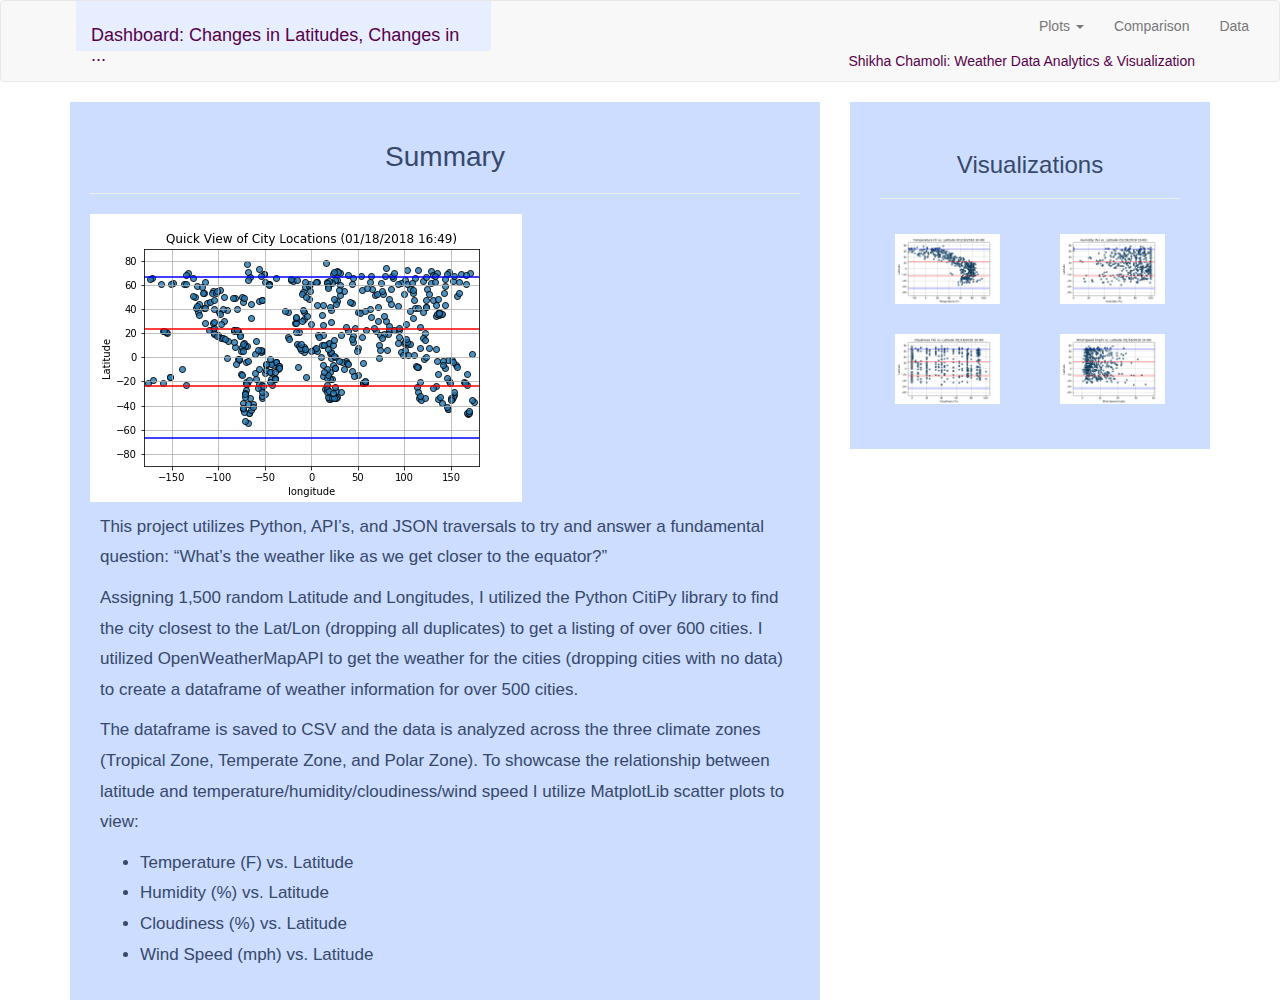
<file: index.html>
<!DOCTYPE html>
<html lang="en">

<head>
    <meta charset="UTF-8">
    <meta name="viewport" content="width=device-width, initial-scale=1.0">
    <meta http-equiv="X-UA-Compatible" content="ie=edge">
    <title>Weather Data Analysis as Latitude changes</title>
    <link rel="stylesheet" href="https://maxcdn.bootstrapcdn.com/bootstrap/3.3.7/css/bootstrap.min.css" integrity="sha384-BVYiiSIFeK1dGmJRAkycuHAHRg32OmUcww7on3RYdg4Va+PmSTsz/K68vbdEjh4u"
        crossorigin="anonymous">
    <link rel="stylesheet" href="css/style.css">
</head>

<body>
    <nav class="navbar navbar-default">
        <div class="container-fluid">
            <div class="navbar-header">
                <button type="button" class="navbar-toggle collapsed" data-toggle="collapse" data-target="#bs-example-navbar-collapse-1"
                    aria-expanded="false">
                    <span class="sr-only">Toggle navigation</span>
                    <span class="icon-bar"></span>
                    <span class="icon-bar"></span>
                    <span class="icon-bar"></span>
                </button>
                <a class="navbar-brand" href="index.html"><h4>Dashboard: Changes in Latitudes, Changes in ...</h4></a>
            </div>

            <div class="collapse navbar-collapse" id="bs-example-navbar-collapse-1">
                <ul class="nav navbar-nav navbar-right">
                    <li class="dropdown">
                        <a href="#" class="dropdown-toggle" data-toggle="dropdown" role="button" aria-haspopup="true" aria-expanded="false">Plots
                            <span class="caret"></span>
                        </a>
                        <ul class="dropdown-menu">
                            <li>
                                <a href="temp.html">Temperature</a>
                            </li>
                            <li>
                                <a href="humid.html">Humidity</a>
                            </li>
                            <li>
                                <a href="cloud.html">Cloudiness</a>
                            </li>
                            <li>
                                <a href="wind.html">Wind Speed</a>
                            </li>
                        </ul>
                    </li>
                    <li>
                        <a href="comparison.html">Comparison</a>
                    </li>
                    <li>
                        <a href="data.html">Data</a>
                    </li>
                </ul>
            </div>

        </div>
        <div class="container">
            <div class="col-md-12">
                <div class="sigline">
                    <p>
                        Shikha Chamoli: Weather Data Analytics & Visualization  
                    </p>
                </div>
            </div>
        </div>
    </nav>


    <div class="container">
        <div class="row row-grid">
            <div class="col-md-8">
                <div class="box box-left">
                    <section id="intro">
                        <h1>Summary</h1>
                        <hr>
                        <figure>
                            <a target="_blank" href="images\Ploting_graph_of_Cities.png">
                                <img id="temp-sample" src="images\Ploting_graph_of_Cities.png" alt="Latitude vs. Temperature">
                            </a>
                        </figure>

                        <section id="summary">
                            <p>This project utilizes Python, API’s, and JSON traversals to try and answer a fundamental question:
                                “What’s the weather like as we get closer to the equator?”
                            </p>

                            <p> Assigning 1,500 random Latitude and Longitudes, I utilized the Python CitiPy library to find
                                the city closest to the Lat/Lon (dropping all duplicates) to get a listing of over 600 cities.
                                I utilized OpenWeatherMapAPI to get the weather for the cities (dropping cities with no data)
                                to create a dataframe of weather information for over 500 cities. 
                            </p>

                            <p>
                                The dataframe is saved to CSV and the data is analyzed across the three climate zones (Tropical 
                                Zone, Temperate Zone, and Polar Zone).  To showcase the relationship between latitude and 
                                temperature/humidity/cloudiness/wind speed I utilize MatplotLib scatter plots to view:
                            </p>

                            <ul>
                                <li>Temperature (F) vs. Latitude</li>
                                <li>Humidity (%) vs. Latitude</li>
                                <li>Cloudiness (%) vs. Latitude</li>
                                <li>Wind Speed (mph) vs. Latitude</li>

                            </ul>
                         
                        </section>

                    </section>
                </div>
            </div>

           
            <div class="col-md-4">
                <div class="box box-right">
                    <h2>Visualizations</h2>
                    <hr>

                    
                    <div class="row">
                        <div class="col-xs-6 col-sm-3 col-md-6">
                            <figure>
                                <a href="temp.html">
                                    <img id="landing-viz" src="images\Temp_Latitude.png" alt="Latitude vs. Temperature"  >
                                </a>
                            </figure>
                        </div>

                        <div class="col-xs-6 col-sm-3 col-md-6">
                            <figure>
                                <a href="humid.html">
                                    <img id="landing-viz" src="images\Humidity_Latitude.png" alt="Latitude vs. Humidity" >
                                </a>
                            </figure>
                        </div>

                        <div class="col-xs-6 col-sm-3 col-md-6">
                            <figure>
                                <a href="cloud.html">
                                    <img id="landing-viz" src="images\Cloudiness_Latitude.png" alt="Latitude vs. Cloudiness">
                                </a>
                            </figure>
                        </div>

                        <div class="col-xs-6 col-sm-3 col-md-6">
                            <figure>
                                <a href="wind.html">
                                    <img id="landing-viz" src="images\Wind_Speed_Latitude.png"  alt="Latitude vs. Wind Speed" > 
                                </a>
                            </figure>
                        </div>

                    </div>
                </div>
            </div>

        </div>
    </div>



    <script src="https://code.jquery.com/jquery-3.2.1.js" integrity="sha256-DZAnKJ/6XZ9si04Hgrsxu/8s717jcIzLy3oi35EouyE=" crossorigin="anonymous"></script>

    <script src="https://maxcdn.bootstrapcdn.com/bootstrap/3.3.7/js/bootstrap.min.js" integrity="sha384-Tc5IQib027qvyjSMfHjOMaLkfuWVxZxUPnCJA7l2mCWNIpG9mGCD8wGNIcPD7Txa"
        crossorigin="anonymous">
        </script>

</body>

</html>
</file>
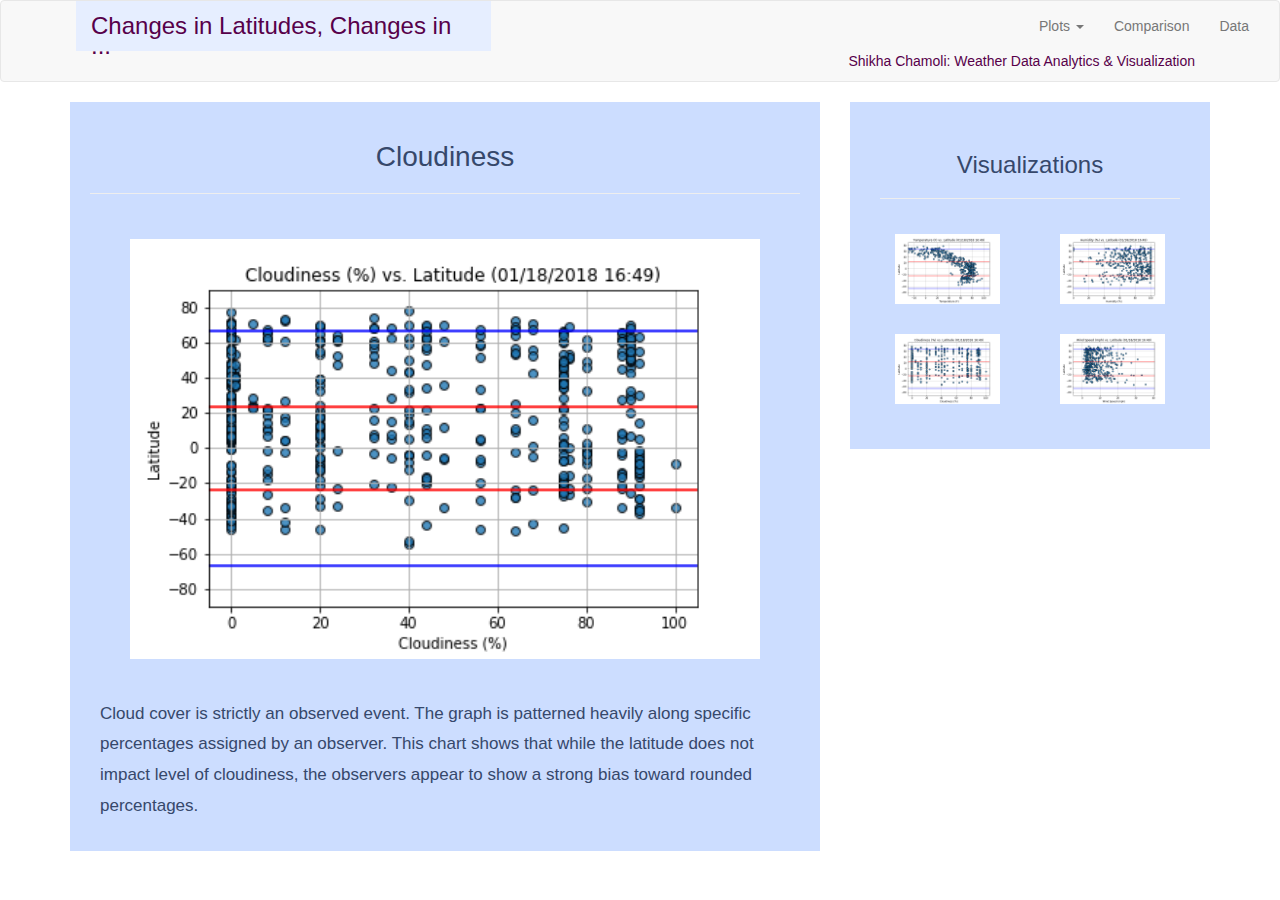
<file: cloud.html>
<!DOCTYPE html>
<html lang="en">

<head>
  <meta charset="UTF-8">
  <meta name="viewport" content="width=device-width, initial-scale=1.0">
  <meta http-equiv="X-UA-Compatible" content="ie=edge"> 
  <title>Cloudiness</title>
  <link rel="stylesheet" href="https://maxcdn.bootstrapcdn.com/bootstrap/3.3.7/css/bootstrap.min.css" integrity="sha384-BVYiiSIFeK1dGmJRAkycuHAHRg32OmUcww7on3RYdg4Va+PmSTsz/K68vbdEjh4u" crossorigin="anonymous">
  <link rel="stylesheet" href="css/style.css">
</head>

<body>
   <nav class="navbar navbar-default">
            <div class="container-fluid">
              <div class="navbar-header">
                <button type="button" class="navbar-toggle collapsed" data-toggle="collapse" data-target="#bs-example-navbar-collapse-1" aria-expanded="false">
                  <span class="sr-only">Toggle navigation</span>
                  <span class="icon-bar"></span>
                  <span class="icon-bar"></span>
                  <span class="icon-bar"></span>
                </button>
                <a class="navbar-brand" href="index.html">Changes in Latitudes, Changes in ...</a>
              </div>
              <div class="collapse navbar-collapse" id="bs-example-navbar-collapse-1">
                    <ul class="nav navbar-nav navbar-right">
                        <li class="dropdown">
                            <a href="#" class="dropdown-toggle" data-toggle="dropdown" role="button" aria-haspopup="true" aria-expanded="false">Plots
                                <span class="caret"></span>
                            </a>
                            <ul class="dropdown-menu">
                                <li>
                                    <a href="temp.html">Temperature</a>
                                </li>
                                <li>
                                    <a href="humid.html">Humidity</a>
                                </li>
                                <li>
                                    <a href="cloud.html">Cloudiness</a>
                                </li>
                                <li>
                                    <a href="wind.html">Wind Speed</a>
                                </li>
                            </ul>
                        </li>
                        <li>
                            <a href="comparison.html">Comparison</a>
                        </li>
                        <li>
                            <a href="data.html">Data</a>
                        </li>
                    </ul>
                </div>
    
            </div>
            <div class="container">
                <div class="col-md-12">
                    <div class="sigline">
                        <p>
                            Shikha Chamoli: Weather Data Analytics & Visualization  
                        </p>
                    </div>
                </div>
            </div>
        </nav>

          <div class="container">
                <div class="row row-grid">
                    
                    <div class="col-md-8">
                        <div class="box box-left">
                        <section id="intro">
                            <h1>Cloudiness</h1>
                            <hr>
                            <figure>
                                        <a target="_blank" href="images/Cloudiness_Latitude.png">
                                            <img id="viz-main" src="images/Cloudiness_Latitude.png" alt="Latitude vs. Cloudiness">
                                        </a>
                            </figure>
                            
                            <section id="summary">
                            <p>Cloud cover is strictly an observed event.  The graph is patterned heavily along specific percentages
                               assigned by an observer.  This chart shows that while the latitude does not impact level of cloudiness,
                               the observers appear to show a strong bias toward rounded percentages.
                            </p>
                            </section>
        
                        </section>
                        </div>
                    </div>
                
                   
                    <div class="col-md-4">
                        <div class="box box-right">
                        <h2>Visualizations</h2>
                        <hr>
        
                   
                      <div class="row">
                            <div class="col-xs-6 col-sm-3 col-md-6">
                                  <figure>
                                      <a href="temp.html">
                                          <img id="landing-viz" src="images/Temp_Latitude.png" alt="Latitude vs. Temperature">
                                      </a>
                                  </figure>
                              </div>
                          
                        <div class="col-xs-6 col-sm-3 col-md-6">
                                <figure>
                                    <a href="humid.html">
                                        <img id="landing-viz" src="images/Humidity_Latitude.png" alt="Latitude vs. Humidity">
                                    </a>
                                </figure>
                            </div>
      
                        <div class="col-xs-6 col-sm-3 col-md-6">
                                <figure>
                                    <a href="cloud.html">
                                        <img id="landing-viz" src="images/Cloudiness_Latitude.png" alt="Latitude vs. Cloudiness">
                                    </a>
                                </figure>
                            </div>
      
                        <div class="col-xs-6 col-sm-3 col-md-6">
                                <figure>
                                    <a href="wind.html">
                                        <img id="landing-viz" src="images/Wind_Speed_Latitude.png" alt="Latitude vs. Wind Speed">
                                    </a>
                                </figure>
                            </div>
        
                            </div>
                        </div>
                      </div>
                          
                    </div>
                </div>
        

    <script
    src="https://code.jquery.com/jquery-3.2.1.js"
    integrity="sha256-DZAnKJ/6XZ9si04Hgrsxu/8s717jcIzLy3oi35EouyE="
    crossorigin="anonymous"></script>

    <script src="https://maxcdn.bootstrapcdn.com/bootstrap/3.3.7/js/bootstrap.min.js" integrity="sha384-Tc5IQib027qvyjSMfHjOMaLkfuWVxZxUPnCJA7l2mCWNIpG9mGCD8wGNIcPD7Txa" crossorigin="anonymous">
    </script>      
    </body>
    </html>
</file>
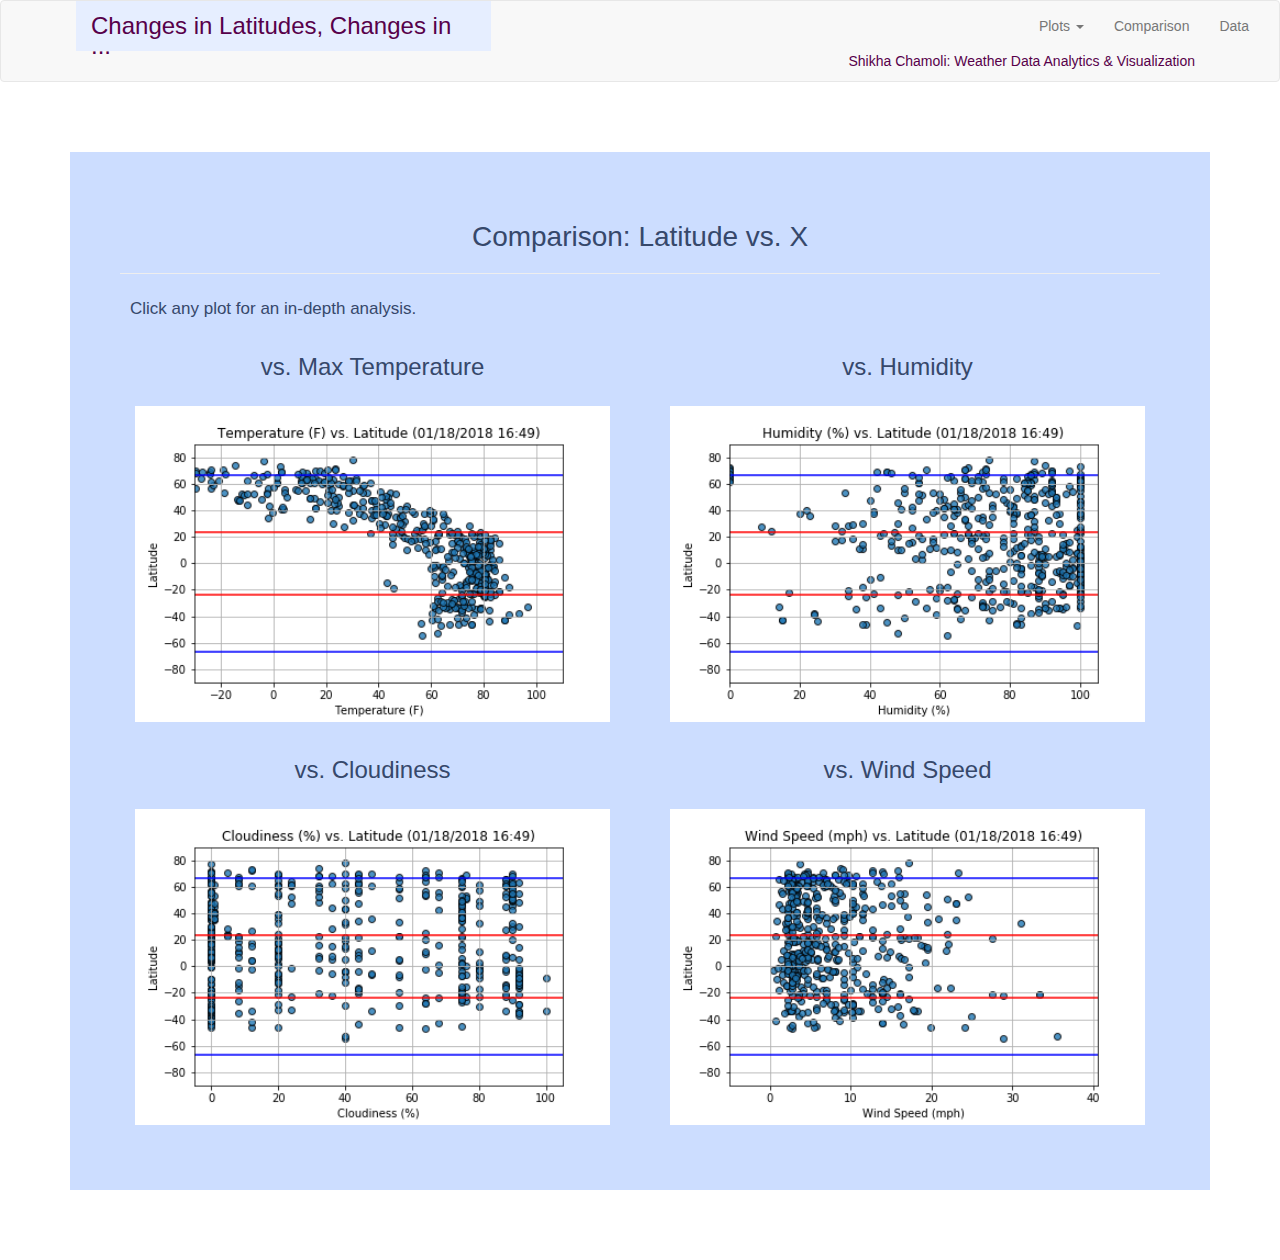
<file: comparison.html>
<!DOCTYPE html>
<html lang="en">

<head>
  <meta charset="UTF-8">
  <meta name="viewport" content="width=device-width, initial-scale=1.0">
  <meta http-equiv="X-UA-Compatible" content="ie=edge"> 
  <title>Comparison</title>
  <link rel="stylesheet" href="https://maxcdn.bootstrapcdn.com/bootstrap/3.3.7/css/bootstrap.min.css" integrity="sha384-BVYiiSIFeK1dGmJRAkycuHAHRg32OmUcww7on3RYdg4Va+PmSTsz/K68vbdEjh4u" crossorigin="anonymous">
  <link rel="stylesheet" href="css/style.css">
</head>

<body>
   <nav class="navbar navbar-default">
            <div class="container-fluid">
              
              <div class="navbar-header">
                <button type="button" class="navbar-toggle collapsed" data-toggle="collapse" data-target="#bs-example-navbar-collapse-1" aria-expanded="false">
                  <span class="sr-only">Toggle navigation</span>
                  <span class="icon-bar"></span>
                  <span class="icon-bar"></span>
                  <span class="icon-bar"></span>
                </button>
                <a class="navbar-brand" href="index.html">Changes in Latitudes, Changes in ...</a>
              </div>
              <div class="collapse navbar-collapse" id="bs-example-navbar-collapse-1">
                    <ul class="nav navbar-nav navbar-right">
                        <li class="dropdown">
                            <a href="#" class="dropdown-toggle" data-toggle="dropdown" role="button" aria-haspopup="true" aria-expanded="false">Plots
                                <span class="caret"></span>
                            </a>
                            <ul class="dropdown-menu">
                                <li>
                                    <a href="temp.html">Temperature</a>
                                </li>
                                <li>
                                    <a href="humid.html">Humidity</a>
                                </li>
                                <li>
                                    <a href="cloud.html">Cloudiness</a>
                                </li>
                                <li>
                                    <a href="wind.html">Wind Speed</a>
                                </li>
                            </ul>
                        </li>
                        <li>
                            <a href="comparison.html">Comparison</a>
                        </li>
                        <li>
                            <a href="data.html">Data</a>
                        </li>
                    </ul>
                </div>
    
            </div>
            <div class="container">
                <div class="col-md-12">
                    <div class="sigline">
                        <p>
                            Shikha Chamoli: Weather Data Analytics & Visualization  
                        </p>
                    </div>
                </div>
            </div>
        </nav>

        <div class="box box-single">
                <section id="intro">
                        <h1>Comparison: Latitude vs. X</h1>
                        <hr>

                        <section id="summary">
                                <p>Click any plot for an in-depth analysis.</p>
                        </section>
                </section>

                <div class="row">
                        <div class="col-xs-12 col-md-6">
                              <h3>vs. Max Temperature</h3>
                            <figure>
                                  <a href="temp.html">
                                      <img id="landing-viz" src="images/Temp_Latitude.png" alt="Latitude vs. Temperature"></a>
                              </figure>
                          </div>
                      
                    <div class="col-xs-12 col-md-6">
                            <h3>vs. Humidity</h3>
                            <figure>
                                <a href="humid.html">
                                    <img id="landing-viz" src="images/Humidity_Latitude.png" alt="Latitude vs. Humidity"></a>
                            </figure>
                        </div>
  
                    <div class="col-xs-12 col-md-6">
                        <h3>vs. Cloudiness</h3>
                        <figure>
                            <a href="cloud.html">
                                <img id="landing-viz" src="images/Cloudiness_Latitude.png" alt="Latitude vs. Cloudiness"></a>
                        </figure>
                    </div>
  
                    <div class="col-xs-12 col-md-6">
                        <h3>vs. Wind Speed</h3>
                        <figure>
                                <a href="wind.html">
                                    <img id="landing-viz" src="images/Wind_Speed_Latitude.png" alt="Latitude vs. Wind Speed"></a>
                        </figure>
                    </div>

          </div>
        

    <script src="https://code.jquery.com/jquery-3.2.1.js"integrity="sha256-DZAnKJ/6XZ9si04Hgrsxu/8s717jcIzLy3oi35EouyE=" crossorigin="anonymous"></script>

    <script src="https://maxcdn.bootstrapcdn.com/bootstrap/3.3.7/js/bootstrap.min.js" integrity="sha384-Tc5IQib027qvyjSMfHjOMaLkfuWVxZxUPnCJA7l2mCWNIpG9mGCD8wGNIcPD7Txa" crossorigin="anonymous">
    </script>      
    </body>
    </html>
</file>
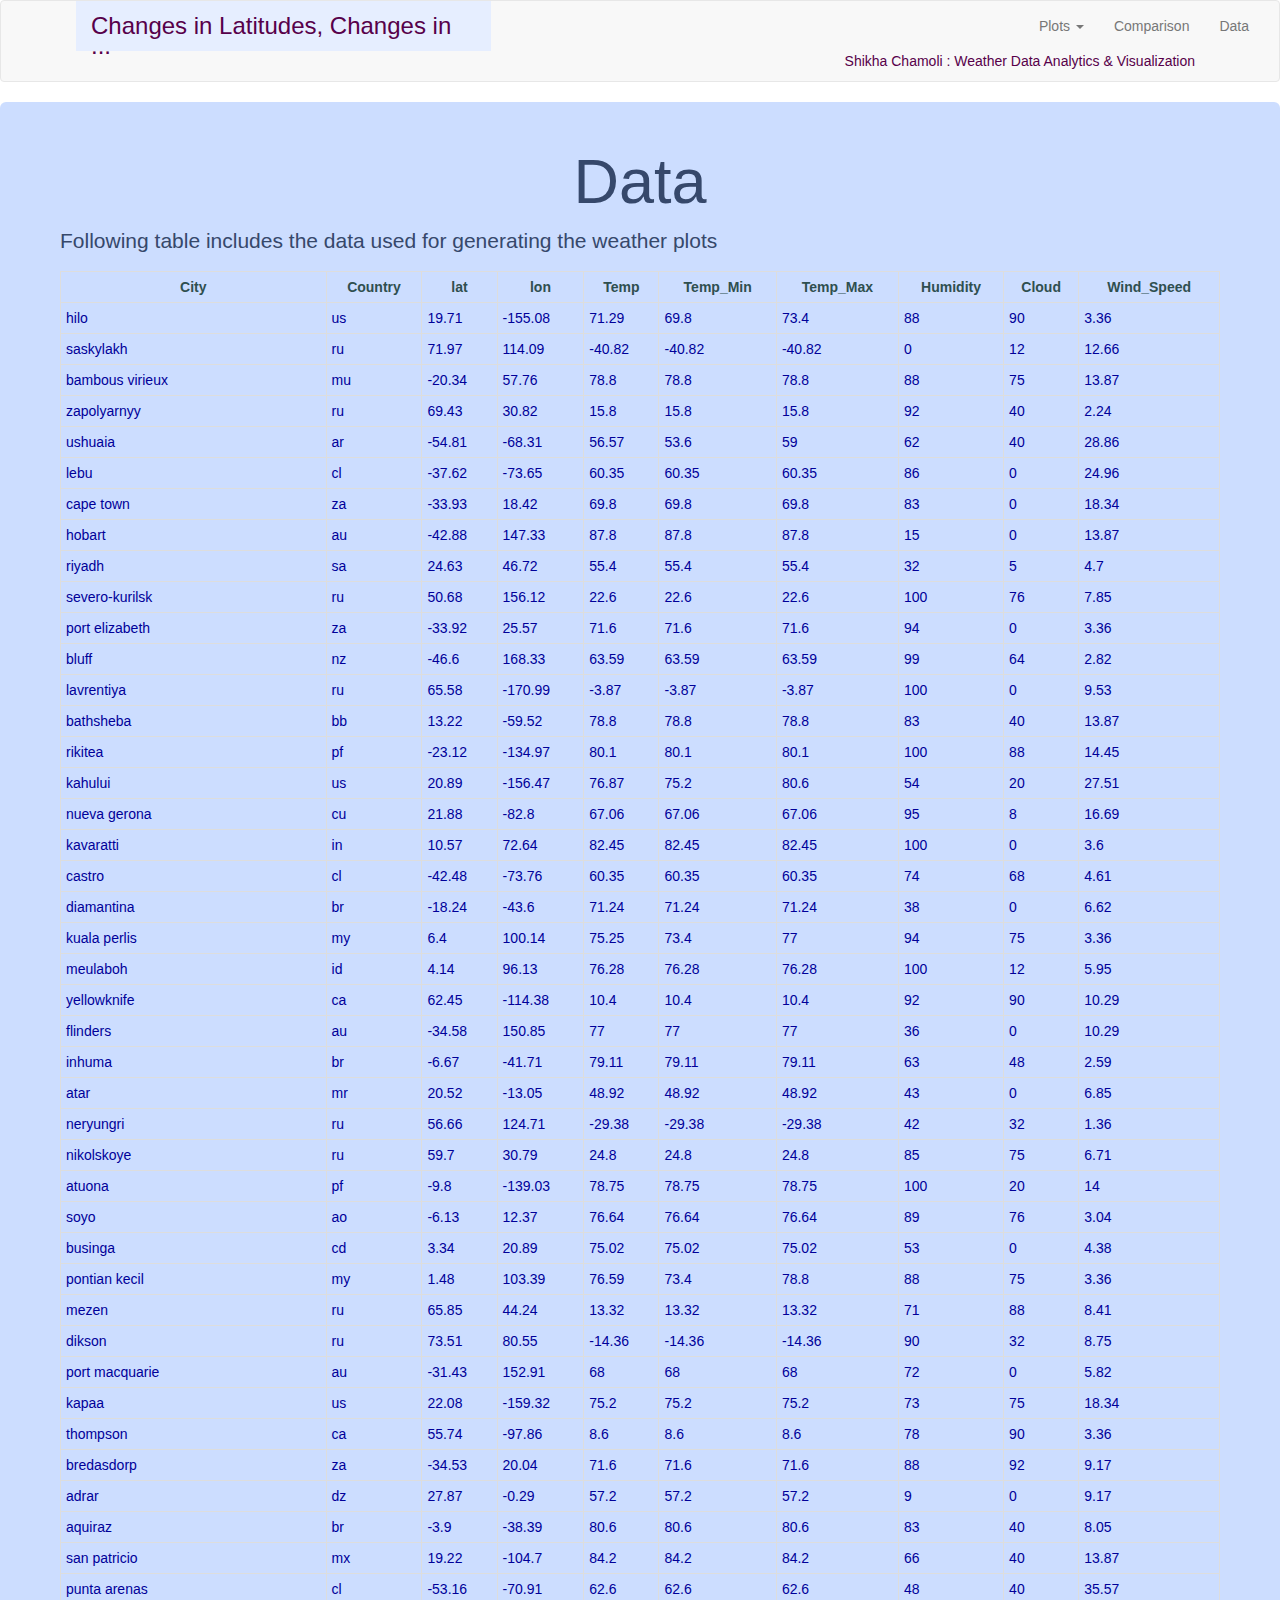
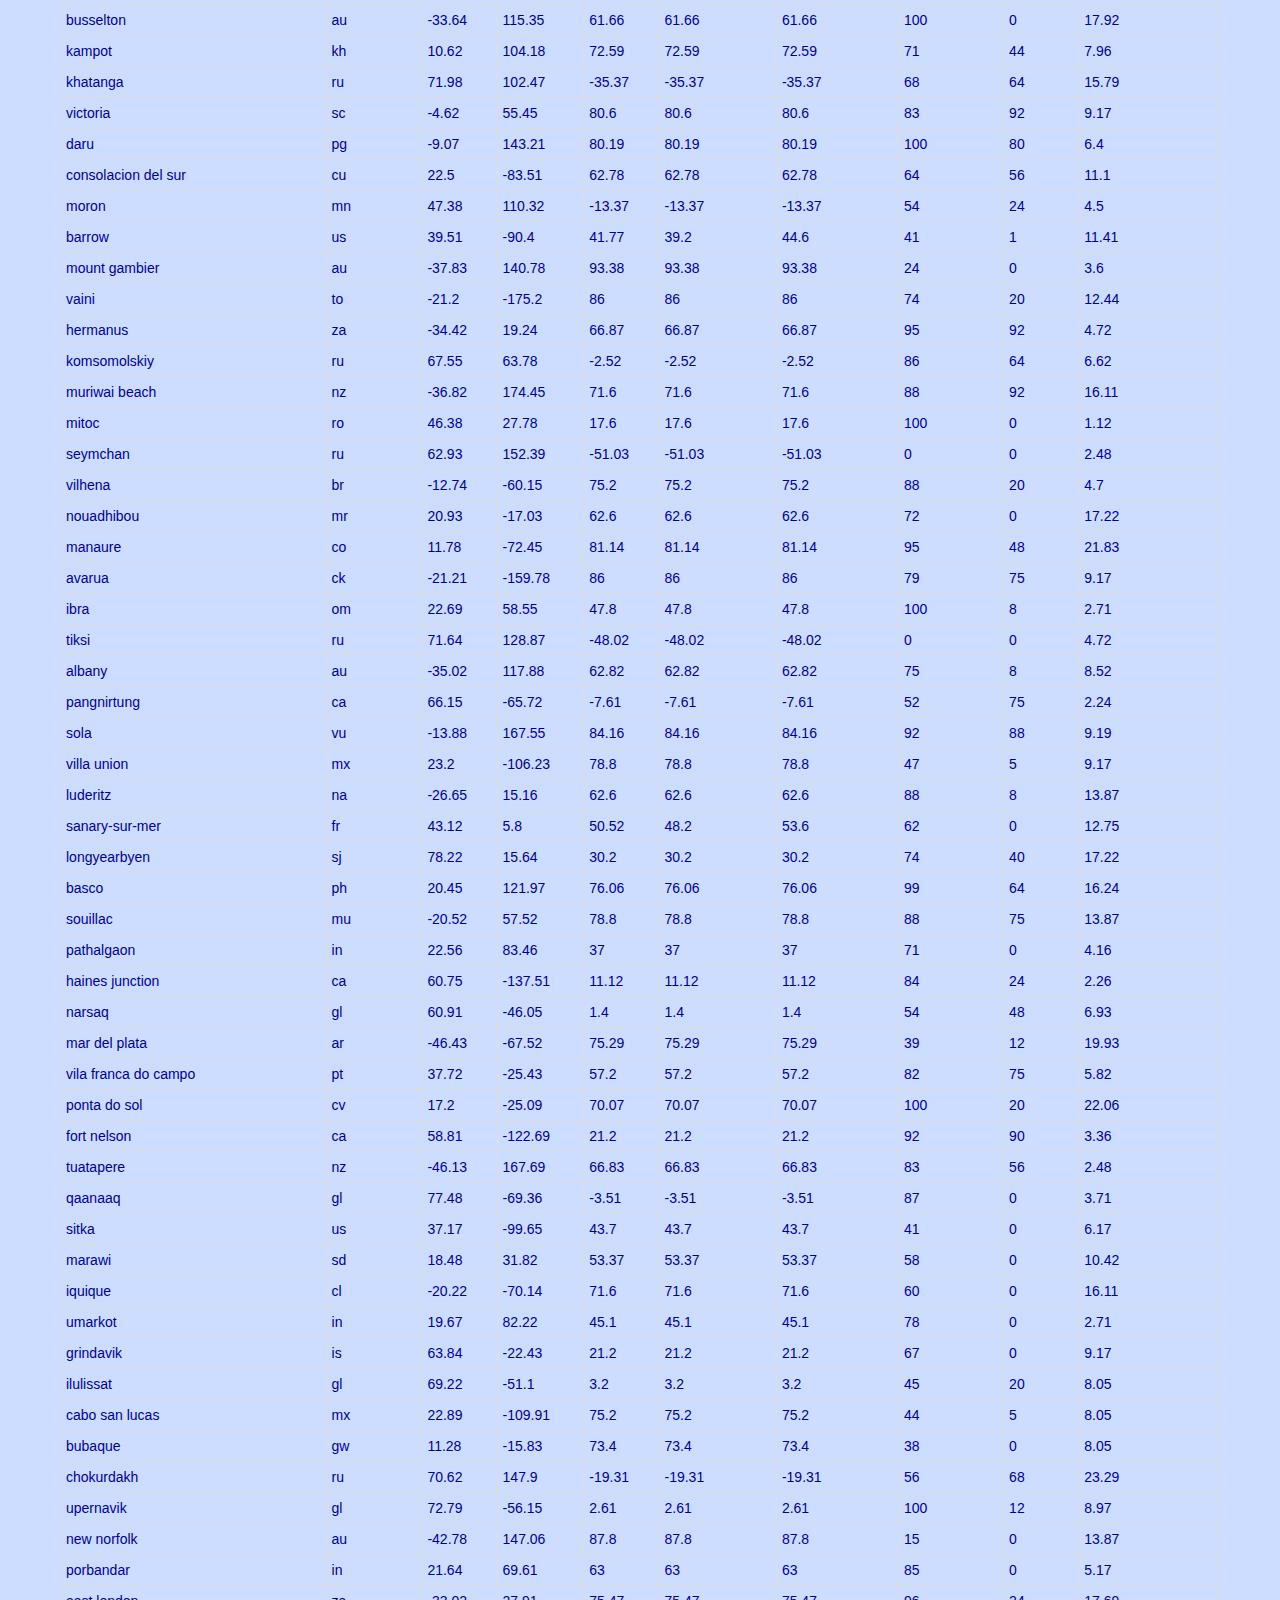
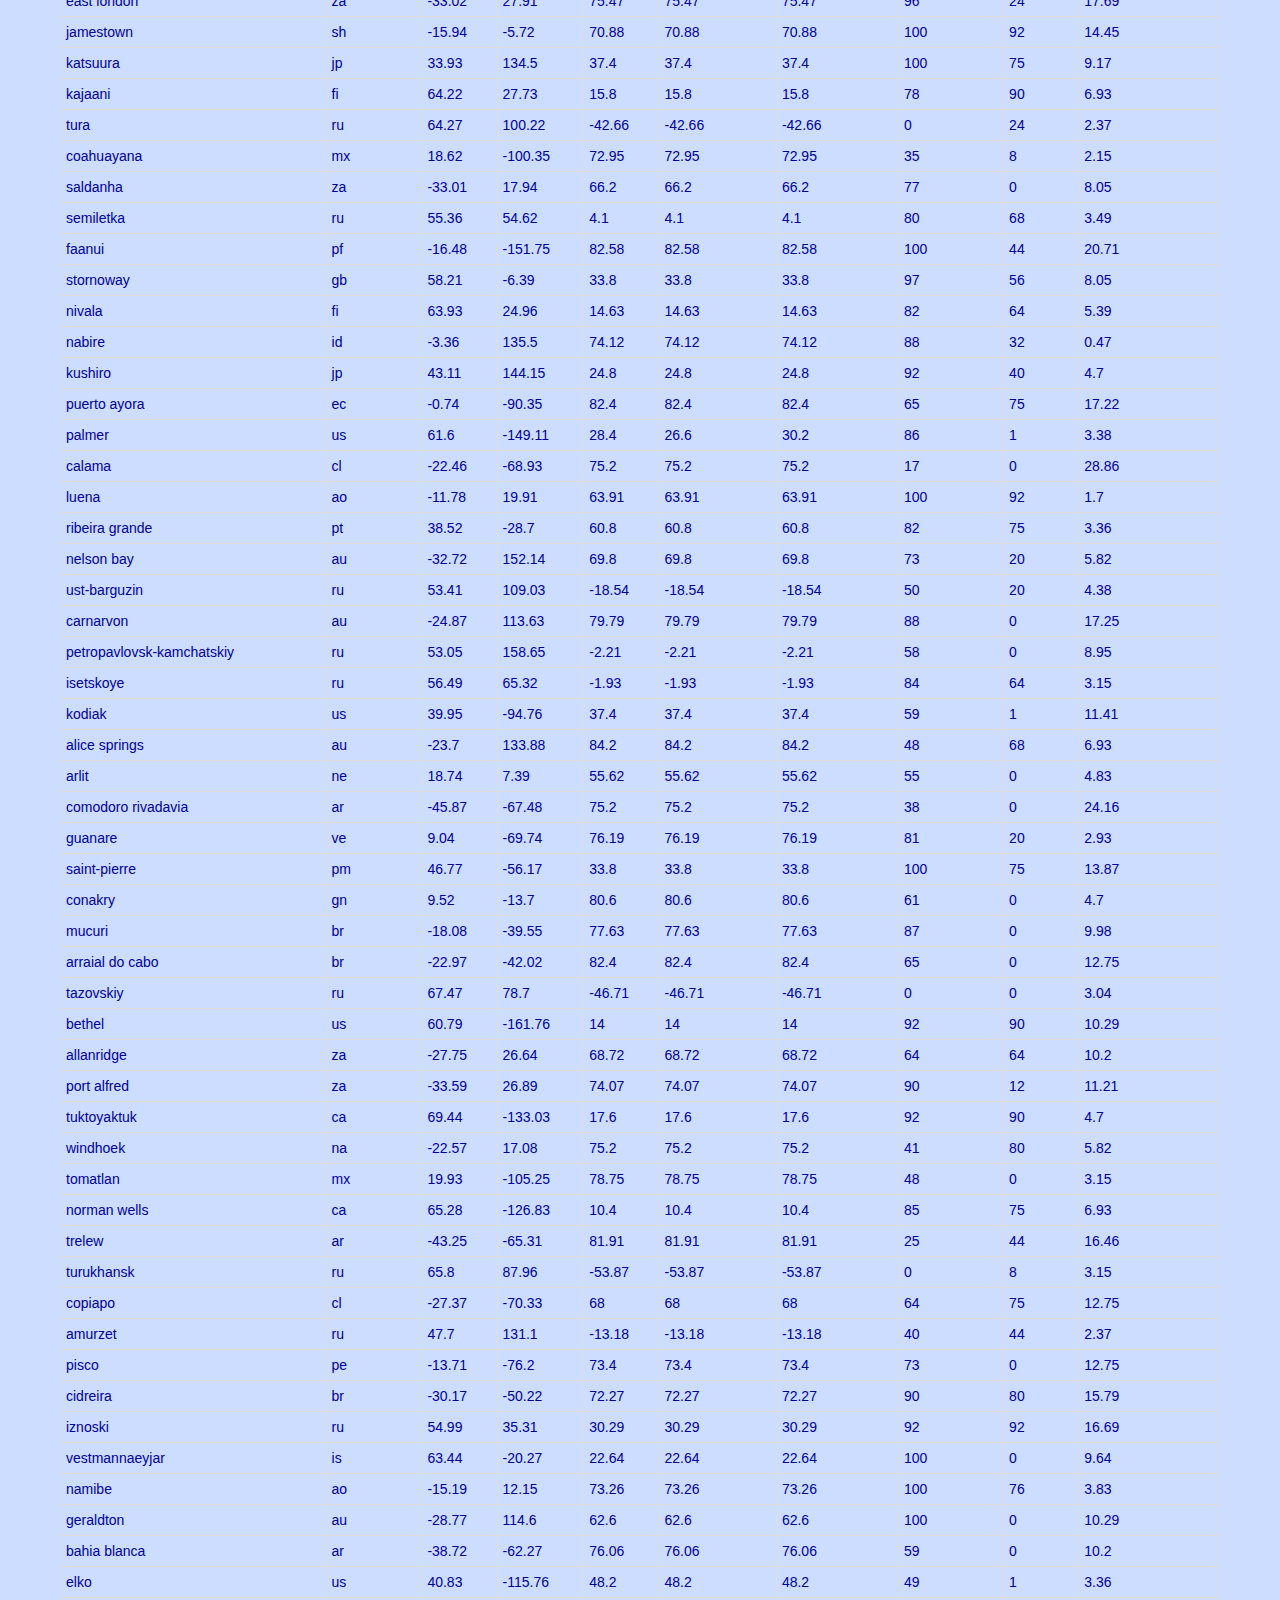
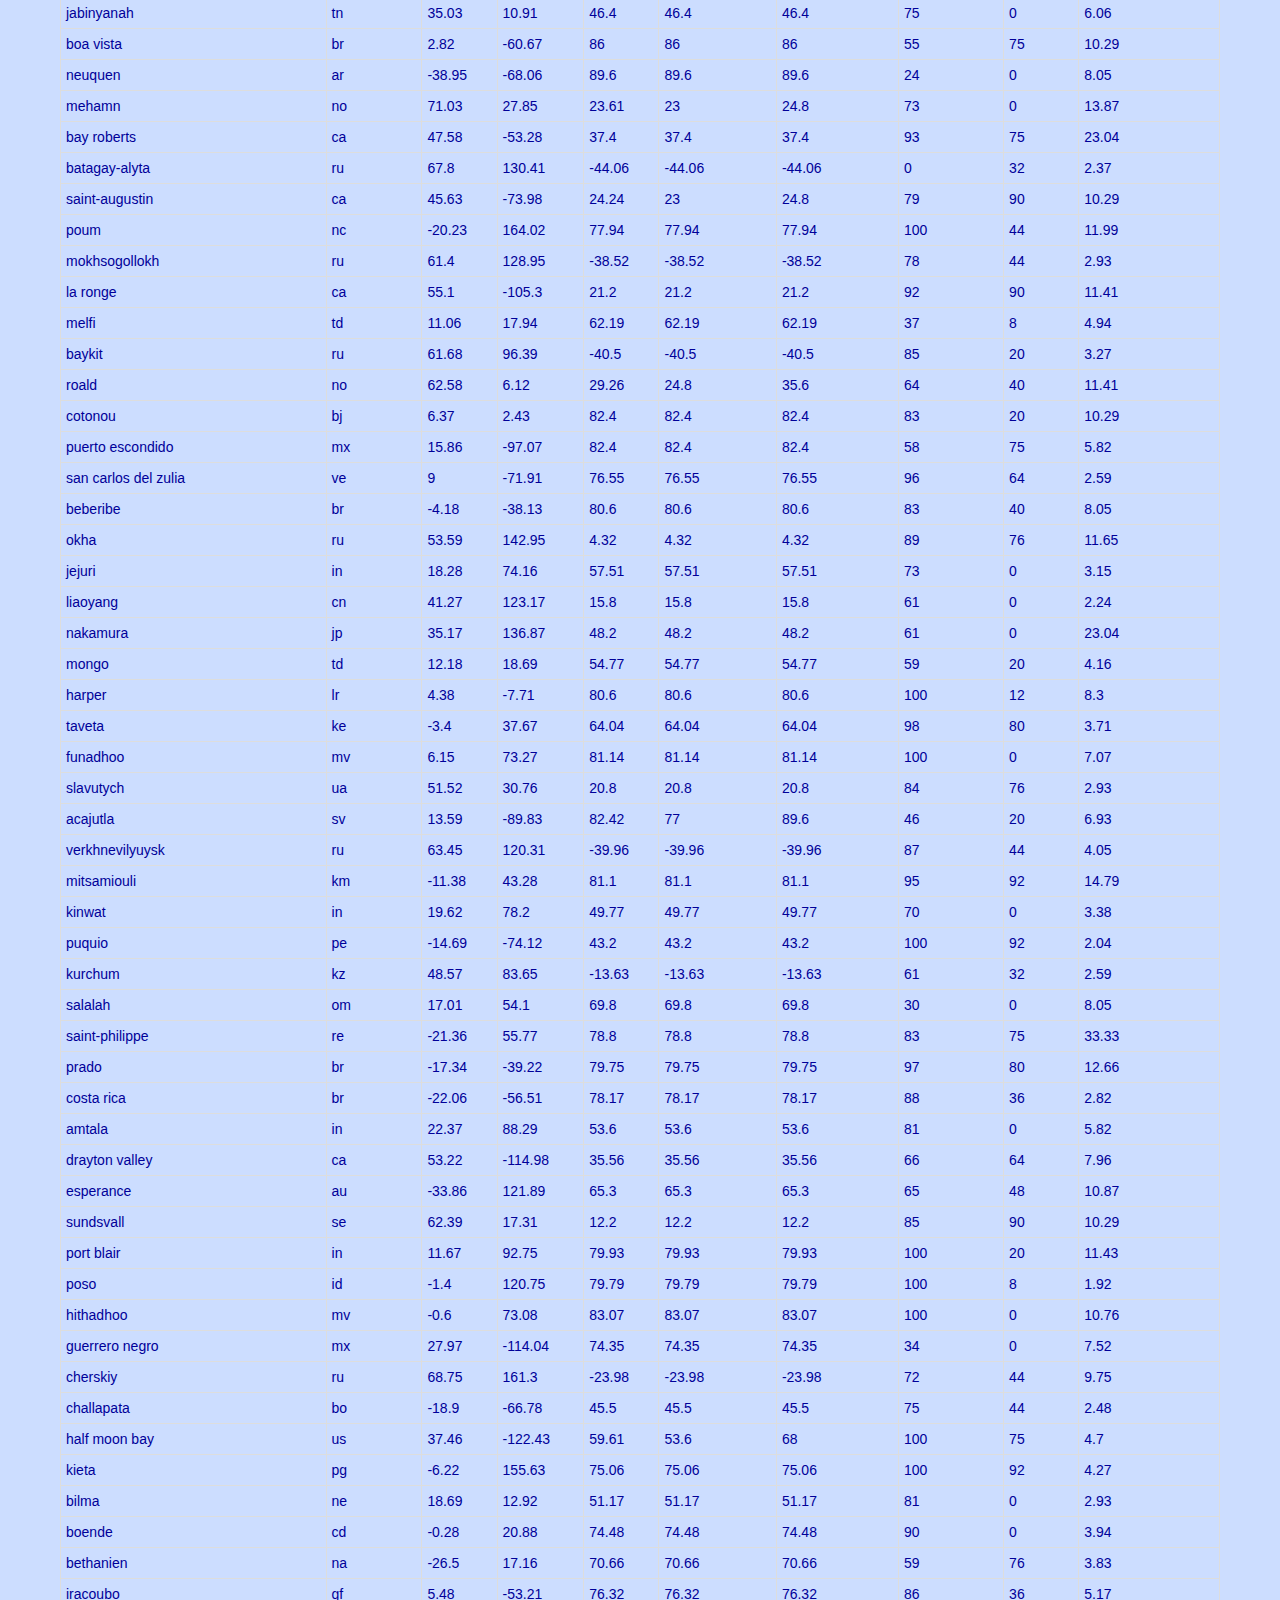
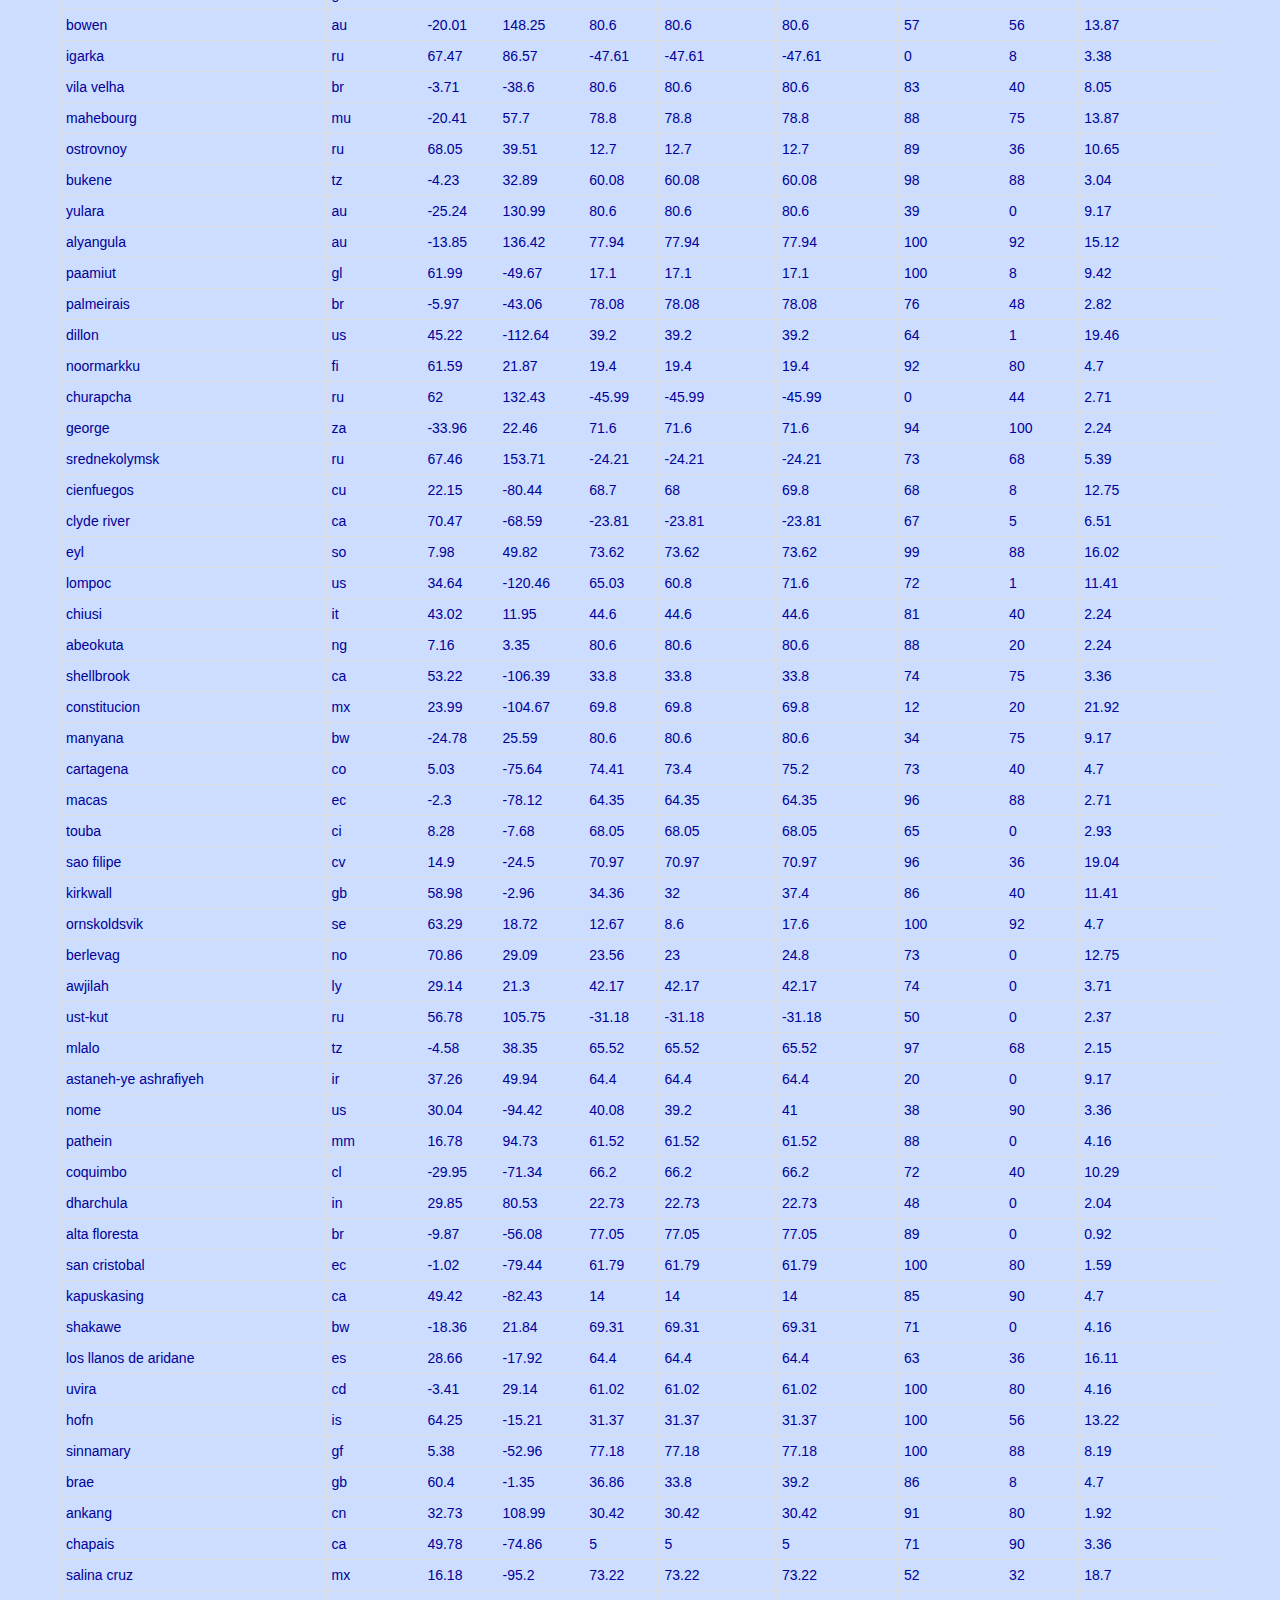
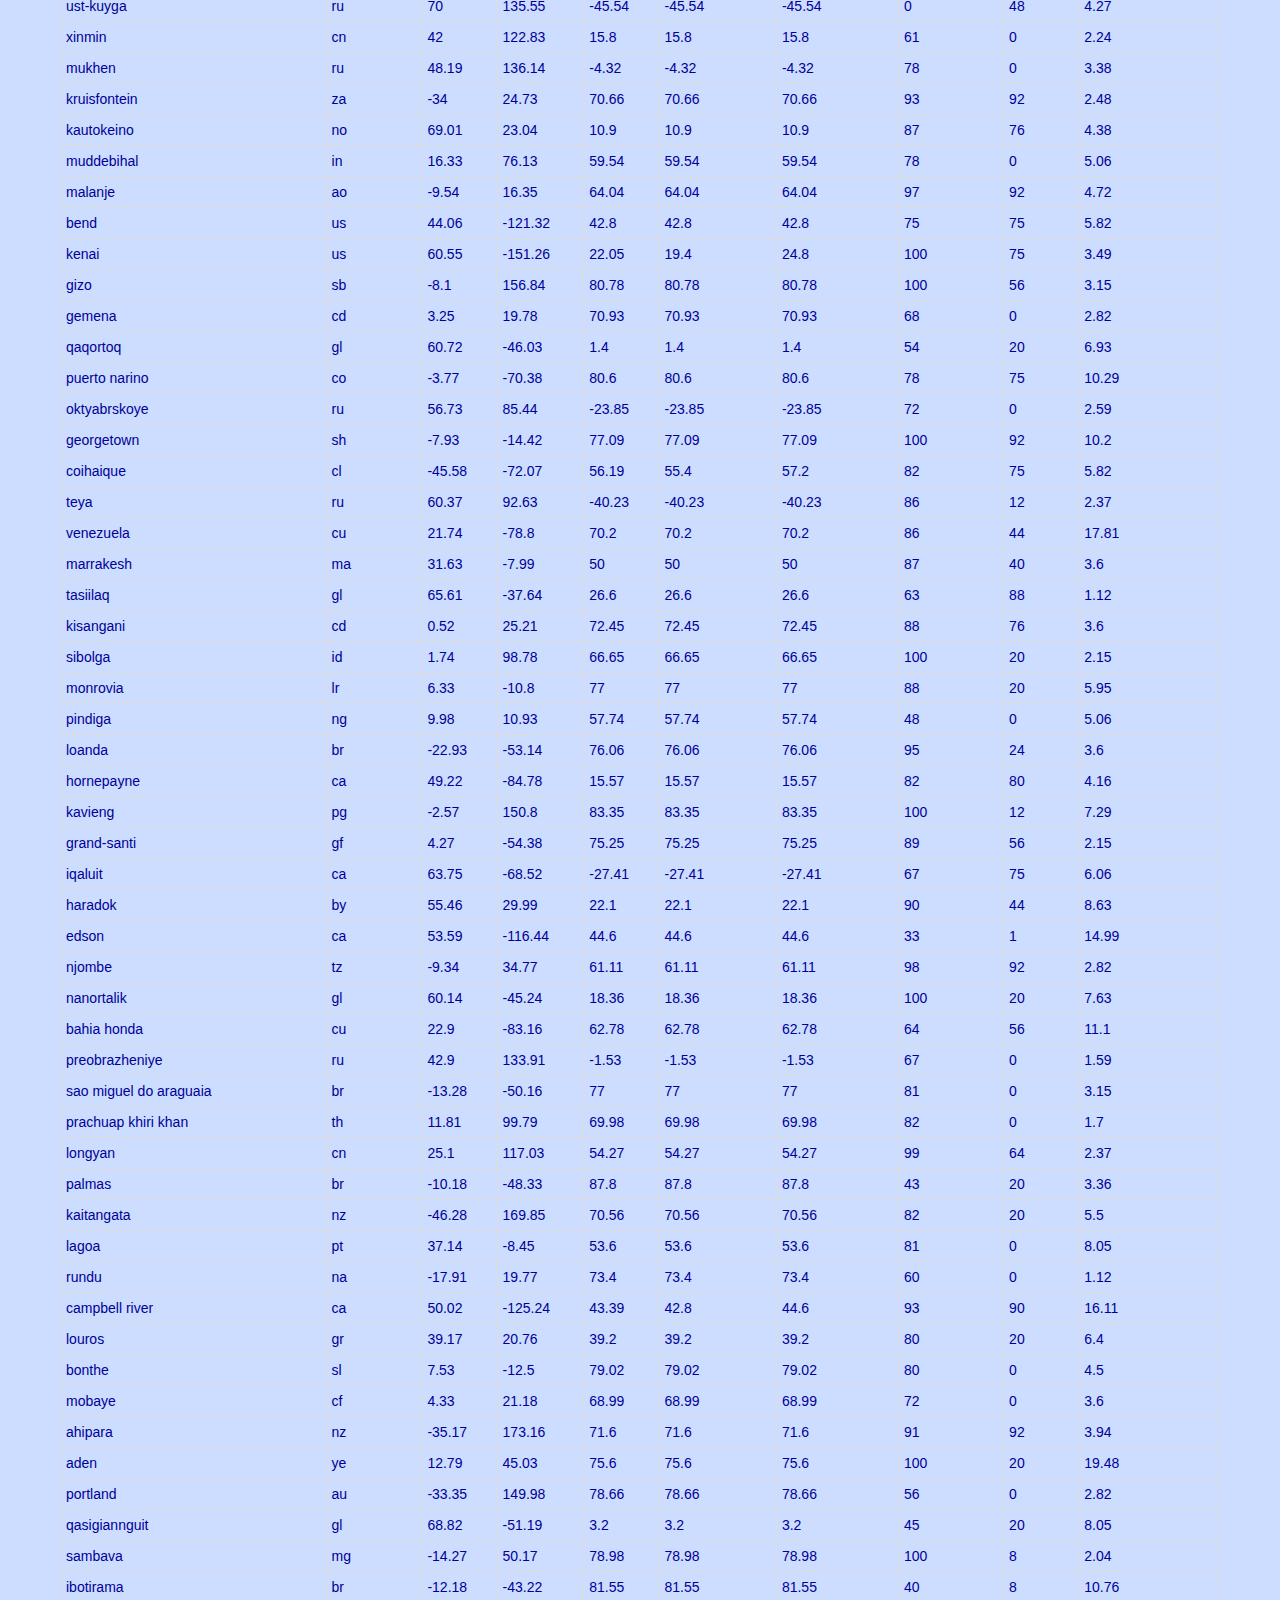
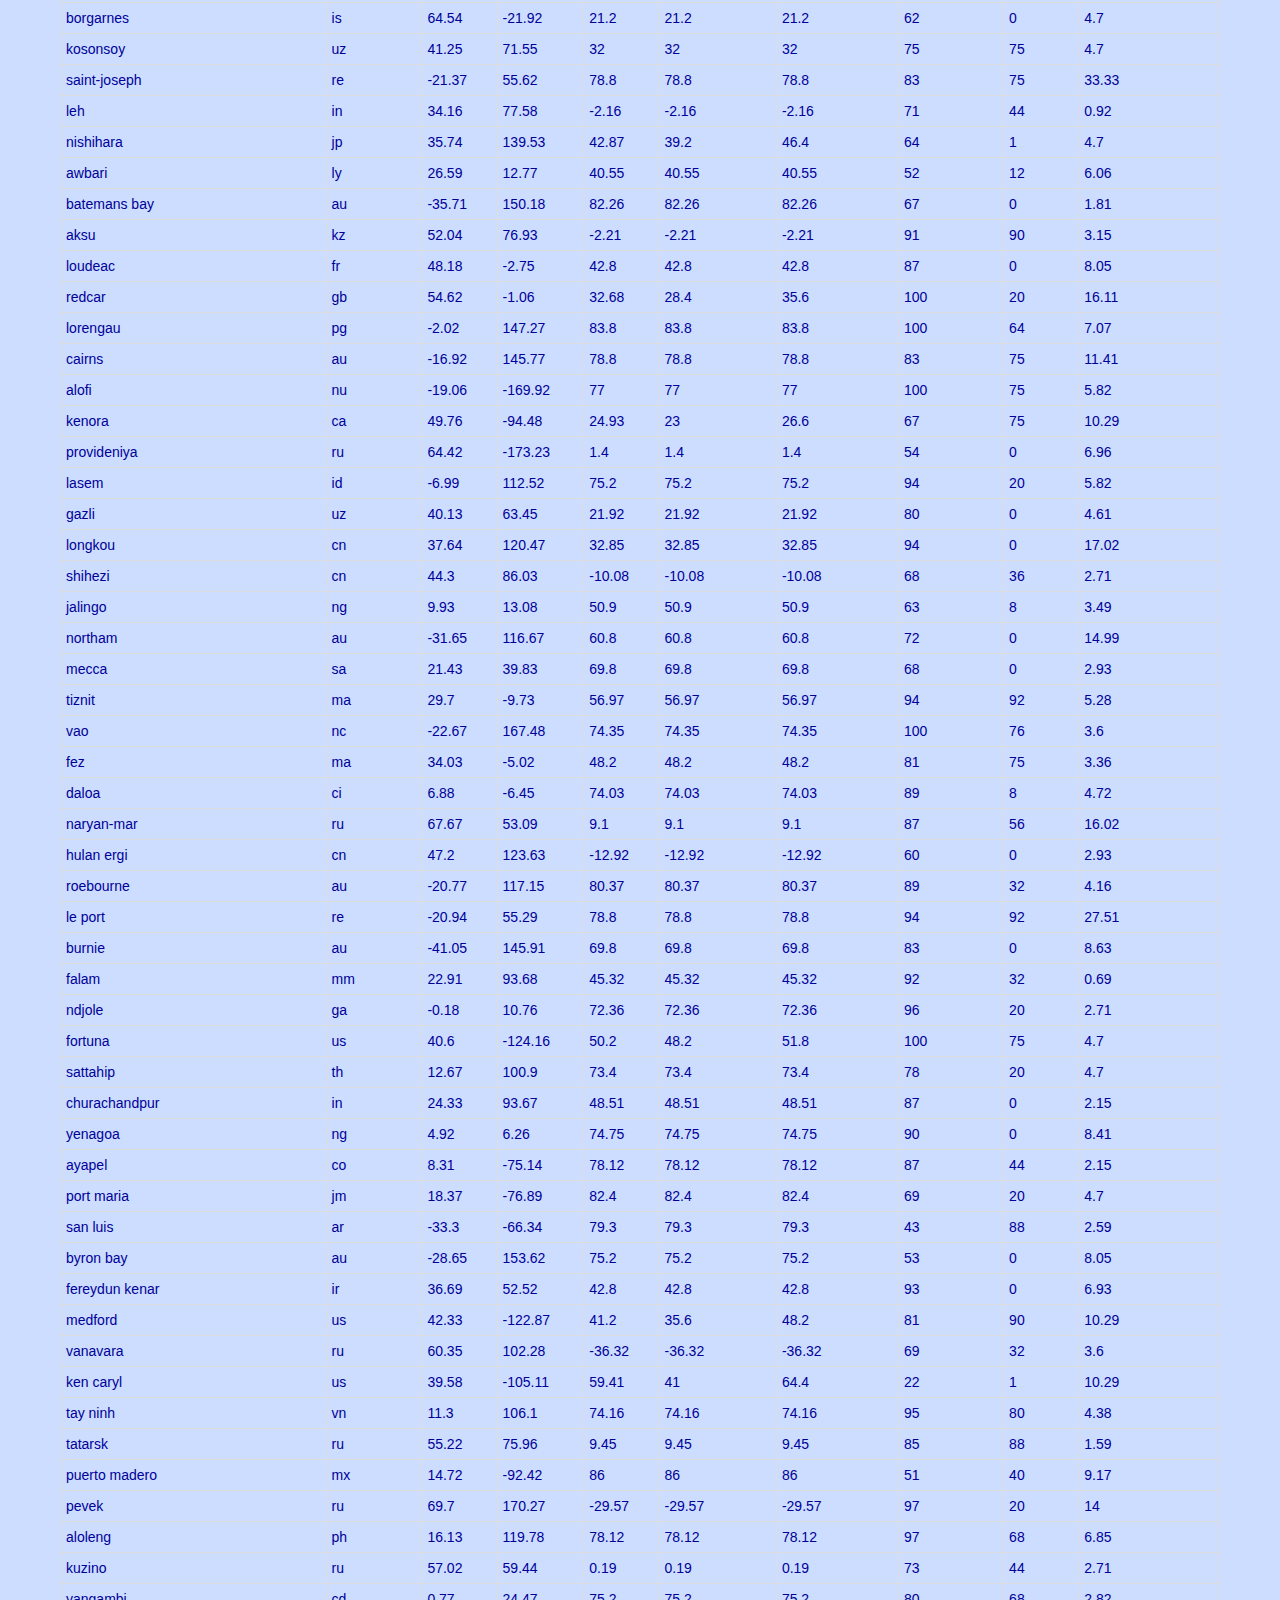
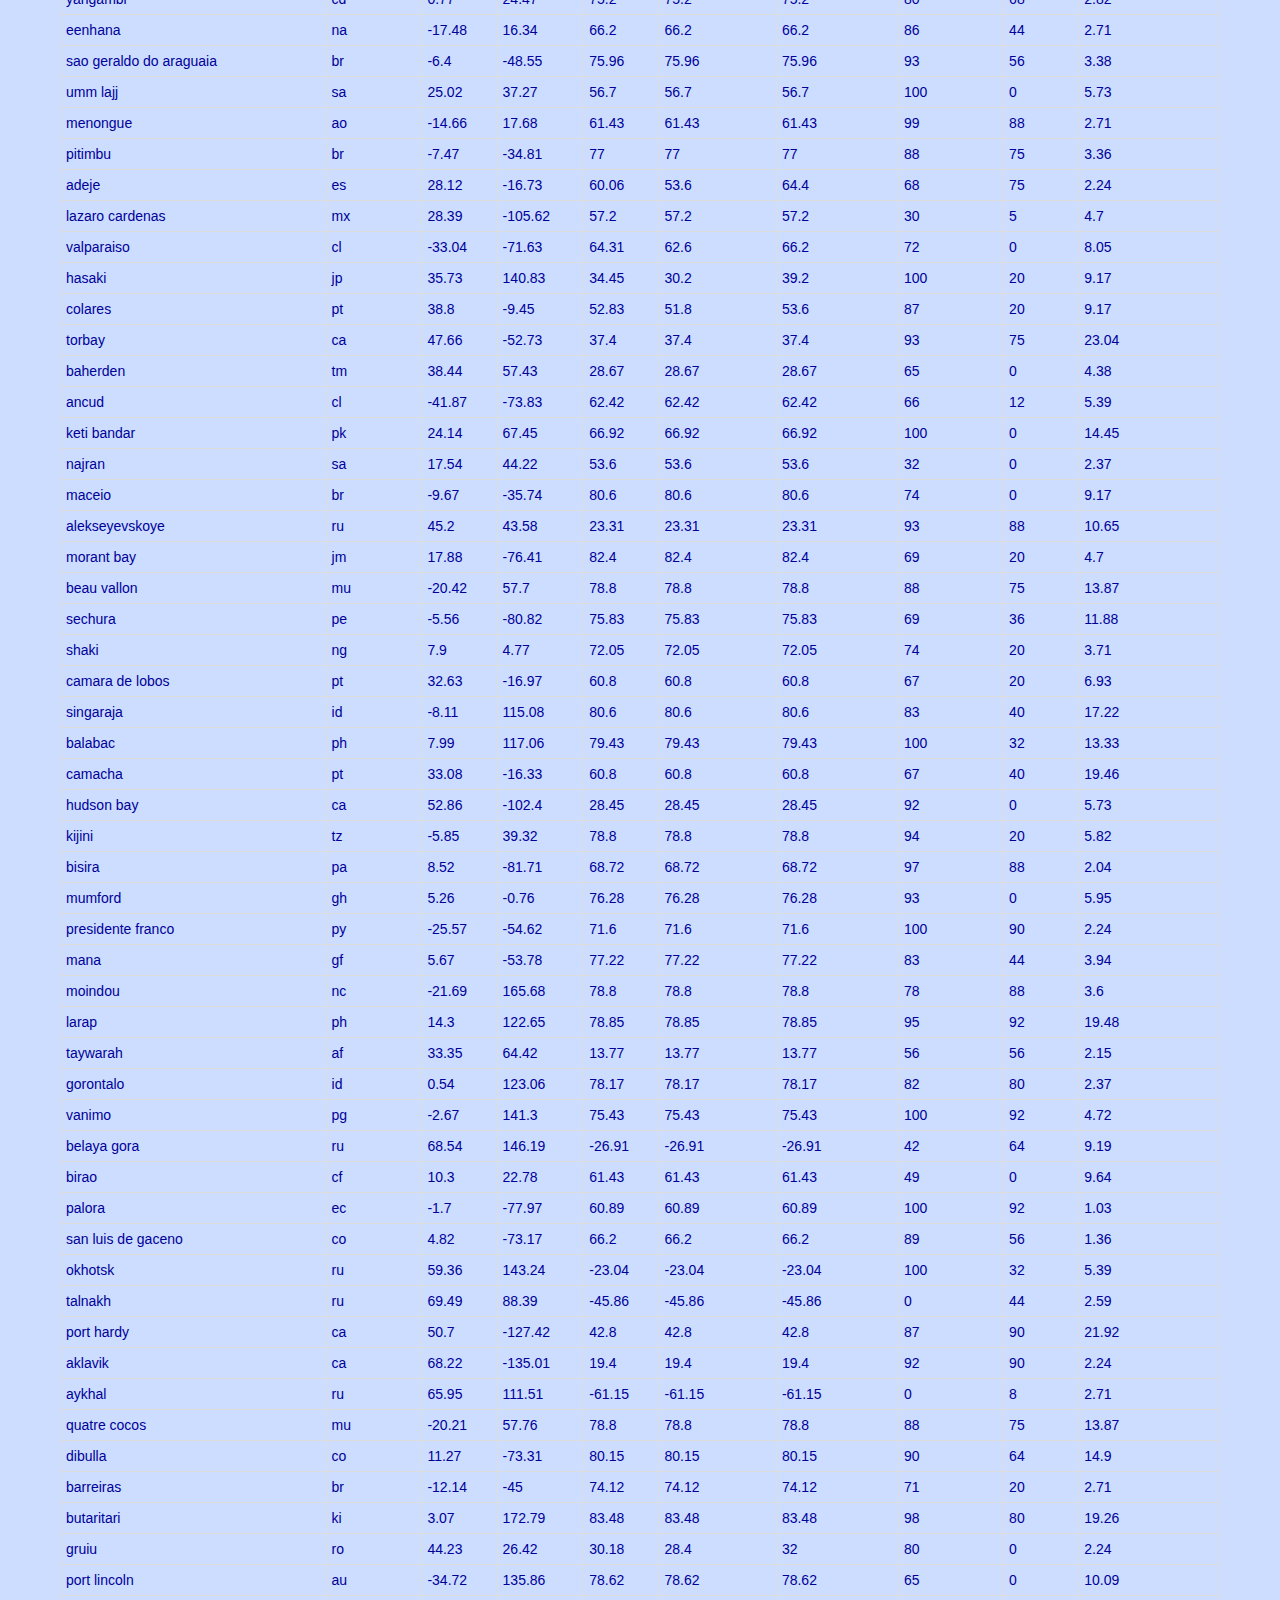
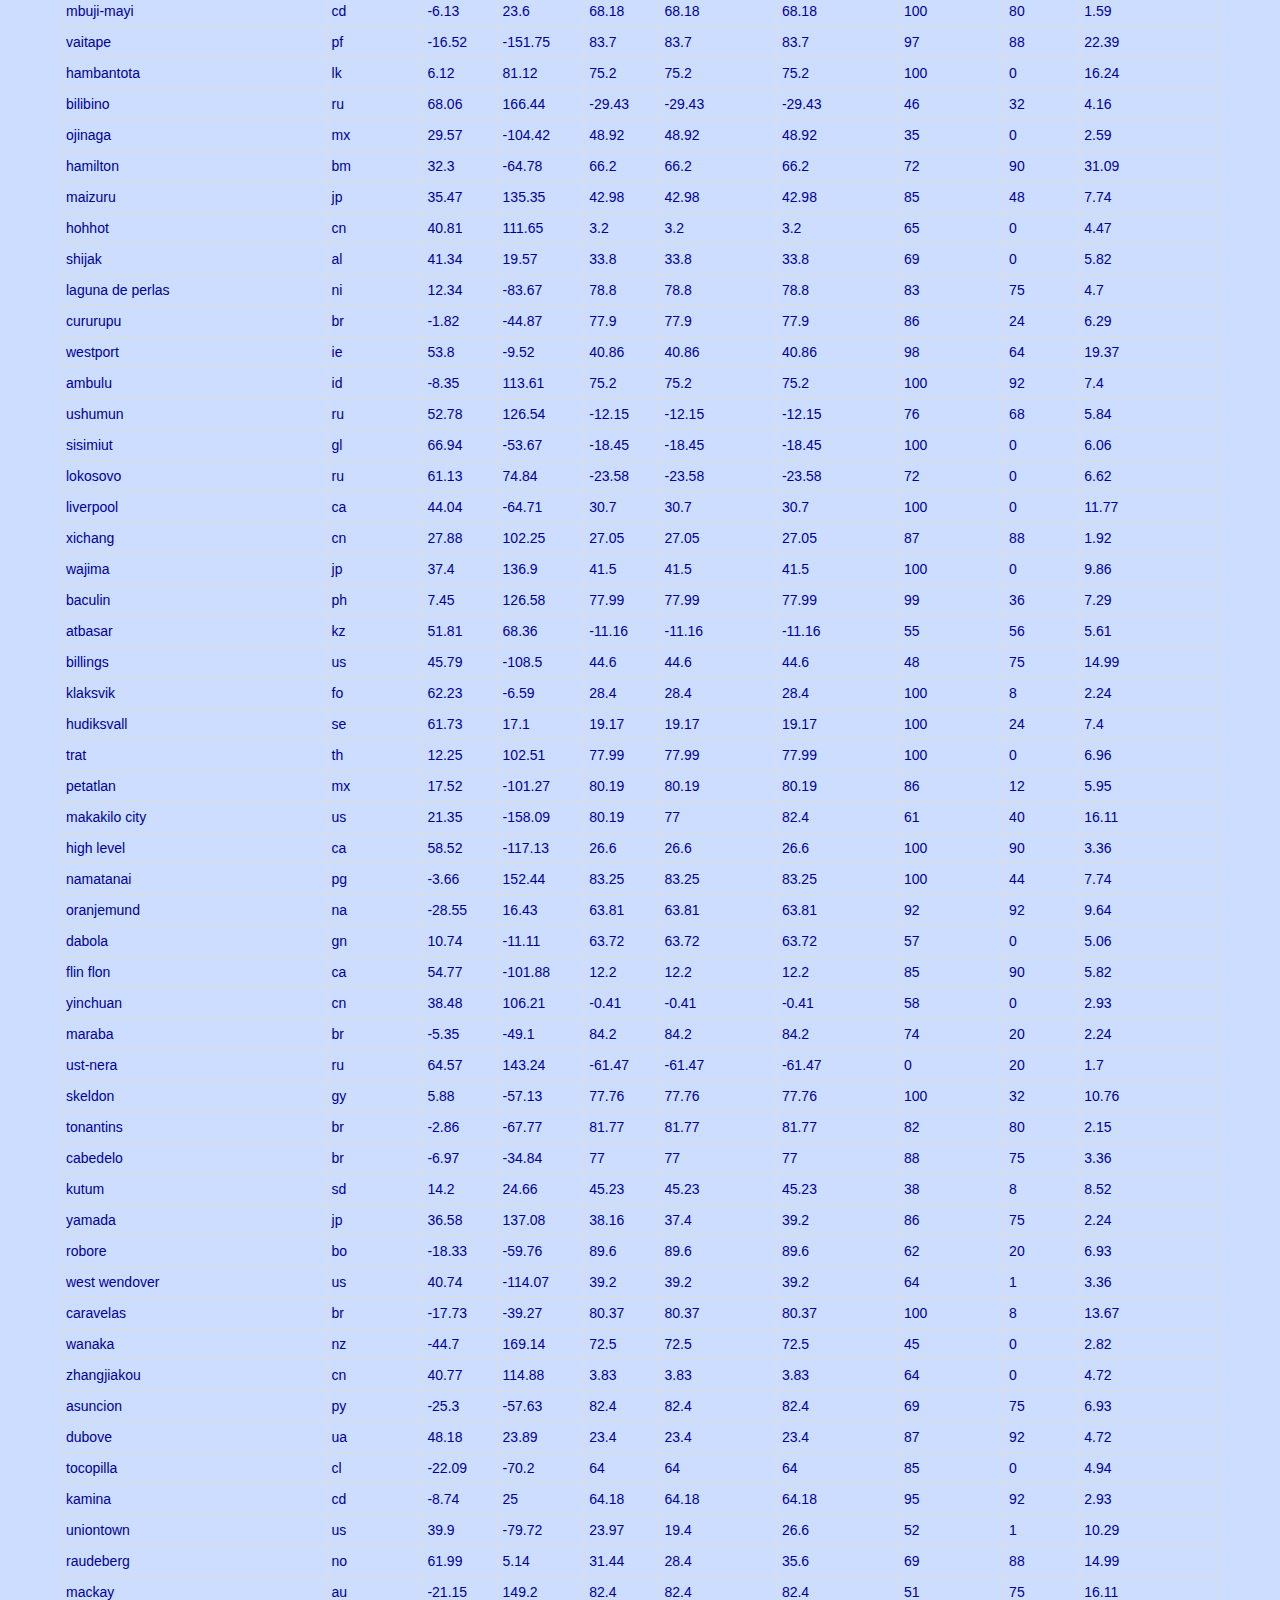
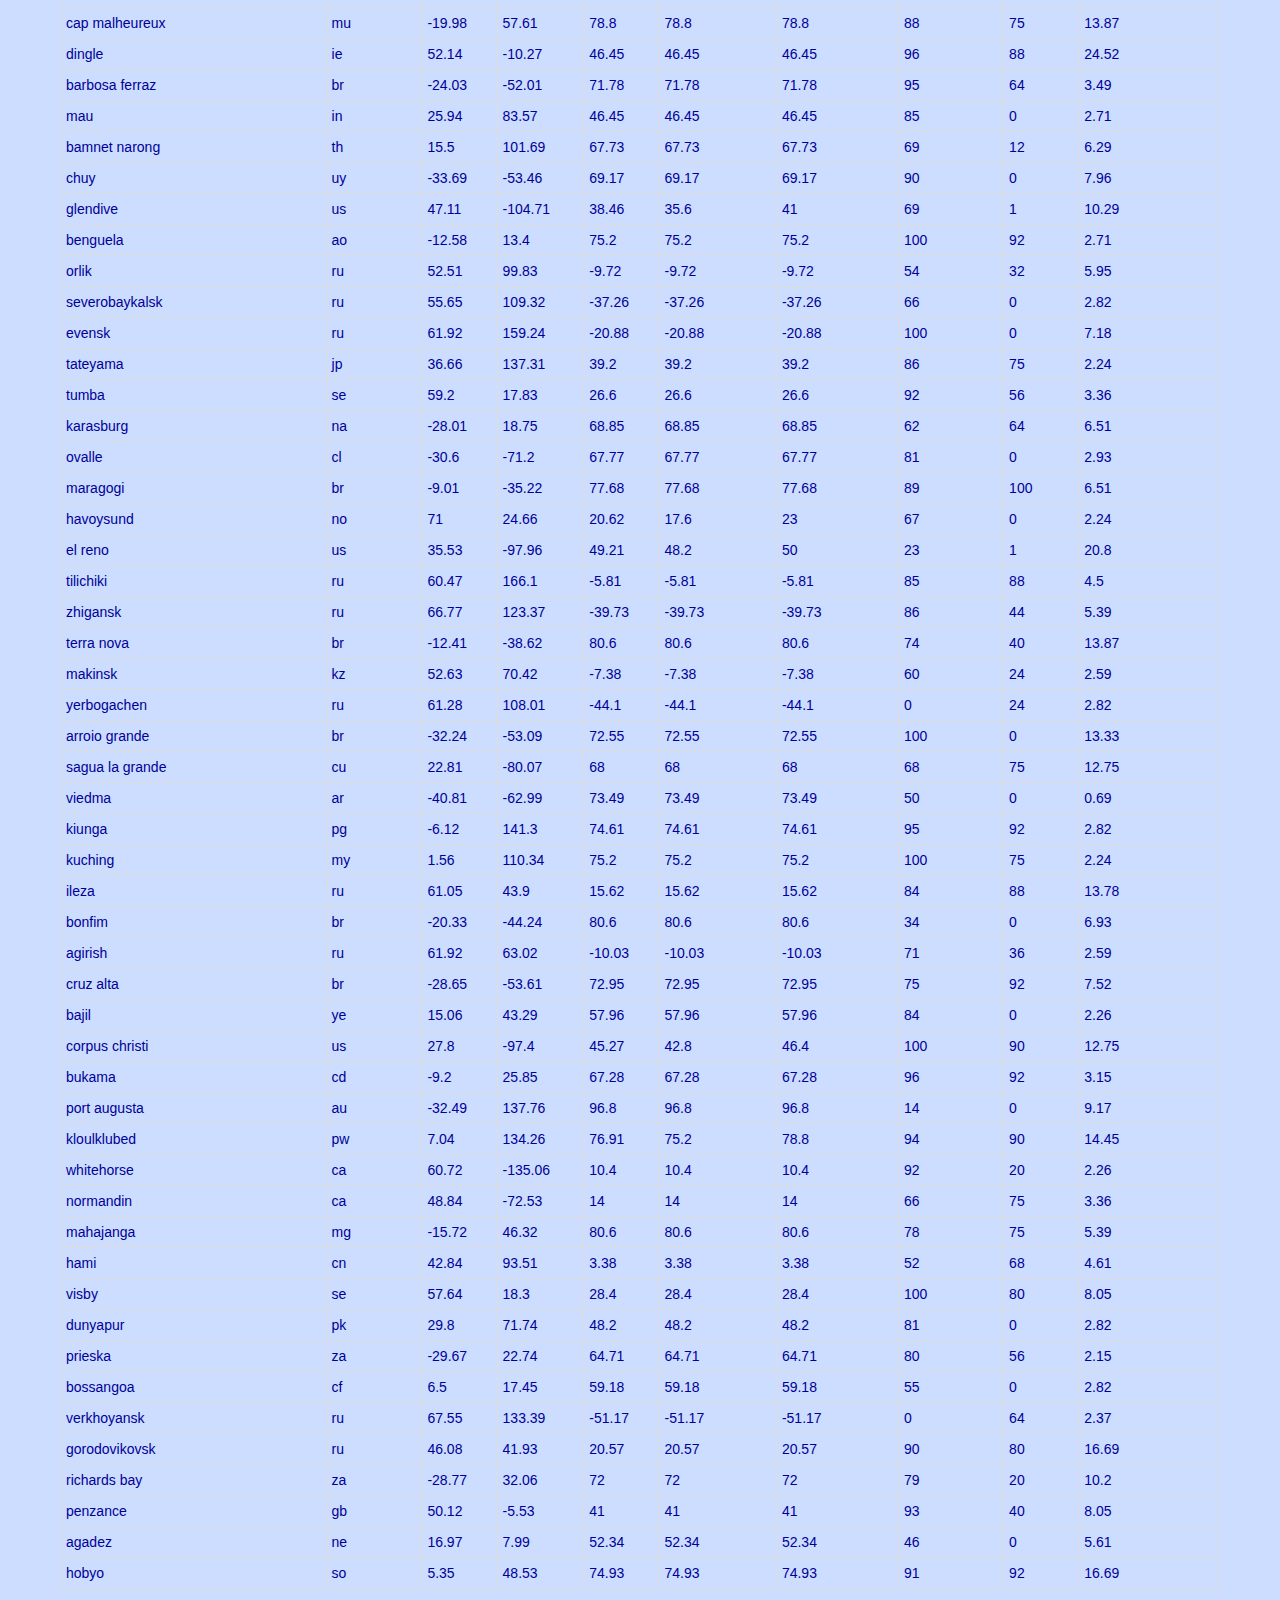
<file: data.html>
<!DOCTYPE html>
<html lang="en">

<head>
    <meta charset="UTF-8">
    <meta name="viewport" content="width=device-width, initial-scale=1.0">
    <meta http-equiv="X-UA-Compatible" content="ie=edge"> 
    <title>Data</title>
    <link rel="stylesheet" href="https://maxcdn.bootstrapcdn.com/bootstrap/3.3.7/css/bootstrap.min.css" integrity="sha384-BVYiiSIFeK1dGmJRAkycuHAHRg32OmUcww7on3RYdg4Va+PmSTsz/K68vbdEjh4u"
        crossorigin="anonymous">
    <link rel="stylesheet" href="css/style.css">
</head>

<body>
    <nav class="navbar navbar-default">
        <div class="container-fluid">
            
            <div class="navbar-header">
                <button type="button" class="navbar-toggle collapsed" data-toggle="collapse" data-target="#bs-example-navbar-collapse-1"
                    aria-expanded="false">
                    <span class="sr-only">Toggle navigation</span>
                    <span class="icon-bar"></span>
                    <span class="icon-bar"></span>
                    <span class="icon-bar"></span>
                </button>
                <a class="navbar-brand" href="index.html">Changes in Latitudes, Changes in ...</a>
            </div>
            <div class="collapse navbar-collapse" id="bs-example-navbar-collapse-1">
                <ul class="nav navbar-nav navbar-right">
                    <li class="dropdown">
                        <a href="#" class="dropdown-toggle" data-toggle="dropdown" role="button" aria-haspopup="true" aria-expanded="false">Plots
                            <span class="caret"></span>
                        </a>
                        <ul class="dropdown-menu">
                            <li>
                                <a href="temp.html">Temperature</a>
                            </li>
                            <li>
                                <a href="humid.html">Humidity</a>
                            </li>
                            <li>
                                <a href="cloud.html">Cloudiness</a>
                            </li>
                            <li>
                                <a href="wind.html">Wind Speed</a>
                            </li>
                        </ul>
                    </li>
                    <li>
                        <a href="comparison.html">Comparison</a>
                    </li>
                    <li>
                        <a href="data.html">Data</a>
                    </li>
                </ul>
            </div>

        </div>
        <div class="container">
            <div class="col-md-12">
                <div class="sigline">
                    <p>
                        Shikha Chamoli : Weather Data Analytics & Visualization
                    </p>
                </div>
            </div>
        </div>
    </nav>
    <div class="container-fluid">
        <div class="row">
            <div class="jumbotron">
             <h1>Data</h1>
             <p>Following table includes the data used for generating the weather plots</p>
             <table class="table table-bordered table-condensed">
                <tbody>
                    <tr>
                        <td>
                            <center>
                                <b>
                                    <font color="darkslategrey">City</font>
                                </b>
                            </center>
                        </td>
                        <td>
                            <center>
                                <b>
                                    <font color="darkslategrey">Country</font>
                                </b>
                            </center>
                        </td>
                        <td>
                            <center>
                                <b>
                                    <font color="darkslategrey">lat</font>
                                </b>
                            </center>
                        </td>
                        <td>
                            <center>
                                <b>
                                    <font color="darkslategrey">lon</font>
                                </b>
                            </center>
                        </td>
                        <td>
                            <center>
                                <b>
                                    <font color="darkslategrey">Temp</font>
                                </b>
                            </center>
                        </td>
                        <td>
                            <center>
                                <b>
                                    <font color="darkslategrey">Temp_Min</font>
                                </b>
                            </center>
                        </td>
                        <td>
                            <center>
                                <b>
                                    <font color="darkslategrey">Temp_Max</font>
                                </b>
                            </center>
                        </td>
                        <td>
                            <center>
                                <b>
                                    <font color="darkslategrey">Humidity</font>
                                </b>
                            </center>
                        </td>
                        <td>
                            <center>
                                <b>
                                    <font color="darkslategrey">Cloud</font>
                                </b>
                            </center>
                        </td>
                        <td>
                            <center>
                                <b>
                                    <font color="darkslategrey">Wind_Speed</font>
                                </b>
                            </center>
                        </td>
                    </tr>
                    <tr>
                        <td>hilo</td>
                        <td>us</td>
                        <td>19.71</td>
                        <td>-155.08</td>
                        <td>71.29</td>
                        <td>69.8</td>
                        <td>73.4</td>
                        <td>88</td>
                        <td>90</td>
                        <td>3.36</td>
                    </tr>
                    <tr>
                        <td>saskylakh</td>
                        <td>ru</td>
                        <td>71.97</td>
                        <td>114.09</td>
                        <td>-40.82</td>
                        <td>-40.82</td>
                        <td>-40.82</td>
                        <td>0</td>
                        <td>12</td>
                        <td>12.66</td>
                    </tr>
                    <tr>
                        <td>bambous virieux</td>
                        <td>mu</td>
                        <td>-20.34</td>
                        <td>57.76</td>
                        <td>78.8</td>
                        <td>78.8</td>
                        <td>78.8</td>
                        <td>88</td>
                        <td>75</td>
                        <td>13.87</td>
                    </tr>
                    <tr>
                        <td>zapolyarnyy</td>
                        <td>ru</td>
                        <td>69.43</td>
                        <td>30.82</td>
                        <td>15.8</td>
                        <td>15.8</td>
                        <td>15.8</td>
                        <td>92</td>
                        <td>40</td>
                        <td>2.24</td>
                    </tr>
                    <tr>
                        <td>ushuaia</td>
                        <td>ar</td>
                        <td>-54.81</td>
                        <td>-68.31</td>
                        <td>56.57</td>
                        <td>53.6</td>
                        <td>59</td>
                        <td>62</td>
                        <td>40</td>
                        <td>28.86</td>
                    </tr>
                    <tr>
                        <td>lebu</td>
                        <td>cl</td>
                        <td>-37.62</td>
                        <td>-73.65</td>
                        <td>60.35</td>
                        <td>60.35</td>
                        <td>60.35</td>
                        <td>86</td>
                        <td>0</td>
                        <td>24.96</td>
                    </tr>
                    <tr>
                        <td>cape town</td>
                        <td>za</td>
                        <td>-33.93</td>
                        <td>18.42</td>
                        <td>69.8</td>
                        <td>69.8</td>
                        <td>69.8</td>
                        <td>83</td>
                        <td>0</td>
                        <td>18.34</td>
                    </tr>
                    <tr>
                        <td>hobart</td>
                        <td>au</td>
                        <td>-42.88</td>
                        <td>147.33</td>
                        <td>87.8</td>
                        <td>87.8</td>
                        <td>87.8</td>
                        <td>15</td>
                        <td>0</td>
                        <td>13.87</td>
                    </tr>
                    <tr>
                        <td>riyadh</td>
                        <td>sa</td>
                        <td>24.63</td>
                        <td>46.72</td>
                        <td>55.4</td>
                        <td>55.4</td>
                        <td>55.4</td>
                        <td>32</td>
                        <td>5</td>
                        <td>4.7</td>
                    </tr>
                    <tr>
                        <td>severo-kurilsk</td>
                        <td>ru</td>
                        <td>50.68</td>
                        <td>156.12</td>
                        <td>22.6</td>
                        <td>22.6</td>
                        <td>22.6</td>
                        <td>100</td>
                        <td>76</td>
                        <td>7.85</td>
                    </tr>
                    <tr>
                        <td>port elizabeth</td>
                        <td>za</td>
                        <td>-33.92</td>
                        <td>25.57</td>
                        <td>71.6</td>
                        <td>71.6</td>
                        <td>71.6</td>
                        <td>94</td>
                        <td>0</td>
                        <td>3.36</td>
                    </tr>
                    <tr>
                        <td>bluff</td>
                        <td>nz</td>
                        <td>-46.6</td>
                        <td>168.33</td>
                        <td>63.59</td>
                        <td>63.59</td>
                        <td>63.59</td>
                        <td>99</td>
                        <td>64</td>
                        <td>2.82</td>
                    </tr>
                    <tr>
                        <td>lavrentiya</td>
                        <td>ru</td>
                        <td>65.58</td>
                        <td>-170.99</td>
                        <td>-3.87</td>
                        <td>-3.87</td>
                        <td>-3.87</td>
                        <td>100</td>
                        <td>0</td>
                        <td>9.53</td>
                    </tr>
                    <tr>
                        <td>bathsheba</td>
                        <td>bb</td>
                        <td>13.22</td>
                        <td>-59.52</td>
                        <td>78.8</td>
                        <td>78.8</td>
                        <td>78.8</td>
                        <td>83</td>
                        <td>40</td>
                        <td>13.87</td>
                    </tr>
                    <tr>
                        <td>rikitea</td>
                        <td>pf</td>
                        <td>-23.12</td>
                        <td>-134.97</td>
                        <td>80.1</td>
                        <td>80.1</td>
                        <td>80.1</td>
                        <td>100</td>
                        <td>88</td>
                        <td>14.45</td>
                    </tr>
                    <tr>
                        <td>kahului</td>
                        <td>us</td>
                        <td>20.89</td>
                        <td>-156.47</td>
                        <td>76.87</td>
                        <td>75.2</td>
                        <td>80.6</td>
                        <td>54</td>
                        <td>20</td>
                        <td>27.51</td>
                    </tr>
                    <tr>
                        <td>nueva gerona</td>
                        <td>cu</td>
                        <td>21.88</td>
                        <td>-82.8</td>
                        <td>67.06</td>
                        <td>67.06</td>
                        <td>67.06</td>
                        <td>95</td>
                        <td>8</td>
                        <td>16.69</td>
                    </tr>
                    <tr>
                        <td>kavaratti</td>
                        <td>in</td>
                        <td>10.57</td>
                        <td>72.64</td>
                        <td>82.45</td>
                        <td>82.45</td>
                        <td>82.45</td>
                        <td>100</td>
                        <td>0</td>
                        <td>3.6</td>
                    </tr>
                    <tr>
                        <td>castro</td>
                        <td>cl</td>
                        <td>-42.48</td>
                        <td>-73.76</td>
                        <td>60.35</td>
                        <td>60.35</td>
                        <td>60.35</td>
                        <td>74</td>
                        <td>68</td>
                        <td>4.61</td>
                    </tr>
                    <tr>
                        <td>diamantina</td>
                        <td>br</td>
                        <td>-18.24</td>
                        <td>-43.6</td>
                        <td>71.24</td>
                        <td>71.24</td>
                        <td>71.24</td>
                        <td>38</td>
                        <td>0</td>
                        <td>6.62</td>
                    </tr>
                    <tr>
                        <td>kuala perlis</td>
                        <td>my</td>
                        <td>6.4</td>
                        <td>100.14</td>
                        <td>75.25</td>
                        <td>73.4</td>
                        <td>77</td>
                        <td>94</td>
                        <td>75</td>
                        <td>3.36</td>
                    </tr>
                    <tr>
                        <td>meulaboh</td>
                        <td>id</td>
                        <td>4.14</td>
                        <td>96.13</td>
                        <td>76.28</td>
                        <td>76.28</td>
                        <td>76.28</td>
                        <td>100</td>
                        <td>12</td>
                        <td>5.95</td>
                    </tr>
                    <tr>
                        <td>yellowknife</td>
                        <td>ca</td>
                        <td>62.45</td>
                        <td>-114.38</td>
                        <td>10.4</td>
                        <td>10.4</td>
                        <td>10.4</td>
                        <td>92</td>
                        <td>90</td>
                        <td>10.29</td>
                    </tr>
                    <tr>
                        <td>flinders</td>
                        <td>au</td>
                        <td>-34.58</td>
                        <td>150.85</td>
                        <td>77</td>
                        <td>77</td>
                        <td>77</td>
                        <td>36</td>
                        <td>0</td>
                        <td>10.29</td>
                    </tr>
                    <tr>
                        <td>inhuma</td>
                        <td>br</td>
                        <td>-6.67</td>
                        <td>-41.71</td>
                        <td>79.11</td>
                        <td>79.11</td>
                        <td>79.11</td>
                        <td>63</td>
                        <td>48</td>
                        <td>2.59</td>
                    </tr>
                    <tr>
                        <td>atar</td>
                        <td>mr</td>
                        <td>20.52</td>
                        <td>-13.05</td>
                        <td>48.92</td>
                        <td>48.92</td>
                        <td>48.92</td>
                        <td>43</td>
                        <td>0</td>
                        <td>6.85</td>
                    </tr>
                    <tr>
                        <td>neryungri</td>
                        <td>ru</td>
                        <td>56.66</td>
                        <td>124.71</td>
                        <td>-29.38</td>
                        <td>-29.38</td>
                        <td>-29.38</td>
                        <td>42</td>
                        <td>32</td>
                        <td>1.36</td>
                    </tr>
                    <tr>
                        <td>nikolskoye</td>
                        <td>ru</td>
                        <td>59.7</td>
                        <td>30.79</td>
                        <td>24.8</td>
                        <td>24.8</td>
                        <td>24.8</td>
                        <td>85</td>
                        <td>75</td>
                        <td>6.71</td>
                    </tr>
                    <tr>
                        <td>atuona</td>
                        <td>pf</td>
                        <td>-9.8</td>
                        <td>-139.03</td>
                        <td>78.75</td>
                        <td>78.75</td>
                        <td>78.75</td>
                        <td>100</td>
                        <td>20</td>
                        <td>14</td>
                    </tr>
                    <tr>
                        <td>soyo</td>
                        <td>ao</td>
                        <td>-6.13</td>
                        <td>12.37</td>
                        <td>76.64</td>
                        <td>76.64</td>
                        <td>76.64</td>
                        <td>89</td>
                        <td>76</td>
                        <td>3.04</td>
                    </tr>
                    <tr>
                        <td>businga</td>
                        <td>cd</td>
                        <td>3.34</td>
                        <td>20.89</td>
                        <td>75.02</td>
                        <td>75.02</td>
                        <td>75.02</td>
                        <td>53</td>
                        <td>0</td>
                        <td>4.38</td>
                    </tr>
                    <tr>
                        <td>pontian kecil</td>
                        <td>my</td>
                        <td>1.48</td>
                        <td>103.39</td>
                        <td>76.59</td>
                        <td>73.4</td>
                        <td>78.8</td>
                        <td>88</td>
                        <td>75</td>
                        <td>3.36</td>
                    </tr>
                    <tr>
                        <td>mezen</td>
                        <td>ru</td>
                        <td>65.85</td>
                        <td>44.24</td>
                        <td>13.32</td>
                        <td>13.32</td>
                        <td>13.32</td>
                        <td>71</td>
                        <td>88</td>
                        <td>8.41</td>
                    </tr>
                    <tr>
                        <td>dikson</td>
                        <td>ru</td>
                        <td>73.51</td>
                        <td>80.55</td>
                        <td>-14.36</td>
                        <td>-14.36</td>
                        <td>-14.36</td>
                        <td>90</td>
                        <td>32</td>
                        <td>8.75</td>
                    </tr>
                    <tr>
                        <td>port macquarie</td>
                        <td>au</td>
                        <td>-31.43</td>
                        <td>152.91</td>
                        <td>68</td>
                        <td>68</td>
                        <td>68</td>
                        <td>72</td>
                        <td>0</td>
                        <td>5.82</td>
                    </tr>
                    <tr>
                        <td>kapaa</td>
                        <td>us</td>
                        <td>22.08</td>
                        <td>-159.32</td>
                        <td>75.2</td>
                        <td>75.2</td>
                        <td>75.2</td>
                        <td>73</td>
                        <td>75</td>
                        <td>18.34</td>
                    </tr>
                    <tr>
                        <td>thompson</td>
                        <td>ca</td>
                        <td>55.74</td>
                        <td>-97.86</td>
                        <td>8.6</td>
                        <td>8.6</td>
                        <td>8.6</td>
                        <td>78</td>
                        <td>90</td>
                        <td>3.36</td>
                    </tr>
                    <tr>
                        <td>bredasdorp</td>
                        <td>za</td>
                        <td>-34.53</td>
                        <td>20.04</td>
                        <td>71.6</td>
                        <td>71.6</td>
                        <td>71.6</td>
                        <td>88</td>
                        <td>92</td>
                        <td>9.17</td>
                    </tr>
                    <tr>
                        <td>adrar</td>
                        <td>dz</td>
                        <td>27.87</td>
                        <td>-0.29</td>
                        <td>57.2</td>
                        <td>57.2</td>
                        <td>57.2</td>
                        <td>9</td>
                        <td>0</td>
                        <td>9.17</td>
                    </tr>
                    <tr>
                        <td>aquiraz</td>
                        <td>br</td>
                        <td>-3.9</td>
                        <td>-38.39</td>
                        <td>80.6</td>
                        <td>80.6</td>
                        <td>80.6</td>
                        <td>83</td>
                        <td>40</td>
                        <td>8.05</td>
                    </tr>
                    <tr>
                        <td>san patricio</td>
                        <td>mx</td>
                        <td>19.22</td>
                        <td>-104.7</td>
                        <td>84.2</td>
                        <td>84.2</td>
                        <td>84.2</td>
                        <td>66</td>
                        <td>40</td>
                        <td>13.87</td>
                    </tr>
                    <tr>
                        <td>punta arenas</td>
                        <td>cl</td>
                        <td>-53.16</td>
                        <td>-70.91</td>
                        <td>62.6</td>
                        <td>62.6</td>
                        <td>62.6</td>
                        <td>48</td>
                        <td>40</td>
                        <td>35.57</td>
                    </tr>
                    <tr>
                        <td>busselton</td>
                        <td>au</td>
                        <td>-33.64</td>
                        <td>115.35</td>
                        <td>61.66</td>
                        <td>61.66</td>
                        <td>61.66</td>
                        <td>100</td>
                        <td>0</td>
                        <td>17.92</td>
                    </tr>
                    <tr>
                        <td>kampot</td>
                        <td>kh</td>
                        <td>10.62</td>
                        <td>104.18</td>
                        <td>72.59</td>
                        <td>72.59</td>
                        <td>72.59</td>
                        <td>71</td>
                        <td>44</td>
                        <td>7.96</td>
                    </tr>
                    <tr>
                        <td>khatanga</td>
                        <td>ru</td>
                        <td>71.98</td>
                        <td>102.47</td>
                        <td>-35.37</td>
                        <td>-35.37</td>
                        <td>-35.37</td>
                        <td>68</td>
                        <td>64</td>
                        <td>15.79</td>
                    </tr>
                    <tr>
                        <td>victoria</td>
                        <td>sc</td>
                        <td>-4.62</td>
                        <td>55.45</td>
                        <td>80.6</td>
                        <td>80.6</td>
                        <td>80.6</td>
                        <td>83</td>
                        <td>92</td>
                        <td>9.17</td>
                    </tr>
                    <tr>
                        <td>daru</td>
                        <td>pg</td>
                        <td>-9.07</td>
                        <td>143.21</td>
                        <td>80.19</td>
                        <td>80.19</td>
                        <td>80.19</td>
                        <td>100</td>
                        <td>80</td>
                        <td>6.4</td>
                    </tr>
                    <tr>
                        <td>consolacion del sur</td>
                        <td>cu</td>
                        <td>22.5</td>
                        <td>-83.51</td>
                        <td>62.78</td>
                        <td>62.78</td>
                        <td>62.78</td>
                        <td>64</td>
                        <td>56</td>
                        <td>11.1</td>
                    </tr>
                    <tr>
                        <td>moron</td>
                        <td>mn</td>
                        <td>47.38</td>
                        <td>110.32</td>
                        <td>-13.37</td>
                        <td>-13.37</td>
                        <td>-13.37</td>
                        <td>54</td>
                        <td>24</td>
                        <td>4.5</td>
                    </tr>
                    <tr>
                        <td>barrow</td>
                        <td>us</td>
                        <td>39.51</td>
                        <td>-90.4</td>
                        <td>41.77</td>
                        <td>39.2</td>
                        <td>44.6</td>
                        <td>41</td>
                        <td>1</td>
                        <td>11.41</td>
                    </tr>
                    <tr>
                        <td>mount gambier</td>
                        <td>au</td>
                        <td>-37.83</td>
                        <td>140.78</td>
                        <td>93.38</td>
                        <td>93.38</td>
                        <td>93.38</td>
                        <td>24</td>
                        <td>0</td>
                        <td>3.6</td>
                    </tr>
                    <tr>
                        <td>vaini</td>
                        <td>to</td>
                        <td>-21.2</td>
                        <td>-175.2</td>
                        <td>86</td>
                        <td>86</td>
                        <td>86</td>
                        <td>74</td>
                        <td>20</td>
                        <td>12.44</td>
                    </tr>
                    <tr>
                        <td>hermanus</td>
                        <td>za</td>
                        <td>-34.42</td>
                        <td>19.24</td>
                        <td>66.87</td>
                        <td>66.87</td>
                        <td>66.87</td>
                        <td>95</td>
                        <td>92</td>
                        <td>4.72</td>
                    </tr>
                    <tr>
                        <td>komsomolskiy</td>
                        <td>ru</td>
                        <td>67.55</td>
                        <td>63.78</td>
                        <td>-2.52</td>
                        <td>-2.52</td>
                        <td>-2.52</td>
                        <td>86</td>
                        <td>64</td>
                        <td>6.62</td>
                    </tr>
                    <tr>
                        <td>muriwai beach</td>
                        <td>nz</td>
                        <td>-36.82</td>
                        <td>174.45</td>
                        <td>71.6</td>
                        <td>71.6</td>
                        <td>71.6</td>
                        <td>88</td>
                        <td>92</td>
                        <td>16.11</td>
                    </tr>
                    <tr>
                        <td>mitoc</td>
                        <td>ro</td>
                        <td>46.38</td>
                        <td>27.78</td>
                        <td>17.6</td>
                        <td>17.6</td>
                        <td>17.6</td>
                        <td>100</td>
                        <td>0</td>
                        <td>1.12</td>
                    </tr>
                    <tr>
                        <td>seymchan</td>
                        <td>ru</td>
                        <td>62.93</td>
                        <td>152.39</td>
                        <td>-51.03</td>
                        <td>-51.03</td>
                        <td>-51.03</td>
                        <td>0</td>
                        <td>0</td>
                        <td>2.48</td>
                    </tr>
                    <tr>
                        <td>vilhena</td>
                        <td>br</td>
                        <td>-12.74</td>
                        <td>-60.15</td>
                        <td>75.2</td>
                        <td>75.2</td>
                        <td>75.2</td>
                        <td>88</td>
                        <td>20</td>
                        <td>4.7</td>
                    </tr>
                    <tr>
                        <td>nouadhibou</td>
                        <td>mr</td>
                        <td>20.93</td>
                        <td>-17.03</td>
                        <td>62.6</td>
                        <td>62.6</td>
                        <td>62.6</td>
                        <td>72</td>
                        <td>0</td>
                        <td>17.22</td>
                    </tr>
                    <tr>
                        <td>manaure</td>
                        <td>co</td>
                        <td>11.78</td>
                        <td>-72.45</td>
                        <td>81.14</td>
                        <td>81.14</td>
                        <td>81.14</td>
                        <td>95</td>
                        <td>48</td>
                        <td>21.83</td>
                    </tr>
                    <tr>
                        <td>avarua</td>
                        <td>ck</td>
                        <td>-21.21</td>
                        <td>-159.78</td>
                        <td>86</td>
                        <td>86</td>
                        <td>86</td>
                        <td>79</td>
                        <td>75</td>
                        <td>9.17</td>
                    </tr>
                    <tr>
                        <td>ibra</td>
                        <td>om</td>
                        <td>22.69</td>
                        <td>58.55</td>
                        <td>47.8</td>
                        <td>47.8</td>
                        <td>47.8</td>
                        <td>100</td>
                        <td>8</td>
                        <td>2.71</td>
                    </tr>
                    <tr>
                        <td>tiksi</td>
                        <td>ru</td>
                        <td>71.64</td>
                        <td>128.87</td>
                        <td>-48.02</td>
                        <td>-48.02</td>
                        <td>-48.02</td>
                        <td>0</td>
                        <td>0</td>
                        <td>4.72</td>
                    </tr>
                    <tr>
                        <td>albany</td>
                        <td>au</td>
                        <td>-35.02</td>
                        <td>117.88</td>
                        <td>62.82</td>
                        <td>62.82</td>
                        <td>62.82</td>
                        <td>75</td>
                        <td>8</td>
                        <td>8.52</td>
                    </tr>
                    <tr>
                        <td>pangnirtung</td>
                        <td>ca</td>
                        <td>66.15</td>
                        <td>-65.72</td>
                        <td>-7.61</td>
                        <td>-7.61</td>
                        <td>-7.61</td>
                        <td>52</td>
                        <td>75</td>
                        <td>2.24</td>
                    </tr>
                    <tr>
                        <td>sola</td>
                        <td>vu</td>
                        <td>-13.88</td>
                        <td>167.55</td>
                        <td>84.16</td>
                        <td>84.16</td>
                        <td>84.16</td>
                        <td>92</td>
                        <td>88</td>
                        <td>9.19</td>
                    </tr>
                    <tr>
                        <td>villa union</td>
                        <td>mx</td>
                        <td>23.2</td>
                        <td>-106.23</td>
                        <td>78.8</td>
                        <td>78.8</td>
                        <td>78.8</td>
                        <td>47</td>
                        <td>5</td>
                        <td>9.17</td>
                    </tr>
                    <tr>
                        <td>luderitz</td>
                        <td>na</td>
                        <td>-26.65</td>
                        <td>15.16</td>
                        <td>62.6</td>
                        <td>62.6</td>
                        <td>62.6</td>
                        <td>88</td>
                        <td>8</td>
                        <td>13.87</td>
                    </tr>
                    <tr>
                        <td>sanary-sur-mer</td>
                        <td>fr</td>
                        <td>43.12</td>
                        <td>5.8</td>
                        <td>50.52</td>
                        <td>48.2</td>
                        <td>53.6</td>
                        <td>62</td>
                        <td>0</td>
                        <td>12.75</td>
                    </tr>
                    <tr>
                        <td>longyearbyen</td>
                        <td>sj</td>
                        <td>78.22</td>
                        <td>15.64</td>
                        <td>30.2</td>
                        <td>30.2</td>
                        <td>30.2</td>
                        <td>74</td>
                        <td>40</td>
                        <td>17.22</td>
                    </tr>
                    <tr>
                        <td>basco</td>
                        <td>ph</td>
                        <td>20.45</td>
                        <td>121.97</td>
                        <td>76.06</td>
                        <td>76.06</td>
                        <td>76.06</td>
                        <td>99</td>
                        <td>64</td>
                        <td>16.24</td>
                    </tr>
                    <tr>
                        <td>souillac</td>
                        <td>mu</td>
                        <td>-20.52</td>
                        <td>57.52</td>
                        <td>78.8</td>
                        <td>78.8</td>
                        <td>78.8</td>
                        <td>88</td>
                        <td>75</td>
                        <td>13.87</td>
                    </tr>
                    <tr>
                        <td>pathalgaon</td>
                        <td>in</td>
                        <td>22.56</td>
                        <td>83.46</td>
                        <td>37</td>
                        <td>37</td>
                        <td>37</td>
                        <td>71</td>
                        <td>0</td>
                        <td>4.16</td>
                    </tr>
                    <tr>
                        <td>haines junction</td>
                        <td>ca</td>
                        <td>60.75</td>
                        <td>-137.51</td>
                        <td>11.12</td>
                        <td>11.12</td>
                        <td>11.12</td>
                        <td>84</td>
                        <td>24</td>
                        <td>2.26</td>
                    </tr>
                    <tr>
                        <td>narsaq</td>
                        <td>gl</td>
                        <td>60.91</td>
                        <td>-46.05</td>
                        <td>1.4</td>
                        <td>1.4</td>
                        <td>1.4</td>
                        <td>54</td>
                        <td>48</td>
                        <td>6.93</td>
                    </tr>
                    <tr>
                        <td>mar del plata</td>
                        <td>ar</td>
                        <td>-46.43</td>
                        <td>-67.52</td>
                        <td>75.29</td>
                        <td>75.29</td>
                        <td>75.29</td>
                        <td>39</td>
                        <td>12</td>
                        <td>19.93</td>
                    </tr>
                    <tr>
                        <td>vila franca do campo</td>
                        <td>pt</td>
                        <td>37.72</td>
                        <td>-25.43</td>
                        <td>57.2</td>
                        <td>57.2</td>
                        <td>57.2</td>
                        <td>82</td>
                        <td>75</td>
                        <td>5.82</td>
                    </tr>
                    <tr>
                        <td>ponta do sol</td>
                        <td>cv</td>
                        <td>17.2</td>
                        <td>-25.09</td>
                        <td>70.07</td>
                        <td>70.07</td>
                        <td>70.07</td>
                        <td>100</td>
                        <td>20</td>
                        <td>22.06</td>
                    </tr>
                    <tr>
                        <td>fort nelson</td>
                        <td>ca</td>
                        <td>58.81</td>
                        <td>-122.69</td>
                        <td>21.2</td>
                        <td>21.2</td>
                        <td>21.2</td>
                        <td>92</td>
                        <td>90</td>
                        <td>3.36</td>
                    </tr>
                    <tr>
                        <td>tuatapere</td>
                        <td>nz</td>
                        <td>-46.13</td>
                        <td>167.69</td>
                        <td>66.83</td>
                        <td>66.83</td>
                        <td>66.83</td>
                        <td>83</td>
                        <td>56</td>
                        <td>2.48</td>
                    </tr>
                    <tr>
                        <td>qaanaaq</td>
                        <td>gl</td>
                        <td>77.48</td>
                        <td>-69.36</td>
                        <td>-3.51</td>
                        <td>-3.51</td>
                        <td>-3.51</td>
                        <td>87</td>
                        <td>0</td>
                        <td>3.71</td>
                    </tr>
                    <tr>
                        <td>sitka</td>
                        <td>us</td>
                        <td>37.17</td>
                        <td>-99.65</td>
                        <td>43.7</td>
                        <td>43.7</td>
                        <td>43.7</td>
                        <td>41</td>
                        <td>0</td>
                        <td>6.17</td>
                    </tr>
                    <tr>
                        <td>marawi</td>
                        <td>sd</td>
                        <td>18.48</td>
                        <td>31.82</td>
                        <td>53.37</td>
                        <td>53.37</td>
                        <td>53.37</td>
                        <td>58</td>
                        <td>0</td>
                        <td>10.42</td>
                    </tr>
                    <tr>
                        <td>iquique</td>
                        <td>cl</td>
                        <td>-20.22</td>
                        <td>-70.14</td>
                        <td>71.6</td>
                        <td>71.6</td>
                        <td>71.6</td>
                        <td>60</td>
                        <td>0</td>
                        <td>16.11</td>
                    </tr>
                    <tr>
                        <td>umarkot</td>
                        <td>in</td>
                        <td>19.67</td>
                        <td>82.22</td>
                        <td>45.1</td>
                        <td>45.1</td>
                        <td>45.1</td>
                        <td>78</td>
                        <td>0</td>
                        <td>2.71</td>
                    </tr>
                    <tr>
                        <td>grindavik</td>
                        <td>is</td>
                        <td>63.84</td>
                        <td>-22.43</td>
                        <td>21.2</td>
                        <td>21.2</td>
                        <td>21.2</td>
                        <td>67</td>
                        <td>0</td>
                        <td>9.17</td>
                    </tr>
                    <tr>
                        <td>ilulissat</td>
                        <td>gl</td>
                        <td>69.22</td>
                        <td>-51.1</td>
                        <td>3.2</td>
                        <td>3.2</td>
                        <td>3.2</td>
                        <td>45</td>
                        <td>20</td>
                        <td>8.05</td>
                    </tr>
                    <tr>
                        <td>cabo san lucas</td>
                        <td>mx</td>
                        <td>22.89</td>
                        <td>-109.91</td>
                        <td>75.2</td>
                        <td>75.2</td>
                        <td>75.2</td>
                        <td>44</td>
                        <td>5</td>
                        <td>8.05</td>
                    </tr>
                    <tr>
                        <td>bubaque</td>
                        <td>gw</td>
                        <td>11.28</td>
                        <td>-15.83</td>
                        <td>73.4</td>
                        <td>73.4</td>
                        <td>73.4</td>
                        <td>38</td>
                        <td>0</td>
                        <td>8.05</td>
                    </tr>
                    <tr>
                        <td>chokurdakh</td>
                        <td>ru</td>
                        <td>70.62</td>
                        <td>147.9</td>
                        <td>-19.31</td>
                        <td>-19.31</td>
                        <td>-19.31</td>
                        <td>56</td>
                        <td>68</td>
                        <td>23.29</td>
                    </tr>
                    <tr>
                        <td>upernavik</td>
                        <td>gl</td>
                        <td>72.79</td>
                        <td>-56.15</td>
                        <td>2.61</td>
                        <td>2.61</td>
                        <td>2.61</td>
                        <td>100</td>
                        <td>12</td>
                        <td>8.97</td>
                    </tr>
                    <tr>
                        <td>new norfolk</td>
                        <td>au</td>
                        <td>-42.78</td>
                        <td>147.06</td>
                        <td>87.8</td>
                        <td>87.8</td>
                        <td>87.8</td>
                        <td>15</td>
                        <td>0</td>
                        <td>13.87</td>
                    </tr>
                    <tr>
                        <td>porbandar</td>
                        <td>in</td>
                        <td>21.64</td>
                        <td>69.61</td>
                        <td>63</td>
                        <td>63</td>
                        <td>63</td>
                        <td>85</td>
                        <td>0</td>
                        <td>5.17</td>
                    </tr>
                    <tr>
                        <td>east london</td>
                        <td>za</td>
                        <td>-33.02</td>
                        <td>27.91</td>
                        <td>75.47</td>
                        <td>75.47</td>
                        <td>75.47</td>
                        <td>96</td>
                        <td>24</td>
                        <td>17.69</td>
                    </tr>
                    <tr>
                        <td>jamestown</td>
                        <td>sh</td>
                        <td>-15.94</td>
                        <td>-5.72</td>
                        <td>70.88</td>
                        <td>70.88</td>
                        <td>70.88</td>
                        <td>100</td>
                        <td>92</td>
                        <td>14.45</td>
                    </tr>
                    <tr>
                        <td>katsuura</td>
                        <td>jp</td>
                        <td>33.93</td>
                        <td>134.5</td>
                        <td>37.4</td>
                        <td>37.4</td>
                        <td>37.4</td>
                        <td>100</td>
                        <td>75</td>
                        <td>9.17</td>
                    </tr>
                    <tr>
                        <td>kajaani</td>
                        <td>fi</td>
                        <td>64.22</td>
                        <td>27.73</td>
                        <td>15.8</td>
                        <td>15.8</td>
                        <td>15.8</td>
                        <td>78</td>
                        <td>90</td>
                        <td>6.93</td>
                    </tr>
                    <tr>
                        <td>tura</td>
                        <td>ru</td>
                        <td>64.27</td>
                        <td>100.22</td>
                        <td>-42.66</td>
                        <td>-42.66</td>
                        <td>-42.66</td>
                        <td>0</td>
                        <td>24</td>
                        <td>2.37</td>
                    </tr>
                    <tr>
                        <td>coahuayana</td>
                        <td>mx</td>
                        <td>18.62</td>
                        <td>-100.35</td>
                        <td>72.95</td>
                        <td>72.95</td>
                        <td>72.95</td>
                        <td>35</td>
                        <td>8</td>
                        <td>2.15</td>
                    </tr>
                    <tr>
                        <td>saldanha</td>
                        <td>za</td>
                        <td>-33.01</td>
                        <td>17.94</td>
                        <td>66.2</td>
                        <td>66.2</td>
                        <td>66.2</td>
                        <td>77</td>
                        <td>0</td>
                        <td>8.05</td>
                    </tr>
                    <tr>
                        <td>semiletka</td>
                        <td>ru</td>
                        <td>55.36</td>
                        <td>54.62</td>
                        <td>4.1</td>
                        <td>4.1</td>
                        <td>4.1</td>
                        <td>80</td>
                        <td>68</td>
                        <td>3.49</td>
                    </tr>
                    <tr>
                        <td>faanui</td>
                        <td>pf</td>
                        <td>-16.48</td>
                        <td>-151.75</td>
                        <td>82.58</td>
                        <td>82.58</td>
                        <td>82.58</td>
                        <td>100</td>
                        <td>44</td>
                        <td>20.71</td>
                    </tr>
                    <tr>
                        <td>stornoway</td>
                        <td>gb</td>
                        <td>58.21</td>
                        <td>-6.39</td>
                        <td>33.8</td>
                        <td>33.8</td>
                        <td>33.8</td>
                        <td>97</td>
                        <td>56</td>
                        <td>8.05</td>
                    </tr>
                    <tr>
                        <td>nivala</td>
                        <td>fi</td>
                        <td>63.93</td>
                        <td>24.96</td>
                        <td>14.63</td>
                        <td>14.63</td>
                        <td>14.63</td>
                        <td>82</td>
                        <td>64</td>
                        <td>5.39</td>
                    </tr>
                    <tr>
                        <td>nabire</td>
                        <td>id</td>
                        <td>-3.36</td>
                        <td>135.5</td>
                        <td>74.12</td>
                        <td>74.12</td>
                        <td>74.12</td>
                        <td>88</td>
                        <td>32</td>
                        <td>0.47</td>
                    </tr>
                    <tr>
                        <td>kushiro</td>
                        <td>jp</td>
                        <td>43.11</td>
                        <td>144.15</td>
                        <td>24.8</td>
                        <td>24.8</td>
                        <td>24.8</td>
                        <td>92</td>
                        <td>40</td>
                        <td>4.7</td>
                    </tr>
                    <tr>
                        <td>puerto ayora</td>
                        <td>ec</td>
                        <td>-0.74</td>
                        <td>-90.35</td>
                        <td>82.4</td>
                        <td>82.4</td>
                        <td>82.4</td>
                        <td>65</td>
                        <td>75</td>
                        <td>17.22</td>
                    </tr>
                    <tr>
                        <td>palmer</td>
                        <td>us</td>
                        <td>61.6</td>
                        <td>-149.11</td>
                        <td>28.4</td>
                        <td>26.6</td>
                        <td>30.2</td>
                        <td>86</td>
                        <td>1</td>
                        <td>3.38</td>
                    </tr>
                    <tr>
                        <td>calama</td>
                        <td>cl</td>
                        <td>-22.46</td>
                        <td>-68.93</td>
                        <td>75.2</td>
                        <td>75.2</td>
                        <td>75.2</td>
                        <td>17</td>
                        <td>0</td>
                        <td>28.86</td>
                    </tr>
                    <tr>
                        <td>luena</td>
                        <td>ao</td>
                        <td>-11.78</td>
                        <td>19.91</td>
                        <td>63.91</td>
                        <td>63.91</td>
                        <td>63.91</td>
                        <td>100</td>
                        <td>92</td>
                        <td>1.7</td>
                    </tr>
                    <tr>
                        <td>ribeira grande</td>
                        <td>pt</td>
                        <td>38.52</td>
                        <td>-28.7</td>
                        <td>60.8</td>
                        <td>60.8</td>
                        <td>60.8</td>
                        <td>82</td>
                        <td>75</td>
                        <td>3.36</td>
                    </tr>
                    <tr>
                        <td>nelson bay</td>
                        <td>au</td>
                        <td>-32.72</td>
                        <td>152.14</td>
                        <td>69.8</td>
                        <td>69.8</td>
                        <td>69.8</td>
                        <td>73</td>
                        <td>20</td>
                        <td>5.82</td>
                    </tr>
                    <tr>
                        <td>ust-barguzin</td>
                        <td>ru</td>
                        <td>53.41</td>
                        <td>109.03</td>
                        <td>-18.54</td>
                        <td>-18.54</td>
                        <td>-18.54</td>
                        <td>50</td>
                        <td>20</td>
                        <td>4.38</td>
                    </tr>
                    <tr>
                        <td>carnarvon</td>
                        <td>au</td>
                        <td>-24.87</td>
                        <td>113.63</td>
                        <td>79.79</td>
                        <td>79.79</td>
                        <td>79.79</td>
                        <td>88</td>
                        <td>0</td>
                        <td>17.25</td>
                    </tr>
                    <tr>
                        <td>petropavlovsk-kamchatskiy</td>
                        <td>ru</td>
                        <td>53.05</td>
                        <td>158.65</td>
                        <td>-2.21</td>
                        <td>-2.21</td>
                        <td>-2.21</td>
                        <td>58</td>
                        <td>0</td>
                        <td>8.95</td>
                    </tr>
                    <tr>
                        <td>isetskoye</td>
                        <td>ru</td>
                        <td>56.49</td>
                        <td>65.32</td>
                        <td>-1.93</td>
                        <td>-1.93</td>
                        <td>-1.93</td>
                        <td>84</td>
                        <td>64</td>
                        <td>3.15</td>
                    </tr>
                    <tr>
                        <td>kodiak</td>
                        <td>us</td>
                        <td>39.95</td>
                        <td>-94.76</td>
                        <td>37.4</td>
                        <td>37.4</td>
                        <td>37.4</td>
                        <td>59</td>
                        <td>1</td>
                        <td>11.41</td>
                    </tr>
                    <tr>
                        <td>alice springs</td>
                        <td>au</td>
                        <td>-23.7</td>
                        <td>133.88</td>
                        <td>84.2</td>
                        <td>84.2</td>
                        <td>84.2</td>
                        <td>48</td>
                        <td>68</td>
                        <td>6.93</td>
                    </tr>
                    <tr>
                        <td>arlit</td>
                        <td>ne</td>
                        <td>18.74</td>
                        <td>7.39</td>
                        <td>55.62</td>
                        <td>55.62</td>
                        <td>55.62</td>
                        <td>55</td>
                        <td>0</td>
                        <td>4.83</td>
                    </tr>
                    <tr>
                        <td>comodoro rivadavia</td>
                        <td>ar</td>
                        <td>-45.87</td>
                        <td>-67.48</td>
                        <td>75.2</td>
                        <td>75.2</td>
                        <td>75.2</td>
                        <td>38</td>
                        <td>0</td>
                        <td>24.16</td>
                    </tr>
                    <tr>
                        <td>guanare</td>
                        <td>ve</td>
                        <td>9.04</td>
                        <td>-69.74</td>
                        <td>76.19</td>
                        <td>76.19</td>
                        <td>76.19</td>
                        <td>81</td>
                        <td>20</td>
                        <td>2.93</td>
                    </tr>
                    <tr>
                        <td>saint-pierre</td>
                        <td>pm</td>
                        <td>46.77</td>
                        <td>-56.17</td>
                        <td>33.8</td>
                        <td>33.8</td>
                        <td>33.8</td>
                        <td>100</td>
                        <td>75</td>
                        <td>13.87</td>
                    </tr>
                    <tr>
                        <td>conakry</td>
                        <td>gn</td>
                        <td>9.52</td>
                        <td>-13.7</td>
                        <td>80.6</td>
                        <td>80.6</td>
                        <td>80.6</td>
                        <td>61</td>
                        <td>0</td>
                        <td>4.7</td>
                    </tr>
                    <tr>
                        <td>mucuri</td>
                        <td>br</td>
                        <td>-18.08</td>
                        <td>-39.55</td>
                        <td>77.63</td>
                        <td>77.63</td>
                        <td>77.63</td>
                        <td>87</td>
                        <td>0</td>
                        <td>9.98</td>
                    </tr>
                    <tr>
                        <td>arraial do cabo</td>
                        <td>br</td>
                        <td>-22.97</td>
                        <td>-42.02</td>
                        <td>82.4</td>
                        <td>82.4</td>
                        <td>82.4</td>
                        <td>65</td>
                        <td>0</td>
                        <td>12.75</td>
                    </tr>
                    <tr>
                        <td>tazovskiy</td>
                        <td>ru</td>
                        <td>67.47</td>
                        <td>78.7</td>
                        <td>-46.71</td>
                        <td>-46.71</td>
                        <td>-46.71</td>
                        <td>0</td>
                        <td>0</td>
                        <td>3.04</td>
                    </tr>
                    <tr>
                        <td>bethel</td>
                        <td>us</td>
                        <td>60.79</td>
                        <td>-161.76</td>
                        <td>14</td>
                        <td>14</td>
                        <td>14</td>
                        <td>92</td>
                        <td>90</td>
                        <td>10.29</td>
                    </tr>
                    <tr>
                        <td>allanridge</td>
                        <td>za</td>
                        <td>-27.75</td>
                        <td>26.64</td>
                        <td>68.72</td>
                        <td>68.72</td>
                        <td>68.72</td>
                        <td>64</td>
                        <td>64</td>
                        <td>10.2</td>
                    </tr>
                    <tr>
                        <td>port alfred</td>
                        <td>za</td>
                        <td>-33.59</td>
                        <td>26.89</td>
                        <td>74.07</td>
                        <td>74.07</td>
                        <td>74.07</td>
                        <td>90</td>
                        <td>12</td>
                        <td>11.21</td>
                    </tr>
                    <tr>
                        <td>tuktoyaktuk</td>
                        <td>ca</td>
                        <td>69.44</td>
                        <td>-133.03</td>
                        <td>17.6</td>
                        <td>17.6</td>
                        <td>17.6</td>
                        <td>92</td>
                        <td>90</td>
                        <td>4.7</td>
                    </tr>
                    <tr>
                        <td>windhoek</td>
                        <td>na</td>
                        <td>-22.57</td>
                        <td>17.08</td>
                        <td>75.2</td>
                        <td>75.2</td>
                        <td>75.2</td>
                        <td>41</td>
                        <td>80</td>
                        <td>5.82</td>
                    </tr>
                    <tr>
                        <td>tomatlan</td>
                        <td>mx</td>
                        <td>19.93</td>
                        <td>-105.25</td>
                        <td>78.75</td>
                        <td>78.75</td>
                        <td>78.75</td>
                        <td>48</td>
                        <td>0</td>
                        <td>3.15</td>
                    </tr>
                    <tr>
                        <td>norman wells</td>
                        <td>ca</td>
                        <td>65.28</td>
                        <td>-126.83</td>
                        <td>10.4</td>
                        <td>10.4</td>
                        <td>10.4</td>
                        <td>85</td>
                        <td>75</td>
                        <td>6.93</td>
                    </tr>
                    <tr>
                        <td>trelew</td>
                        <td>ar</td>
                        <td>-43.25</td>
                        <td>-65.31</td>
                        <td>81.91</td>
                        <td>81.91</td>
                        <td>81.91</td>
                        <td>25</td>
                        <td>44</td>
                        <td>16.46</td>
                    </tr>
                    <tr>
                        <td>turukhansk</td>
                        <td>ru</td>
                        <td>65.8</td>
                        <td>87.96</td>
                        <td>-53.87</td>
                        <td>-53.87</td>
                        <td>-53.87</td>
                        <td>0</td>
                        <td>8</td>
                        <td>3.15</td>
                    </tr>
                    <tr>
                        <td>copiapo</td>
                        <td>cl</td>
                        <td>-27.37</td>
                        <td>-70.33</td>
                        <td>68</td>
                        <td>68</td>
                        <td>68</td>
                        <td>64</td>
                        <td>75</td>
                        <td>12.75</td>
                    </tr>
                    <tr>
                        <td>amurzet</td>
                        <td>ru</td>
                        <td>47.7</td>
                        <td>131.1</td>
                        <td>-13.18</td>
                        <td>-13.18</td>
                        <td>-13.18</td>
                        <td>40</td>
                        <td>44</td>
                        <td>2.37</td>
                    </tr>
                    <tr>
                        <td>pisco</td>
                        <td>pe</td>
                        <td>-13.71</td>
                        <td>-76.2</td>
                        <td>73.4</td>
                        <td>73.4</td>
                        <td>73.4</td>
                        <td>73</td>
                        <td>0</td>
                        <td>12.75</td>
                    </tr>
                    <tr>
                        <td>cidreira</td>
                        <td>br</td>
                        <td>-30.17</td>
                        <td>-50.22</td>
                        <td>72.27</td>
                        <td>72.27</td>
                        <td>72.27</td>
                        <td>90</td>
                        <td>80</td>
                        <td>15.79</td>
                    </tr>
                    <tr>
                        <td>iznoski</td>
                        <td>ru</td>
                        <td>54.99</td>
                        <td>35.31</td>
                        <td>30.29</td>
                        <td>30.29</td>
                        <td>30.29</td>
                        <td>92</td>
                        <td>92</td>
                        <td>16.69</td>
                    </tr>
                    <tr>
                        <td>vestmannaeyjar</td>
                        <td>is</td>
                        <td>63.44</td>
                        <td>-20.27</td>
                        <td>22.64</td>
                        <td>22.64</td>
                        <td>22.64</td>
                        <td>100</td>
                        <td>0</td>
                        <td>9.64</td>
                    </tr>
                    <tr>
                        <td>namibe</td>
                        <td>ao</td>
                        <td>-15.19</td>
                        <td>12.15</td>
                        <td>73.26</td>
                        <td>73.26</td>
                        <td>73.26</td>
                        <td>100</td>
                        <td>76</td>
                        <td>3.83</td>
                    </tr>
                    <tr>
                        <td>geraldton</td>
                        <td>au</td>
                        <td>-28.77</td>
                        <td>114.6</td>
                        <td>62.6</td>
                        <td>62.6</td>
                        <td>62.6</td>
                        <td>100</td>
                        <td>0</td>
                        <td>10.29</td>
                    </tr>
                    <tr>
                        <td>bahia blanca</td>
                        <td>ar</td>
                        <td>-38.72</td>
                        <td>-62.27</td>
                        <td>76.06</td>
                        <td>76.06</td>
                        <td>76.06</td>
                        <td>59</td>
                        <td>0</td>
                        <td>10.2</td>
                    </tr>
                    <tr>
                        <td>elko</td>
                        <td>us</td>
                        <td>40.83</td>
                        <td>-115.76</td>
                        <td>48.2</td>
                        <td>48.2</td>
                        <td>48.2</td>
                        <td>49</td>
                        <td>1</td>
                        <td>3.36</td>
                    </tr>
                    <tr>
                        <td>jabinyanah</td>
                        <td>tn</td>
                        <td>35.03</td>
                        <td>10.91</td>
                        <td>46.4</td>
                        <td>46.4</td>
                        <td>46.4</td>
                        <td>75</td>
                        <td>0</td>
                        <td>6.06</td>
                    </tr>
                    <tr>
                        <td>boa vista</td>
                        <td>br</td>
                        <td>2.82</td>
                        <td>-60.67</td>
                        <td>86</td>
                        <td>86</td>
                        <td>86</td>
                        <td>55</td>
                        <td>75</td>
                        <td>10.29</td>
                    </tr>
                    <tr>
                        <td>neuquen</td>
                        <td>ar</td>
                        <td>-38.95</td>
                        <td>-68.06</td>
                        <td>89.6</td>
                        <td>89.6</td>
                        <td>89.6</td>
                        <td>24</td>
                        <td>0</td>
                        <td>8.05</td>
                    </tr>
                    <tr>
                        <td>mehamn</td>
                        <td>no</td>
                        <td>71.03</td>
                        <td>27.85</td>
                        <td>23.61</td>
                        <td>23</td>
                        <td>24.8</td>
                        <td>73</td>
                        <td>0</td>
                        <td>13.87</td>
                    </tr>
                    <tr>
                        <td>bay roberts</td>
                        <td>ca</td>
                        <td>47.58</td>
                        <td>-53.28</td>
                        <td>37.4</td>
                        <td>37.4</td>
                        <td>37.4</td>
                        <td>93</td>
                        <td>75</td>
                        <td>23.04</td>
                    </tr>
                    <tr>
                        <td>batagay-alyta</td>
                        <td>ru</td>
                        <td>67.8</td>
                        <td>130.41</td>
                        <td>-44.06</td>
                        <td>-44.06</td>
                        <td>-44.06</td>
                        <td>0</td>
                        <td>32</td>
                        <td>2.37</td>
                    </tr>
                    <tr>
                        <td>saint-augustin</td>
                        <td>ca</td>
                        <td>45.63</td>
                        <td>-73.98</td>
                        <td>24.24</td>
                        <td>23</td>
                        <td>24.8</td>
                        <td>79</td>
                        <td>90</td>
                        <td>10.29</td>
                    </tr>
                    <tr>
                        <td>poum</td>
                        <td>nc</td>
                        <td>-20.23</td>
                        <td>164.02</td>
                        <td>77.94</td>
                        <td>77.94</td>
                        <td>77.94</td>
                        <td>100</td>
                        <td>44</td>
                        <td>11.99</td>
                    </tr>
                    <tr>
                        <td>mokhsogollokh</td>
                        <td>ru</td>
                        <td>61.4</td>
                        <td>128.95</td>
                        <td>-38.52</td>
                        <td>-38.52</td>
                        <td>-38.52</td>
                        <td>78</td>
                        <td>44</td>
                        <td>2.93</td>
                    </tr>
                    <tr>
                        <td>la ronge</td>
                        <td>ca</td>
                        <td>55.1</td>
                        <td>-105.3</td>
                        <td>21.2</td>
                        <td>21.2</td>
                        <td>21.2</td>
                        <td>92</td>
                        <td>90</td>
                        <td>11.41</td>
                    </tr>
                    <tr>
                        <td>melfi</td>
                        <td>td</td>
                        <td>11.06</td>
                        <td>17.94</td>
                        <td>62.19</td>
                        <td>62.19</td>
                        <td>62.19</td>
                        <td>37</td>
                        <td>8</td>
                        <td>4.94</td>
                    </tr>
                    <tr>
                        <td>baykit</td>
                        <td>ru</td>
                        <td>61.68</td>
                        <td>96.39</td>
                        <td>-40.5</td>
                        <td>-40.5</td>
                        <td>-40.5</td>
                        <td>85</td>
                        <td>20</td>
                        <td>3.27</td>
                    </tr>
                    <tr>
                        <td>roald</td>
                        <td>no</td>
                        <td>62.58</td>
                        <td>6.12</td>
                        <td>29.26</td>
                        <td>24.8</td>
                        <td>35.6</td>
                        <td>64</td>
                        <td>40</td>
                        <td>11.41</td>
                    </tr>
                    <tr>
                        <td>cotonou</td>
                        <td>bj</td>
                        <td>6.37</td>
                        <td>2.43</td>
                        <td>82.4</td>
                        <td>82.4</td>
                        <td>82.4</td>
                        <td>83</td>
                        <td>20</td>
                        <td>10.29</td>
                    </tr>
                    <tr>
                        <td>puerto escondido</td>
                        <td>mx</td>
                        <td>15.86</td>
                        <td>-97.07</td>
                        <td>82.4</td>
                        <td>82.4</td>
                        <td>82.4</td>
                        <td>58</td>
                        <td>75</td>
                        <td>5.82</td>
                    </tr>
                    <tr>
                        <td>san carlos del zulia</td>
                        <td>ve</td>
                        <td>9</td>
                        <td>-71.91</td>
                        <td>76.55</td>
                        <td>76.55</td>
                        <td>76.55</td>
                        <td>96</td>
                        <td>64</td>
                        <td>2.59</td>
                    </tr>
                    <tr>
                        <td>beberibe</td>
                        <td>br</td>
                        <td>-4.18</td>
                        <td>-38.13</td>
                        <td>80.6</td>
                        <td>80.6</td>
                        <td>80.6</td>
                        <td>83</td>
                        <td>40</td>
                        <td>8.05</td>
                    </tr>
                    <tr>
                        <td>okha</td>
                        <td>ru</td>
                        <td>53.59</td>
                        <td>142.95</td>
                        <td>4.32</td>
                        <td>4.32</td>
                        <td>4.32</td>
                        <td>89</td>
                        <td>76</td>
                        <td>11.65</td>
                    </tr>
                    <tr>
                        <td>jejuri</td>
                        <td>in</td>
                        <td>18.28</td>
                        <td>74.16</td>
                        <td>57.51</td>
                        <td>57.51</td>
                        <td>57.51</td>
                        <td>73</td>
                        <td>0</td>
                        <td>3.15</td>
                    </tr>
                    <tr>
                        <td>liaoyang</td>
                        <td>cn</td>
                        <td>41.27</td>
                        <td>123.17</td>
                        <td>15.8</td>
                        <td>15.8</td>
                        <td>15.8</td>
                        <td>61</td>
                        <td>0</td>
                        <td>2.24</td>
                    </tr>
                    <tr>
                        <td>nakamura</td>
                        <td>jp</td>
                        <td>35.17</td>
                        <td>136.87</td>
                        <td>48.2</td>
                        <td>48.2</td>
                        <td>48.2</td>
                        <td>61</td>
                        <td>0</td>
                        <td>23.04</td>
                    </tr>
                    <tr>
                        <td>mongo</td>
                        <td>td</td>
                        <td>12.18</td>
                        <td>18.69</td>
                        <td>54.77</td>
                        <td>54.77</td>
                        <td>54.77</td>
                        <td>59</td>
                        <td>20</td>
                        <td>4.16</td>
                    </tr>
                    <tr>
                        <td>harper</td>
                        <td>lr</td>
                        <td>4.38</td>
                        <td>-7.71</td>
                        <td>80.6</td>
                        <td>80.6</td>
                        <td>80.6</td>
                        <td>100</td>
                        <td>12</td>
                        <td>8.3</td>
                    </tr>
                    <tr>
                        <td>taveta</td>
                        <td>ke</td>
                        <td>-3.4</td>
                        <td>37.67</td>
                        <td>64.04</td>
                        <td>64.04</td>
                        <td>64.04</td>
                        <td>98</td>
                        <td>80</td>
                        <td>3.71</td>
                    </tr>
                    <tr>
                        <td>funadhoo</td>
                        <td>mv</td>
                        <td>6.15</td>
                        <td>73.27</td>
                        <td>81.14</td>
                        <td>81.14</td>
                        <td>81.14</td>
                        <td>100</td>
                        <td>0</td>
                        <td>7.07</td>
                    </tr>
                    <tr>
                        <td>slavutych</td>
                        <td>ua</td>
                        <td>51.52</td>
                        <td>30.76</td>
                        <td>20.8</td>
                        <td>20.8</td>
                        <td>20.8</td>
                        <td>84</td>
                        <td>76</td>
                        <td>2.93</td>
                    </tr>
                    <tr>
                        <td>acajutla</td>
                        <td>sv</td>
                        <td>13.59</td>
                        <td>-89.83</td>
                        <td>82.42</td>
                        <td>77</td>
                        <td>89.6</td>
                        <td>46</td>
                        <td>20</td>
                        <td>6.93</td>
                    </tr>
                    <tr>
                        <td>verkhnevilyuysk</td>
                        <td>ru</td>
                        <td>63.45</td>
                        <td>120.31</td>
                        <td>-39.96</td>
                        <td>-39.96</td>
                        <td>-39.96</td>
                        <td>87</td>
                        <td>44</td>
                        <td>4.05</td>
                    </tr>
                    <tr>
                        <td>mitsamiouli</td>
                        <td>km</td>
                        <td>-11.38</td>
                        <td>43.28</td>
                        <td>81.1</td>
                        <td>81.1</td>
                        <td>81.1</td>
                        <td>95</td>
                        <td>92</td>
                        <td>14.79</td>
                    </tr>
                    <tr>
                        <td>kinwat</td>
                        <td>in</td>
                        <td>19.62</td>
                        <td>78.2</td>
                        <td>49.77</td>
                        <td>49.77</td>
                        <td>49.77</td>
                        <td>70</td>
                        <td>0</td>
                        <td>3.38</td>
                    </tr>
                    <tr>
                        <td>puquio</td>
                        <td>pe</td>
                        <td>-14.69</td>
                        <td>-74.12</td>
                        <td>43.2</td>
                        <td>43.2</td>
                        <td>43.2</td>
                        <td>100</td>
                        <td>92</td>
                        <td>2.04</td>
                    </tr>
                    <tr>
                        <td>kurchum</td>
                        <td>kz</td>
                        <td>48.57</td>
                        <td>83.65</td>
                        <td>-13.63</td>
                        <td>-13.63</td>
                        <td>-13.63</td>
                        <td>61</td>
                        <td>32</td>
                        <td>2.59</td>
                    </tr>
                    <tr>
                        <td>salalah</td>
                        <td>om</td>
                        <td>17.01</td>
                        <td>54.1</td>
                        <td>69.8</td>
                        <td>69.8</td>
                        <td>69.8</td>
                        <td>30</td>
                        <td>0</td>
                        <td>8.05</td>
                    </tr>
                    <tr>
                        <td>saint-philippe</td>
                        <td>re</td>
                        <td>-21.36</td>
                        <td>55.77</td>
                        <td>78.8</td>
                        <td>78.8</td>
                        <td>78.8</td>
                        <td>83</td>
                        <td>75</td>
                        <td>33.33</td>
                    </tr>
                    <tr>
                        <td>prado</td>
                        <td>br</td>
                        <td>-17.34</td>
                        <td>-39.22</td>
                        <td>79.75</td>
                        <td>79.75</td>
                        <td>79.75</td>
                        <td>97</td>
                        <td>80</td>
                        <td>12.66</td>
                    </tr>
                    <tr>
                        <td>costa rica</td>
                        <td>br</td>
                        <td>-22.06</td>
                        <td>-56.51</td>
                        <td>78.17</td>
                        <td>78.17</td>
                        <td>78.17</td>
                        <td>88</td>
                        <td>36</td>
                        <td>2.82</td>
                    </tr>
                    <tr>
                        <td>amtala</td>
                        <td>in</td>
                        <td>22.37</td>
                        <td>88.29</td>
                        <td>53.6</td>
                        <td>53.6</td>
                        <td>53.6</td>
                        <td>81</td>
                        <td>0</td>
                        <td>5.82</td>
                    </tr>
                    <tr>
                        <td>drayton valley</td>
                        <td>ca</td>
                        <td>53.22</td>
                        <td>-114.98</td>
                        <td>35.56</td>
                        <td>35.56</td>
                        <td>35.56</td>
                        <td>66</td>
                        <td>64</td>
                        <td>7.96</td>
                    </tr>
                    <tr>
                        <td>esperance</td>
                        <td>au</td>
                        <td>-33.86</td>
                        <td>121.89</td>
                        <td>65.3</td>
                        <td>65.3</td>
                        <td>65.3</td>
                        <td>65</td>
                        <td>48</td>
                        <td>10.87</td>
                    </tr>
                    <tr>
                        <td>sundsvall</td>
                        <td>se</td>
                        <td>62.39</td>
                        <td>17.31</td>
                        <td>12.2</td>
                        <td>12.2</td>
                        <td>12.2</td>
                        <td>85</td>
                        <td>90</td>
                        <td>10.29</td>
                    </tr>
                    <tr>
                        <td>port blair</td>
                        <td>in</td>
                        <td>11.67</td>
                        <td>92.75</td>
                        <td>79.93</td>
                        <td>79.93</td>
                        <td>79.93</td>
                        <td>100</td>
                        <td>20</td>
                        <td>11.43</td>
                    </tr>
                    <tr>
                        <td>poso</td>
                        <td>id</td>
                        <td>-1.4</td>
                        <td>120.75</td>
                        <td>79.79</td>
                        <td>79.79</td>
                        <td>79.79</td>
                        <td>100</td>
                        <td>8</td>
                        <td>1.92</td>
                    </tr>
                    <tr>
                        <td>hithadhoo</td>
                        <td>mv</td>
                        <td>-0.6</td>
                        <td>73.08</td>
                        <td>83.07</td>
                        <td>83.07</td>
                        <td>83.07</td>
                        <td>100</td>
                        <td>0</td>
                        <td>10.76</td>
                    </tr>
                    <tr>
                        <td>guerrero negro</td>
                        <td>mx</td>
                        <td>27.97</td>
                        <td>-114.04</td>
                        <td>74.35</td>
                        <td>74.35</td>
                        <td>74.35</td>
                        <td>34</td>
                        <td>0</td>
                        <td>7.52</td>
                    </tr>
                    <tr>
                        <td>cherskiy</td>
                        <td>ru</td>
                        <td>68.75</td>
                        <td>161.3</td>
                        <td>-23.98</td>
                        <td>-23.98</td>
                        <td>-23.98</td>
                        <td>72</td>
                        <td>44</td>
                        <td>9.75</td>
                    </tr>
                    <tr>
                        <td>challapata</td>
                        <td>bo</td>
                        <td>-18.9</td>
                        <td>-66.78</td>
                        <td>45.5</td>
                        <td>45.5</td>
                        <td>45.5</td>
                        <td>75</td>
                        <td>44</td>
                        <td>2.48</td>
                    </tr>
                    <tr>
                        <td>half moon bay</td>
                        <td>us</td>
                        <td>37.46</td>
                        <td>-122.43</td>
                        <td>59.61</td>
                        <td>53.6</td>
                        <td>68</td>
                        <td>100</td>
                        <td>75</td>
                        <td>4.7</td>
                    </tr>
                    <tr>
                        <td>kieta</td>
                        <td>pg</td>
                        <td>-6.22</td>
                        <td>155.63</td>
                        <td>75.06</td>
                        <td>75.06</td>
                        <td>75.06</td>
                        <td>100</td>
                        <td>92</td>
                        <td>4.27</td>
                    </tr>
                    <tr>
                        <td>bilma</td>
                        <td>ne</td>
                        <td>18.69</td>
                        <td>12.92</td>
                        <td>51.17</td>
                        <td>51.17</td>
                        <td>51.17</td>
                        <td>81</td>
                        <td>0</td>
                        <td>2.93</td>
                    </tr>
                    <tr>
                        <td>boende</td>
                        <td>cd</td>
                        <td>-0.28</td>
                        <td>20.88</td>
                        <td>74.48</td>
                        <td>74.48</td>
                        <td>74.48</td>
                        <td>90</td>
                        <td>0</td>
                        <td>3.94</td>
                    </tr>
                    <tr>
                        <td>bethanien</td>
                        <td>na</td>
                        <td>-26.5</td>
                        <td>17.16</td>
                        <td>70.66</td>
                        <td>70.66</td>
                        <td>70.66</td>
                        <td>59</td>
                        <td>76</td>
                        <td>3.83</td>
                    </tr>
                    <tr>
                        <td>iracoubo</td>
                        <td>gf</td>
                        <td>5.48</td>
                        <td>-53.21</td>
                        <td>76.32</td>
                        <td>76.32</td>
                        <td>76.32</td>
                        <td>86</td>
                        <td>36</td>
                        <td>5.17</td>
                    </tr>
                    <tr>
                        <td>bowen</td>
                        <td>au</td>
                        <td>-20.01</td>
                        <td>148.25</td>
                        <td>80.6</td>
                        <td>80.6</td>
                        <td>80.6</td>
                        <td>57</td>
                        <td>56</td>
                        <td>13.87</td>
                    </tr>
                    <tr>
                        <td>igarka</td>
                        <td>ru</td>
                        <td>67.47</td>
                        <td>86.57</td>
                        <td>-47.61</td>
                        <td>-47.61</td>
                        <td>-47.61</td>
                        <td>0</td>
                        <td>8</td>
                        <td>3.38</td>
                    </tr>
                    <tr>
                        <td>vila velha</td>
                        <td>br</td>
                        <td>-3.71</td>
                        <td>-38.6</td>
                        <td>80.6</td>
                        <td>80.6</td>
                        <td>80.6</td>
                        <td>83</td>
                        <td>40</td>
                        <td>8.05</td>
                    </tr>
                    <tr>
                        <td>mahebourg</td>
                        <td>mu</td>
                        <td>-20.41</td>
                        <td>57.7</td>
                        <td>78.8</td>
                        <td>78.8</td>
                        <td>78.8</td>
                        <td>88</td>
                        <td>75</td>
                        <td>13.87</td>
                    </tr>
                    <tr>
                        <td>ostrovnoy</td>
                        <td>ru</td>
                        <td>68.05</td>
                        <td>39.51</td>
                        <td>12.7</td>
                        <td>12.7</td>
                        <td>12.7</td>
                        <td>89</td>
                        <td>36</td>
                        <td>10.65</td>
                    </tr>
                    <tr>
                        <td>bukene</td>
                        <td>tz</td>
                        <td>-4.23</td>
                        <td>32.89</td>
                        <td>60.08</td>
                        <td>60.08</td>
                        <td>60.08</td>
                        <td>98</td>
                        <td>88</td>
                        <td>3.04</td>
                    </tr>
                    <tr>
                        <td>yulara</td>
                        <td>au</td>
                        <td>-25.24</td>
                        <td>130.99</td>
                        <td>80.6</td>
                        <td>80.6</td>
                        <td>80.6</td>
                        <td>39</td>
                        <td>0</td>
                        <td>9.17</td>
                    </tr>
                    <tr>
                        <td>alyangula</td>
                        <td>au</td>
                        <td>-13.85</td>
                        <td>136.42</td>
                        <td>77.94</td>
                        <td>77.94</td>
                        <td>77.94</td>
                        <td>100</td>
                        <td>92</td>
                        <td>15.12</td>
                    </tr>
                    <tr>
                        <td>paamiut</td>
                        <td>gl</td>
                        <td>61.99</td>
                        <td>-49.67</td>
                        <td>17.1</td>
                        <td>17.1</td>
                        <td>17.1</td>
                        <td>100</td>
                        <td>8</td>
                        <td>9.42</td>
                    </tr>
                    <tr>
                        <td>palmeirais</td>
                        <td>br</td>
                        <td>-5.97</td>
                        <td>-43.06</td>
                        <td>78.08</td>
                        <td>78.08</td>
                        <td>78.08</td>
                        <td>76</td>
                        <td>48</td>
                        <td>2.82</td>
                    </tr>
                    <tr>
                        <td>dillon</td>
                        <td>us</td>
                        <td>45.22</td>
                        <td>-112.64</td>
                        <td>39.2</td>
                        <td>39.2</td>
                        <td>39.2</td>
                        <td>64</td>
                        <td>1</td>
                        <td>19.46</td>
                    </tr>
                    <tr>
                        <td>noormarkku</td>
                        <td>fi</td>
                        <td>61.59</td>
                        <td>21.87</td>
                        <td>19.4</td>
                        <td>19.4</td>
                        <td>19.4</td>
                        <td>92</td>
                        <td>80</td>
                        <td>4.7</td>
                    </tr>
                    <tr>
                        <td>churapcha</td>
                        <td>ru</td>
                        <td>62</td>
                        <td>132.43</td>
                        <td>-45.99</td>
                        <td>-45.99</td>
                        <td>-45.99</td>
                        <td>0</td>
                        <td>44</td>
                        <td>2.71</td>
                    </tr>
                    <tr>
                        <td>george</td>
                        <td>za</td>
                        <td>-33.96</td>
                        <td>22.46</td>
                        <td>71.6</td>
                        <td>71.6</td>
                        <td>71.6</td>
                        <td>94</td>
                        <td>100</td>
                        <td>2.24</td>
                    </tr>
                    <tr>
                        <td>srednekolymsk</td>
                        <td>ru</td>
                        <td>67.46</td>
                        <td>153.71</td>
                        <td>-24.21</td>
                        <td>-24.21</td>
                        <td>-24.21</td>
                        <td>73</td>
                        <td>68</td>
                        <td>5.39</td>
                    </tr>
                    <tr>
                        <td>cienfuegos</td>
                        <td>cu</td>
                        <td>22.15</td>
                        <td>-80.44</td>
                        <td>68.7</td>
                        <td>68</td>
                        <td>69.8</td>
                        <td>68</td>
                        <td>8</td>
                        <td>12.75</td>
                    </tr>
                    <tr>
                        <td>clyde river</td>
                        <td>ca</td>
                        <td>70.47</td>
                        <td>-68.59</td>
                        <td>-23.81</td>
                        <td>-23.81</td>
                        <td>-23.81</td>
                        <td>67</td>
                        <td>5</td>
                        <td>6.51</td>
                    </tr>
                    <tr>
                        <td>eyl</td>
                        <td>so</td>
                        <td>7.98</td>
                        <td>49.82</td>
                        <td>73.62</td>
                        <td>73.62</td>
                        <td>73.62</td>
                        <td>99</td>
                        <td>88</td>
                        <td>16.02</td>
                    </tr>
                    <tr>
                        <td>lompoc</td>
                        <td>us</td>
                        <td>34.64</td>
                        <td>-120.46</td>
                        <td>65.03</td>
                        <td>60.8</td>
                        <td>71.6</td>
                        <td>72</td>
                        <td>1</td>
                        <td>11.41</td>
                    </tr>
                    <tr>
                        <td>chiusi</td>
                        <td>it</td>
                        <td>43.02</td>
                        <td>11.95</td>
                        <td>44.6</td>
                        <td>44.6</td>
                        <td>44.6</td>
                        <td>81</td>
                        <td>40</td>
                        <td>2.24</td>
                    </tr>
                    <tr>
                        <td>abeokuta</td>
                        <td>ng</td>
                        <td>7.16</td>
                        <td>3.35</td>
                        <td>80.6</td>
                        <td>80.6</td>
                        <td>80.6</td>
                        <td>88</td>
                        <td>20</td>
                        <td>2.24</td>
                    </tr>
                    <tr>
                        <td>shellbrook</td>
                        <td>ca</td>
                        <td>53.22</td>
                        <td>-106.39</td>
                        <td>33.8</td>
                        <td>33.8</td>
                        <td>33.8</td>
                        <td>74</td>
                        <td>75</td>
                        <td>3.36</td>
                    </tr>
                    <tr>
                        <td>constitucion</td>
                        <td>mx</td>
                        <td>23.99</td>
                        <td>-104.67</td>
                        <td>69.8</td>
                        <td>69.8</td>
                        <td>69.8</td>
                        <td>12</td>
                        <td>20</td>
                        <td>21.92</td>
                    </tr>
                    <tr>
                        <td>manyana</td>
                        <td>bw</td>
                        <td>-24.78</td>
                        <td>25.59</td>
                        <td>80.6</td>
                        <td>80.6</td>
                        <td>80.6</td>
                        <td>34</td>
                        <td>75</td>
                        <td>9.17</td>
                    </tr>
                    <tr>
                        <td>cartagena</td>
                        <td>co</td>
                        <td>5.03</td>
                        <td>-75.64</td>
                        <td>74.41</td>
                        <td>73.4</td>
                        <td>75.2</td>
                        <td>73</td>
                        <td>40</td>
                        <td>4.7</td>
                    </tr>
                    <tr>
                        <td>macas</td>
                        <td>ec</td>
                        <td>-2.3</td>
                        <td>-78.12</td>
                        <td>64.35</td>
                        <td>64.35</td>
                        <td>64.35</td>
                        <td>96</td>
                        <td>88</td>
                        <td>2.71</td>
                    </tr>
                    <tr>
                        <td>touba</td>
                        <td>ci</td>
                        <td>8.28</td>
                        <td>-7.68</td>
                        <td>68.05</td>
                        <td>68.05</td>
                        <td>68.05</td>
                        <td>65</td>
                        <td>0</td>
                        <td>2.93</td>
                    </tr>
                    <tr>
                        <td>sao filipe</td>
                        <td>cv</td>
                        <td>14.9</td>
                        <td>-24.5</td>
                        <td>70.97</td>
                        <td>70.97</td>
                        <td>70.97</td>
                        <td>96</td>
                        <td>36</td>
                        <td>19.04</td>
                    </tr>
                    <tr>
                        <td>kirkwall</td>
                        <td>gb</td>
                        <td>58.98</td>
                        <td>-2.96</td>
                        <td>34.36</td>
                        <td>32</td>
                        <td>37.4</td>
                        <td>86</td>
                        <td>40</td>
                        <td>11.41</td>
                    </tr>
                    <tr>
                        <td>ornskoldsvik</td>
                        <td>se</td>
                        <td>63.29</td>
                        <td>18.72</td>
                        <td>12.67</td>
                        <td>8.6</td>
                        <td>17.6</td>
                        <td>100</td>
                        <td>92</td>
                        <td>4.7</td>
                    </tr>
                    <tr>
                        <td>berlevag</td>
                        <td>no</td>
                        <td>70.86</td>
                        <td>29.09</td>
                        <td>23.56</td>
                        <td>23</td>
                        <td>24.8</td>
                        <td>73</td>
                        <td>0</td>
                        <td>12.75</td>
                    </tr>
                    <tr>
                        <td>awjilah</td>
                        <td>ly</td>
                        <td>29.14</td>
                        <td>21.3</td>
                        <td>42.17</td>
                        <td>42.17</td>
                        <td>42.17</td>
                        <td>74</td>
                        <td>0</td>
                        <td>3.71</td>
                    </tr>
                    <tr>
                        <td>ust-kut</td>
                        <td>ru</td>
                        <td>56.78</td>
                        <td>105.75</td>
                        <td>-31.18</td>
                        <td>-31.18</td>
                        <td>-31.18</td>
                        <td>50</td>
                        <td>0</td>
                        <td>2.37</td>
                    </tr>
                    <tr>
                        <td>mlalo</td>
                        <td>tz</td>
                        <td>-4.58</td>
                        <td>38.35</td>
                        <td>65.52</td>
                        <td>65.52</td>
                        <td>65.52</td>
                        <td>97</td>
                        <td>68</td>
                        <td>2.15</td>
                    </tr>
                    <tr>
                        <td>astaneh-ye ashrafiyeh</td>
                        <td>ir</td>
                        <td>37.26</td>
                        <td>49.94</td>
                        <td>64.4</td>
                        <td>64.4</td>
                        <td>64.4</td>
                        <td>20</td>
                        <td>0</td>
                        <td>9.17</td>
                    </tr>
                    <tr>
                        <td>nome</td>
                        <td>us</td>
                        <td>30.04</td>
                        <td>-94.42</td>
                        <td>40.08</td>
                        <td>39.2</td>
                        <td>41</td>
                        <td>38</td>
                        <td>90</td>
                        <td>3.36</td>
                    </tr>
                    <tr>
                        <td>pathein</td>
                        <td>mm</td>
                        <td>16.78</td>
                        <td>94.73</td>
                        <td>61.52</td>
                        <td>61.52</td>
                        <td>61.52</td>
                        <td>88</td>
                        <td>0</td>
                        <td>4.16</td>
                    </tr>
                    <tr>
                        <td>coquimbo</td>
                        <td>cl</td>
                        <td>-29.95</td>
                        <td>-71.34</td>
                        <td>66.2</td>
                        <td>66.2</td>
                        <td>66.2</td>
                        <td>72</td>
                        <td>40</td>
                        <td>10.29</td>
                    </tr>
                    <tr>
                        <td>dharchula</td>
                        <td>in</td>
                        <td>29.85</td>
                        <td>80.53</td>
                        <td>22.73</td>
                        <td>22.73</td>
                        <td>22.73</td>
                        <td>48</td>
                        <td>0</td>
                        <td>2.04</td>
                    </tr>
                    <tr>
                        <td>alta floresta</td>
                        <td>br</td>
                        <td>-9.87</td>
                        <td>-56.08</td>
                        <td>77.05</td>
                        <td>77.05</td>
                        <td>77.05</td>
                        <td>89</td>
                        <td>0</td>
                        <td>0.92</td>
                    </tr>
                    <tr>
                        <td>san cristobal</td>
                        <td>ec</td>
                        <td>-1.02</td>
                        <td>-79.44</td>
                        <td>61.79</td>
                        <td>61.79</td>
                        <td>61.79</td>
                        <td>100</td>
                        <td>80</td>
                        <td>1.59</td>
                    </tr>
                    <tr>
                        <td>kapuskasing</td>
                        <td>ca</td>
                        <td>49.42</td>
                        <td>-82.43</td>
                        <td>14</td>
                        <td>14</td>
                        <td>14</td>
                        <td>85</td>
                        <td>90</td>
                        <td>4.7</td>
                    </tr>
                    <tr>
                        <td>shakawe</td>
                        <td>bw</td>
                        <td>-18.36</td>
                        <td>21.84</td>
                        <td>69.31</td>
                        <td>69.31</td>
                        <td>69.31</td>
                        <td>71</td>
                        <td>0</td>
                        <td>4.16</td>
                    </tr>
                    <tr>
                        <td>los llanos de aridane</td>
                        <td>es</td>
                        <td>28.66</td>
                        <td>-17.92</td>
                        <td>64.4</td>
                        <td>64.4</td>
                        <td>64.4</td>
                        <td>63</td>
                        <td>36</td>
                        <td>16.11</td>
                    </tr>
                    <tr>
                        <td>uvira</td>
                        <td>cd</td>
                        <td>-3.41</td>
                        <td>29.14</td>
                        <td>61.02</td>
                        <td>61.02</td>
                        <td>61.02</td>
                        <td>100</td>
                        <td>80</td>
                        <td>4.16</td>
                    </tr>
                    <tr>
                        <td>hofn</td>
                        <td>is</td>
                        <td>64.25</td>
                        <td>-15.21</td>
                        <td>31.37</td>
                        <td>31.37</td>
                        <td>31.37</td>
                        <td>100</td>
                        <td>56</td>
                        <td>13.22</td>
                    </tr>
                    <tr>
                        <td>sinnamary</td>
                        <td>gf</td>
                        <td>5.38</td>
                        <td>-52.96</td>
                        <td>77.18</td>
                        <td>77.18</td>
                        <td>77.18</td>
                        <td>100</td>
                        <td>88</td>
                        <td>8.19</td>
                    </tr>
                    <tr>
                        <td>brae</td>
                        <td>gb</td>
                        <td>60.4</td>
                        <td>-1.35</td>
                        <td>36.86</td>
                        <td>33.8</td>
                        <td>39.2</td>
                        <td>86</td>
                        <td>8</td>
                        <td>4.7</td>
                    </tr>
                    <tr>
                        <td>ankang</td>
                        <td>cn</td>
                        <td>32.73</td>
                        <td>108.99</td>
                        <td>30.42</td>
                        <td>30.42</td>
                        <td>30.42</td>
                        <td>91</td>
                        <td>80</td>
                        <td>1.92</td>
                    </tr>
                    <tr>
                        <td>chapais</td>
                        <td>ca</td>
                        <td>49.78</td>
                        <td>-74.86</td>
                        <td>5</td>
                        <td>5</td>
                        <td>5</td>
                        <td>71</td>
                        <td>90</td>
                        <td>3.36</td>
                    </tr>
                    <tr>
                        <td>salina cruz</td>
                        <td>mx</td>
                        <td>16.18</td>
                        <td>-95.2</td>
                        <td>73.22</td>
                        <td>73.22</td>
                        <td>73.22</td>
                        <td>52</td>
                        <td>32</td>
                        <td>18.7</td>
                    </tr>
                    <tr>
                        <td>ust-kuyga</td>
                        <td>ru</td>
                        <td>70</td>
                        <td>135.55</td>
                        <td>-45.54</td>
                        <td>-45.54</td>
                        <td>-45.54</td>
                        <td>0</td>
                        <td>48</td>
                        <td>4.27</td>
                    </tr>
                    <tr>
                        <td>xinmin</td>
                        <td>cn</td>
                        <td>42</td>
                        <td>122.83</td>
                        <td>15.8</td>
                        <td>15.8</td>
                        <td>15.8</td>
                        <td>61</td>
                        <td>0</td>
                        <td>2.24</td>
                    </tr>
                    <tr>
                        <td>mukhen</td>
                        <td>ru</td>
                        <td>48.19</td>
                        <td>136.14</td>
                        <td>-4.32</td>
                        <td>-4.32</td>
                        <td>-4.32</td>
                        <td>78</td>
                        <td>0</td>
                        <td>3.38</td>
                    </tr>
                    <tr>
                        <td>kruisfontein</td>
                        <td>za</td>
                        <td>-34</td>
                        <td>24.73</td>
                        <td>70.66</td>
                        <td>70.66</td>
                        <td>70.66</td>
                        <td>93</td>
                        <td>92</td>
                        <td>2.48</td>
                    </tr>
                    <tr>
                        <td>kautokeino</td>
                        <td>no</td>
                        <td>69.01</td>
                        <td>23.04</td>
                        <td>10.9</td>
                        <td>10.9</td>
                        <td>10.9</td>
                        <td>87</td>
                        <td>76</td>
                        <td>4.38</td>
                    </tr>
                    <tr>
                        <td>muddebihal</td>
                        <td>in</td>
                        <td>16.33</td>
                        <td>76.13</td>
                        <td>59.54</td>
                        <td>59.54</td>
                        <td>59.54</td>
                        <td>78</td>
                        <td>0</td>
                        <td>5.06</td>
                    </tr>
                    <tr>
                        <td>malanje</td>
                        <td>ao</td>
                        <td>-9.54</td>
                        <td>16.35</td>
                        <td>64.04</td>
                        <td>64.04</td>
                        <td>64.04</td>
                        <td>97</td>
                        <td>92</td>
                        <td>4.72</td>
                    </tr>
                    <tr>
                        <td>bend</td>
                        <td>us</td>
                        <td>44.06</td>
                        <td>-121.32</td>
                        <td>42.8</td>
                        <td>42.8</td>
                        <td>42.8</td>
                        <td>75</td>
                        <td>75</td>
                        <td>5.82</td>
                    </tr>
                    <tr>
                        <td>kenai</td>
                        <td>us</td>
                        <td>60.55</td>
                        <td>-151.26</td>
                        <td>22.05</td>
                        <td>19.4</td>
                        <td>24.8</td>
                        <td>100</td>
                        <td>75</td>
                        <td>3.49</td>
                    </tr>
                    <tr>
                        <td>gizo</td>
                        <td>sb</td>
                        <td>-8.1</td>
                        <td>156.84</td>
                        <td>80.78</td>
                        <td>80.78</td>
                        <td>80.78</td>
                        <td>100</td>
                        <td>56</td>
                        <td>3.15</td>
                    </tr>
                    <tr>
                        <td>gemena</td>
                        <td>cd</td>
                        <td>3.25</td>
                        <td>19.78</td>
                        <td>70.93</td>
                        <td>70.93</td>
                        <td>70.93</td>
                        <td>68</td>
                        <td>0</td>
                        <td>2.82</td>
                    </tr>
                    <tr>
                        <td>qaqortoq</td>
                        <td>gl</td>
                        <td>60.72</td>
                        <td>-46.03</td>
                        <td>1.4</td>
                        <td>1.4</td>
                        <td>1.4</td>
                        <td>54</td>
                        <td>20</td>
                        <td>6.93</td>
                    </tr>
                    <tr>
                        <td>puerto narino</td>
                        <td>co</td>
                        <td>-3.77</td>
                        <td>-70.38</td>
                        <td>80.6</td>
                        <td>80.6</td>
                        <td>80.6</td>
                        <td>78</td>
                        <td>75</td>
                        <td>10.29</td>
                    </tr>
                    <tr>
                        <td>oktyabrskoye</td>
                        <td>ru</td>
                        <td>56.73</td>
                        <td>85.44</td>
                        <td>-23.85</td>
                        <td>-23.85</td>
                        <td>-23.85</td>
                        <td>72</td>
                        <td>0</td>
                        <td>2.59</td>
                    </tr>
                    <tr>
                        <td>georgetown</td>
                        <td>sh</td>
                        <td>-7.93</td>
                        <td>-14.42</td>
                        <td>77.09</td>
                        <td>77.09</td>
                        <td>77.09</td>
                        <td>100</td>
                        <td>92</td>
                        <td>10.2</td>
                    </tr>
                    <tr>
                        <td>coihaique</td>
                        <td>cl</td>
                        <td>-45.58</td>
                        <td>-72.07</td>
                        <td>56.19</td>
                        <td>55.4</td>
                        <td>57.2</td>
                        <td>82</td>
                        <td>75</td>
                        <td>5.82</td>
                    </tr>
                    <tr>
                        <td>teya</td>
                        <td>ru</td>
                        <td>60.37</td>
                        <td>92.63</td>
                        <td>-40.23</td>
                        <td>-40.23</td>
                        <td>-40.23</td>
                        <td>86</td>
                        <td>12</td>
                        <td>2.37</td>
                    </tr>
                    <tr>
                        <td>venezuela</td>
                        <td>cu</td>
                        <td>21.74</td>
                        <td>-78.8</td>
                        <td>70.2</td>
                        <td>70.2</td>
                        <td>70.2</td>
                        <td>86</td>
                        <td>44</td>
                        <td>17.81</td>
                    </tr>
                    <tr>
                        <td>marrakesh</td>
                        <td>ma</td>
                        <td>31.63</td>
                        <td>-7.99</td>
                        <td>50</td>
                        <td>50</td>
                        <td>50</td>
                        <td>87</td>
                        <td>40</td>
                        <td>3.6</td>
                    </tr>
                    <tr>
                        <td>tasiilaq</td>
                        <td>gl</td>
                        <td>65.61</td>
                        <td>-37.64</td>
                        <td>26.6</td>
                        <td>26.6</td>
                        <td>26.6</td>
                        <td>63</td>
                        <td>88</td>
                        <td>1.12</td>
                    </tr>
                    <tr>
                        <td>kisangani</td>
                        <td>cd</td>
                        <td>0.52</td>
                        <td>25.21</td>
                        <td>72.45</td>
                        <td>72.45</td>
                        <td>72.45</td>
                        <td>88</td>
                        <td>76</td>
                        <td>3.6</td>
                    </tr>
                    <tr>
                        <td>sibolga</td>
                        <td>id</td>
                        <td>1.74</td>
                        <td>98.78</td>
                        <td>66.65</td>
                        <td>66.65</td>
                        <td>66.65</td>
                        <td>100</td>
                        <td>20</td>
                        <td>2.15</td>
                    </tr>
                    <tr>
                        <td>monrovia</td>
                        <td>lr</td>
                        <td>6.33</td>
                        <td>-10.8</td>
                        <td>77</td>
                        <td>77</td>
                        <td>77</td>
                        <td>88</td>
                        <td>20</td>
                        <td>5.95</td>
                    </tr>
                    <tr>
                        <td>pindiga</td>
                        <td>ng</td>
                        <td>9.98</td>
                        <td>10.93</td>
                        <td>57.74</td>
                        <td>57.74</td>
                        <td>57.74</td>
                        <td>48</td>
                        <td>0</td>
                        <td>5.06</td>
                    </tr>
                    <tr>
                        <td>loanda</td>
                        <td>br</td>
                        <td>-22.93</td>
                        <td>-53.14</td>
                        <td>76.06</td>
                        <td>76.06</td>
                        <td>76.06</td>
                        <td>95</td>
                        <td>24</td>
                        <td>3.6</td>
                    </tr>
                    <tr>
                        <td>hornepayne</td>
                        <td>ca</td>
                        <td>49.22</td>
                        <td>-84.78</td>
                        <td>15.57</td>
                        <td>15.57</td>
                        <td>15.57</td>
                        <td>82</td>
                        <td>80</td>
                        <td>4.16</td>
                    </tr>
                    <tr>
                        <td>kavieng</td>
                        <td>pg</td>
                        <td>-2.57</td>
                        <td>150.8</td>
                        <td>83.35</td>
                        <td>83.35</td>
                        <td>83.35</td>
                        <td>100</td>
                        <td>12</td>
                        <td>7.29</td>
                    </tr>
                    <tr>
                        <td>grand-santi</td>
                        <td>gf</td>
                        <td>4.27</td>
                        <td>-54.38</td>
                        <td>75.25</td>
                        <td>75.25</td>
                        <td>75.25</td>
                        <td>89</td>
                        <td>56</td>
                        <td>2.15</td>
                    </tr>
                    <tr>
                        <td>iqaluit</td>
                        <td>ca</td>
                        <td>63.75</td>
                        <td>-68.52</td>
                        <td>-27.41</td>
                        <td>-27.41</td>
                        <td>-27.41</td>
                        <td>67</td>
                        <td>75</td>
                        <td>6.06</td>
                    </tr>
                    <tr>
                        <td>haradok</td>
                        <td>by</td>
                        <td>55.46</td>
                        <td>29.99</td>
                        <td>22.1</td>
                        <td>22.1</td>
                        <td>22.1</td>
                        <td>90</td>
                        <td>44</td>
                        <td>8.63</td>
                    </tr>
                    <tr>
                        <td>edson</td>
                        <td>ca</td>
                        <td>53.59</td>
                        <td>-116.44</td>
                        <td>44.6</td>
                        <td>44.6</td>
                        <td>44.6</td>
                        <td>33</td>
                        <td>1</td>
                        <td>14.99</td>
                    </tr>
                    <tr>
                        <td>njombe</td>
                        <td>tz</td>
                        <td>-9.34</td>
                        <td>34.77</td>
                        <td>61.11</td>
                        <td>61.11</td>
                        <td>61.11</td>
                        <td>98</td>
                        <td>92</td>
                        <td>2.82</td>
                    </tr>
                    <tr>
                        <td>nanortalik</td>
                        <td>gl</td>
                        <td>60.14</td>
                        <td>-45.24</td>
                        <td>18.36</td>
                        <td>18.36</td>
                        <td>18.36</td>
                        <td>100</td>
                        <td>20</td>
                        <td>7.63</td>
                    </tr>
                    <tr>
                        <td>bahia honda</td>
                        <td>cu</td>
                        <td>22.9</td>
                        <td>-83.16</td>
                        <td>62.78</td>
                        <td>62.78</td>
                        <td>62.78</td>
                        <td>64</td>
                        <td>56</td>
                        <td>11.1</td>
                    </tr>
                    <tr>
                        <td>preobrazheniye</td>
                        <td>ru</td>
                        <td>42.9</td>
                        <td>133.91</td>
                        <td>-1.53</td>
                        <td>-1.53</td>
                        <td>-1.53</td>
                        <td>67</td>
                        <td>0</td>
                        <td>1.59</td>
                    </tr>
                    <tr>
                        <td>sao miguel do araguaia</td>
                        <td>br</td>
                        <td>-13.28</td>
                        <td>-50.16</td>
                        <td>77</td>
                        <td>77</td>
                        <td>77</td>
                        <td>81</td>
                        <td>0</td>
                        <td>3.15</td>
                    </tr>
                    <tr>
                        <td>prachuap khiri khan</td>
                        <td>th</td>
                        <td>11.81</td>
                        <td>99.79</td>
                        <td>69.98</td>
                        <td>69.98</td>
                        <td>69.98</td>
                        <td>82</td>
                        <td>0</td>
                        <td>1.7</td>
                    </tr>
                    <tr>
                        <td>longyan</td>
                        <td>cn</td>
                        <td>25.1</td>
                        <td>117.03</td>
                        <td>54.27</td>
                        <td>54.27</td>
                        <td>54.27</td>
                        <td>99</td>
                        <td>64</td>
                        <td>2.37</td>
                    </tr>
                    <tr>
                        <td>palmas</td>
                        <td>br</td>
                        <td>-10.18</td>
                        <td>-48.33</td>
                        <td>87.8</td>
                        <td>87.8</td>
                        <td>87.8</td>
                        <td>43</td>
                        <td>20</td>
                        <td>3.36</td>
                    </tr>
                    <tr>
                        <td>kaitangata</td>
                        <td>nz</td>
                        <td>-46.28</td>
                        <td>169.85</td>
                        <td>70.56</td>
                        <td>70.56</td>
                        <td>70.56</td>
                        <td>82</td>
                        <td>20</td>
                        <td>5.5</td>
                    </tr>
                    <tr>
                        <td>lagoa</td>
                        <td>pt</td>
                        <td>37.14</td>
                        <td>-8.45</td>
                        <td>53.6</td>
                        <td>53.6</td>
                        <td>53.6</td>
                        <td>81</td>
                        <td>0</td>
                        <td>8.05</td>
                    </tr>
                    <tr>
                        <td>rundu</td>
                        <td>na</td>
                        <td>-17.91</td>
                        <td>19.77</td>
                        <td>73.4</td>
                        <td>73.4</td>
                        <td>73.4</td>
                        <td>60</td>
                        <td>0</td>
                        <td>1.12</td>
                    </tr>
                    <tr>
                        <td>campbell river</td>
                        <td>ca</td>
                        <td>50.02</td>
                        <td>-125.24</td>
                        <td>43.39</td>
                        <td>42.8</td>
                        <td>44.6</td>
                        <td>93</td>
                        <td>90</td>
                        <td>16.11</td>
                    </tr>
                    <tr>
                        <td>louros</td>
                        <td>gr</td>
                        <td>39.17</td>
                        <td>20.76</td>
                        <td>39.2</td>
                        <td>39.2</td>
                        <td>39.2</td>
                        <td>80</td>
                        <td>20</td>
                        <td>6.4</td>
                    </tr>
                    <tr>
                        <td>bonthe</td>
                        <td>sl</td>
                        <td>7.53</td>
                        <td>-12.5</td>
                        <td>79.02</td>
                        <td>79.02</td>
                        <td>79.02</td>
                        <td>80</td>
                        <td>0</td>
                        <td>4.5</td>
                    </tr>
                    <tr>
                        <td>mobaye</td>
                        <td>cf</td>
                        <td>4.33</td>
                        <td>21.18</td>
                        <td>68.99</td>
                        <td>68.99</td>
                        <td>68.99</td>
                        <td>72</td>
                        <td>0</td>
                        <td>3.6</td>
                    </tr>
                    <tr>
                        <td>ahipara</td>
                        <td>nz</td>
                        <td>-35.17</td>
                        <td>173.16</td>
                        <td>71.6</td>
                        <td>71.6</td>
                        <td>71.6</td>
                        <td>91</td>
                        <td>92</td>
                        <td>3.94</td>
                    </tr>
                    <tr>
                        <td>aden</td>
                        <td>ye</td>
                        <td>12.79</td>
                        <td>45.03</td>
                        <td>75.6</td>
                        <td>75.6</td>
                        <td>75.6</td>
                        <td>100</td>
                        <td>20</td>
                        <td>19.48</td>
                    </tr>
                    <tr>
                        <td>portland</td>
                        <td>au</td>
                        <td>-33.35</td>
                        <td>149.98</td>
                        <td>78.66</td>
                        <td>78.66</td>
                        <td>78.66</td>
                        <td>56</td>
                        <td>0</td>
                        <td>2.82</td>
                    </tr>
                    <tr>
                        <td>qasigiannguit</td>
                        <td>gl</td>
                        <td>68.82</td>
                        <td>-51.19</td>
                        <td>3.2</td>
                        <td>3.2</td>
                        <td>3.2</td>
                        <td>45</td>
                        <td>20</td>
                        <td>8.05</td>
                    </tr>
                    <tr>
                        <td>sambava</td>
                        <td>mg</td>
                        <td>-14.27</td>
                        <td>50.17</td>
                        <td>78.98</td>
                        <td>78.98</td>
                        <td>78.98</td>
                        <td>100</td>
                        <td>8</td>
                        <td>2.04</td>
                    </tr>
                    <tr>
                        <td>ibotirama</td>
                        <td>br</td>
                        <td>-12.18</td>
                        <td>-43.22</td>
                        <td>81.55</td>
                        <td>81.55</td>
                        <td>81.55</td>
                        <td>40</td>
                        <td>8</td>
                        <td>10.76</td>
                    </tr>
                    <tr>
                        <td>borgarnes</td>
                        <td>is</td>
                        <td>64.54</td>
                        <td>-21.92</td>
                        <td>21.2</td>
                        <td>21.2</td>
                        <td>21.2</td>
                        <td>62</td>
                        <td>0</td>
                        <td>4.7</td>
                    </tr>
                    <tr>
                        <td>kosonsoy</td>
                        <td>uz</td>
                        <td>41.25</td>
                        <td>71.55</td>
                        <td>32</td>
                        <td>32</td>
                        <td>32</td>
                        <td>75</td>
                        <td>75</td>
                        <td>4.7</td>
                    </tr>
                    <tr>
                        <td>saint-joseph</td>
                        <td>re</td>
                        <td>-21.37</td>
                        <td>55.62</td>
                        <td>78.8</td>
                        <td>78.8</td>
                        <td>78.8</td>
                        <td>83</td>
                        <td>75</td>
                        <td>33.33</td>
                    </tr>
                    <tr>
                        <td>leh</td>
                        <td>in</td>
                        <td>34.16</td>
                        <td>77.58</td>
                        <td>-2.16</td>
                        <td>-2.16</td>
                        <td>-2.16</td>
                        <td>71</td>
                        <td>44</td>
                        <td>0.92</td>
                    </tr>
                    <tr>
                        <td>nishihara</td>
                        <td>jp</td>
                        <td>35.74</td>
                        <td>139.53</td>
                        <td>42.87</td>
                        <td>39.2</td>
                        <td>46.4</td>
                        <td>64</td>
                        <td>1</td>
                        <td>4.7</td>
                    </tr>
                    <tr>
                        <td>awbari</td>
                        <td>ly</td>
                        <td>26.59</td>
                        <td>12.77</td>
                        <td>40.55</td>
                        <td>40.55</td>
                        <td>40.55</td>
                        <td>52</td>
                        <td>12</td>
                        <td>6.06</td>
                    </tr>
                    <tr>
                        <td>batemans bay</td>
                        <td>au</td>
                        <td>-35.71</td>
                        <td>150.18</td>
                        <td>82.26</td>
                        <td>82.26</td>
                        <td>82.26</td>
                        <td>67</td>
                        <td>0</td>
                        <td>1.81</td>
                    </tr>
                    <tr>
                        <td>aksu</td>
                        <td>kz</td>
                        <td>52.04</td>
                        <td>76.93</td>
                        <td>-2.21</td>
                        <td>-2.21</td>
                        <td>-2.21</td>
                        <td>91</td>
                        <td>90</td>
                        <td>3.15</td>
                    </tr>
                    <tr>
                        <td>loudeac</td>
                        <td>fr</td>
                        <td>48.18</td>
                        <td>-2.75</td>
                        <td>42.8</td>
                        <td>42.8</td>
                        <td>42.8</td>
                        <td>87</td>
                        <td>0</td>
                        <td>8.05</td>
                    </tr>
                    <tr>
                        <td>redcar</td>
                        <td>gb</td>
                        <td>54.62</td>
                        <td>-1.06</td>
                        <td>32.68</td>
                        <td>28.4</td>
                        <td>35.6</td>
                        <td>100</td>
                        <td>20</td>
                        <td>16.11</td>
                    </tr>
                    <tr>
                        <td>lorengau</td>
                        <td>pg</td>
                        <td>-2.02</td>
                        <td>147.27</td>
                        <td>83.8</td>
                        <td>83.8</td>
                        <td>83.8</td>
                        <td>100</td>
                        <td>64</td>
                        <td>7.07</td>
                    </tr>
                    <tr>
                        <td>cairns</td>
                        <td>au</td>
                        <td>-16.92</td>
                        <td>145.77</td>
                        <td>78.8</td>
                        <td>78.8</td>
                        <td>78.8</td>
                        <td>83</td>
                        <td>75</td>
                        <td>11.41</td>
                    </tr>
                    <tr>
                        <td>alofi</td>
                        <td>nu</td>
                        <td>-19.06</td>
                        <td>-169.92</td>
                        <td>77</td>
                        <td>77</td>
                        <td>77</td>
                        <td>100</td>
                        <td>75</td>
                        <td>5.82</td>
                    </tr>
                    <tr>
                        <td>kenora</td>
                        <td>ca</td>
                        <td>49.76</td>
                        <td>-94.48</td>
                        <td>24.93</td>
                        <td>23</td>
                        <td>26.6</td>
                        <td>67</td>
                        <td>75</td>
                        <td>10.29</td>
                    </tr>
                    <tr>
                        <td>provideniya</td>
                        <td>ru</td>
                        <td>64.42</td>
                        <td>-173.23</td>
                        <td>1.4</td>
                        <td>1.4</td>
                        <td>1.4</td>
                        <td>54</td>
                        <td>0</td>
                        <td>6.96</td>
                    </tr>
                    <tr>
                        <td>lasem</td>
                        <td>id</td>
                        <td>-6.99</td>
                        <td>112.52</td>
                        <td>75.2</td>
                        <td>75.2</td>
                        <td>75.2</td>
                        <td>94</td>
                        <td>20</td>
                        <td>5.82</td>
                    </tr>
                    <tr>
                        <td>gazli</td>
                        <td>uz</td>
                        <td>40.13</td>
                        <td>63.45</td>
                        <td>21.92</td>
                        <td>21.92</td>
                        <td>21.92</td>
                        <td>80</td>
                        <td>0</td>
                        <td>4.61</td>
                    </tr>
                    <tr>
                        <td>longkou</td>
                        <td>cn</td>
                        <td>37.64</td>
                        <td>120.47</td>
                        <td>32.85</td>
                        <td>32.85</td>
                        <td>32.85</td>
                        <td>94</td>
                        <td>0</td>
                        <td>17.02</td>
                    </tr>
                    <tr>
                        <td>shihezi</td>
                        <td>cn</td>
                        <td>44.3</td>
                        <td>86.03</td>
                        <td>-10.08</td>
                        <td>-10.08</td>
                        <td>-10.08</td>
                        <td>68</td>
                        <td>36</td>
                        <td>2.71</td>
                    </tr>
                    <tr>
                        <td>jalingo</td>
                        <td>ng</td>
                        <td>9.93</td>
                        <td>13.08</td>
                        <td>50.9</td>
                        <td>50.9</td>
                        <td>50.9</td>
                        <td>63</td>
                        <td>8</td>
                        <td>3.49</td>
                    </tr>
                    <tr>
                        <td>northam</td>
                        <td>au</td>
                        <td>-31.65</td>
                        <td>116.67</td>
                        <td>60.8</td>
                        <td>60.8</td>
                        <td>60.8</td>
                        <td>72</td>
                        <td>0</td>
                        <td>14.99</td>
                    </tr>
                    <tr>
                        <td>mecca</td>
                        <td>sa</td>
                        <td>21.43</td>
                        <td>39.83</td>
                        <td>69.8</td>
                        <td>69.8</td>
                        <td>69.8</td>
                        <td>68</td>
                        <td>0</td>
                        <td>2.93</td>
                    </tr>
                    <tr>
                        <td>tiznit</td>
                        <td>ma</td>
                        <td>29.7</td>
                        <td>-9.73</td>
                        <td>56.97</td>
                        <td>56.97</td>
                        <td>56.97</td>
                        <td>94</td>
                        <td>92</td>
                        <td>5.28</td>
                    </tr>
                    <tr>
                        <td>vao</td>
                        <td>nc</td>
                        <td>-22.67</td>
                        <td>167.48</td>
                        <td>74.35</td>
                        <td>74.35</td>
                        <td>74.35</td>
                        <td>100</td>
                        <td>76</td>
                        <td>3.6</td>
                    </tr>
                    <tr>
                        <td>fez</td>
                        <td>ma</td>
                        <td>34.03</td>
                        <td>-5.02</td>
                        <td>48.2</td>
                        <td>48.2</td>
                        <td>48.2</td>
                        <td>81</td>
                        <td>75</td>
                        <td>3.36</td>
                    </tr>
                    <tr>
                        <td>daloa</td>
                        <td>ci</td>
                        <td>6.88</td>
                        <td>-6.45</td>
                        <td>74.03</td>
                        <td>74.03</td>
                        <td>74.03</td>
                        <td>89</td>
                        <td>8</td>
                        <td>4.72</td>
                    </tr>
                    <tr>
                        <td>naryan-mar</td>
                        <td>ru</td>
                        <td>67.67</td>
                        <td>53.09</td>
                        <td>9.1</td>
                        <td>9.1</td>
                        <td>9.1</td>
                        <td>87</td>
                        <td>56</td>
                        <td>16.02</td>
                    </tr>
                    <tr>
                        <td>hulan ergi</td>
                        <td>cn</td>
                        <td>47.2</td>
                        <td>123.63</td>
                        <td>-12.92</td>
                        <td>-12.92</td>
                        <td>-12.92</td>
                        <td>60</td>
                        <td>0</td>
                        <td>2.93</td>
                    </tr>
                    <tr>
                        <td>roebourne</td>
                        <td>au</td>
                        <td>-20.77</td>
                        <td>117.15</td>
                        <td>80.37</td>
                        <td>80.37</td>
                        <td>80.37</td>
                        <td>89</td>
                        <td>32</td>
                        <td>4.16</td>
                    </tr>
                    <tr>
                        <td>le port</td>
                        <td>re</td>
                        <td>-20.94</td>
                        <td>55.29</td>
                        <td>78.8</td>
                        <td>78.8</td>
                        <td>78.8</td>
                        <td>94</td>
                        <td>92</td>
                        <td>27.51</td>
                    </tr>
                    <tr>
                        <td>burnie</td>
                        <td>au</td>
                        <td>-41.05</td>
                        <td>145.91</td>
                        <td>69.8</td>
                        <td>69.8</td>
                        <td>69.8</td>
                        <td>83</td>
                        <td>0</td>
                        <td>8.63</td>
                    </tr>
                    <tr>
                        <td>falam</td>
                        <td>mm</td>
                        <td>22.91</td>
                        <td>93.68</td>
                        <td>45.32</td>
                        <td>45.32</td>
                        <td>45.32</td>
                        <td>92</td>
                        <td>32</td>
                        <td>0.69</td>
                    </tr>
                    <tr>
                        <td>ndjole</td>
                        <td>ga</td>
                        <td>-0.18</td>
                        <td>10.76</td>
                        <td>72.36</td>
                        <td>72.36</td>
                        <td>72.36</td>
                        <td>96</td>
                        <td>20</td>
                        <td>2.71</td>
                    </tr>
                    <tr>
                        <td>fortuna</td>
                        <td>us</td>
                        <td>40.6</td>
                        <td>-124.16</td>
                        <td>50.2</td>
                        <td>48.2</td>
                        <td>51.8</td>
                        <td>100</td>
                        <td>75</td>
                        <td>4.7</td>
                    </tr>
                    <tr>
                        <td>sattahip</td>
                        <td>th</td>
                        <td>12.67</td>
                        <td>100.9</td>
                        <td>73.4</td>
                        <td>73.4</td>
                        <td>73.4</td>
                        <td>78</td>
                        <td>20</td>
                        <td>4.7</td>
                    </tr>
                    <tr>
                        <td>churachandpur</td>
                        <td>in</td>
                        <td>24.33</td>
                        <td>93.67</td>
                        <td>48.51</td>
                        <td>48.51</td>
                        <td>48.51</td>
                        <td>87</td>
                        <td>0</td>
                        <td>2.15</td>
                    </tr>
                    <tr>
                        <td>yenagoa</td>
                        <td>ng</td>
                        <td>4.92</td>
                        <td>6.26</td>
                        <td>74.75</td>
                        <td>74.75</td>
                        <td>74.75</td>
                        <td>90</td>
                        <td>0</td>
                        <td>8.41</td>
                    </tr>
                    <tr>
                        <td>ayapel</td>
                        <td>co</td>
                        <td>8.31</td>
                        <td>-75.14</td>
                        <td>78.12</td>
                        <td>78.12</td>
                        <td>78.12</td>
                        <td>87</td>
                        <td>44</td>
                        <td>2.15</td>
                    </tr>
                    <tr>
                        <td>port maria</td>
                        <td>jm</td>
                        <td>18.37</td>
                        <td>-76.89</td>
                        <td>82.4</td>
                        <td>82.4</td>
                        <td>82.4</td>
                        <td>69</td>
                        <td>20</td>
                        <td>4.7</td>
                    </tr>
                    <tr>
                        <td>san luis</td>
                        <td>ar</td>
                        <td>-33.3</td>
                        <td>-66.34</td>
                        <td>79.3</td>
                        <td>79.3</td>
                        <td>79.3</td>
                        <td>43</td>
                        <td>88</td>
                        <td>2.59</td>
                    </tr>
                    <tr>
                        <td>byron bay</td>
                        <td>au</td>
                        <td>-28.65</td>
                        <td>153.62</td>
                        <td>75.2</td>
                        <td>75.2</td>
                        <td>75.2</td>
                        <td>53</td>
                        <td>0</td>
                        <td>8.05</td>
                    </tr>
                    <tr>
                        <td>fereydun kenar</td>
                        <td>ir</td>
                        <td>36.69</td>
                        <td>52.52</td>
                        <td>42.8</td>
                        <td>42.8</td>
                        <td>42.8</td>
                        <td>93</td>
                        <td>0</td>
                        <td>6.93</td>
                    </tr>
                    <tr>
                        <td>medford</td>
                        <td>us</td>
                        <td>42.33</td>
                        <td>-122.87</td>
                        <td>41.2</td>
                        <td>35.6</td>
                        <td>48.2</td>
                        <td>81</td>
                        <td>90</td>
                        <td>10.29</td>
                    </tr>
                    <tr>
                        <td>vanavara</td>
                        <td>ru</td>
                        <td>60.35</td>
                        <td>102.28</td>
                        <td>-36.32</td>
                        <td>-36.32</td>
                        <td>-36.32</td>
                        <td>69</td>
                        <td>32</td>
                        <td>3.6</td>
                    </tr>
                    <tr>
                        <td>ken caryl</td>
                        <td>us</td>
                        <td>39.58</td>
                        <td>-105.11</td>
                        <td>59.41</td>
                        <td>41</td>
                        <td>64.4</td>
                        <td>22</td>
                        <td>1</td>
                        <td>10.29</td>
                    </tr>
                    <tr>
                        <td>tay ninh</td>
                        <td>vn</td>
                        <td>11.3</td>
                        <td>106.1</td>
                        <td>74.16</td>
                        <td>74.16</td>
                        <td>74.16</td>
                        <td>95</td>
                        <td>80</td>
                        <td>4.38</td>
                    </tr>
                    <tr>
                        <td>tatarsk</td>
                        <td>ru</td>
                        <td>55.22</td>
                        <td>75.96</td>
                        <td>9.45</td>
                        <td>9.45</td>
                        <td>9.45</td>
                        <td>85</td>
                        <td>88</td>
                        <td>1.59</td>
                    </tr>
                    <tr>
                        <td>puerto madero</td>
                        <td>mx</td>
                        <td>14.72</td>
                        <td>-92.42</td>
                        <td>86</td>
                        <td>86</td>
                        <td>86</td>
                        <td>51</td>
                        <td>40</td>
                        <td>9.17</td>
                    </tr>
                    <tr>
                        <td>pevek</td>
                        <td>ru</td>
                        <td>69.7</td>
                        <td>170.27</td>
                        <td>-29.57</td>
                        <td>-29.57</td>
                        <td>-29.57</td>
                        <td>97</td>
                        <td>20</td>
                        <td>14</td>
                    </tr>
                    <tr>
                        <td>aloleng</td>
                        <td>ph</td>
                        <td>16.13</td>
                        <td>119.78</td>
                        <td>78.12</td>
                        <td>78.12</td>
                        <td>78.12</td>
                        <td>97</td>
                        <td>68</td>
                        <td>6.85</td>
                    </tr>
                    <tr>
                        <td>kuzino</td>
                        <td>ru</td>
                        <td>57.02</td>
                        <td>59.44</td>
                        <td>0.19</td>
                        <td>0.19</td>
                        <td>0.19</td>
                        <td>73</td>
                        <td>44</td>
                        <td>2.71</td>
                    </tr>
                    <tr>
                        <td>yangambi</td>
                        <td>cd</td>
                        <td>0.77</td>
                        <td>24.47</td>
                        <td>75.2</td>
                        <td>75.2</td>
                        <td>75.2</td>
                        <td>80</td>
                        <td>68</td>
                        <td>2.82</td>
                    </tr>
                    <tr>
                        <td>eenhana</td>
                        <td>na</td>
                        <td>-17.48</td>
                        <td>16.34</td>
                        <td>66.2</td>
                        <td>66.2</td>
                        <td>66.2</td>
                        <td>86</td>
                        <td>44</td>
                        <td>2.71</td>
                    </tr>
                    <tr>
                        <td>sao geraldo do araguaia</td>
                        <td>br</td>
                        <td>-6.4</td>
                        <td>-48.55</td>
                        <td>75.96</td>
                        <td>75.96</td>
                        <td>75.96</td>
                        <td>93</td>
                        <td>56</td>
                        <td>3.38</td>
                    </tr>
                    <tr>
                        <td>umm lajj</td>
                        <td>sa</td>
                        <td>25.02</td>
                        <td>37.27</td>
                        <td>56.7</td>
                        <td>56.7</td>
                        <td>56.7</td>
                        <td>100</td>
                        <td>0</td>
                        <td>5.73</td>
                    </tr>
                    <tr>
                        <td>menongue</td>
                        <td>ao</td>
                        <td>-14.66</td>
                        <td>17.68</td>
                        <td>61.43</td>
                        <td>61.43</td>
                        <td>61.43</td>
                        <td>99</td>
                        <td>88</td>
                        <td>2.71</td>
                    </tr>
                    <tr>
                        <td>pitimbu</td>
                        <td>br</td>
                        <td>-7.47</td>
                        <td>-34.81</td>
                        <td>77</td>
                        <td>77</td>
                        <td>77</td>
                        <td>88</td>
                        <td>75</td>
                        <td>3.36</td>
                    </tr>
                    <tr>
                        <td>adeje</td>
                        <td>es</td>
                        <td>28.12</td>
                        <td>-16.73</td>
                        <td>60.06</td>
                        <td>53.6</td>
                        <td>64.4</td>
                        <td>68</td>
                        <td>75</td>
                        <td>2.24</td>
                    </tr>
                    <tr>
                        <td>lazaro cardenas</td>
                        <td>mx</td>
                        <td>28.39</td>
                        <td>-105.62</td>
                        <td>57.2</td>
                        <td>57.2</td>
                        <td>57.2</td>
                        <td>30</td>
                        <td>5</td>
                        <td>4.7</td>
                    </tr>
                    <tr>
                        <td>valparaiso</td>
                        <td>cl</td>
                        <td>-33.04</td>
                        <td>-71.63</td>
                        <td>64.31</td>
                        <td>62.6</td>
                        <td>66.2</td>
                        <td>72</td>
                        <td>0</td>
                        <td>8.05</td>
                    </tr>
                    <tr>
                        <td>hasaki</td>
                        <td>jp</td>
                        <td>35.73</td>
                        <td>140.83</td>
                        <td>34.45</td>
                        <td>30.2</td>
                        <td>39.2</td>
                        <td>100</td>
                        <td>20</td>
                        <td>9.17</td>
                    </tr>
                    <tr>
                        <td>colares</td>
                        <td>pt</td>
                        <td>38.8</td>
                        <td>-9.45</td>
                        <td>52.83</td>
                        <td>51.8</td>
                        <td>53.6</td>
                        <td>87</td>
                        <td>20</td>
                        <td>9.17</td>
                    </tr>
                    <tr>
                        <td>torbay</td>
                        <td>ca</td>
                        <td>47.66</td>
                        <td>-52.73</td>
                        <td>37.4</td>
                        <td>37.4</td>
                        <td>37.4</td>
                        <td>93</td>
                        <td>75</td>
                        <td>23.04</td>
                    </tr>
                    <tr>
                        <td>baherden</td>
                        <td>tm</td>
                        <td>38.44</td>
                        <td>57.43</td>
                        <td>28.67</td>
                        <td>28.67</td>
                        <td>28.67</td>
                        <td>65</td>
                        <td>0</td>
                        <td>4.38</td>
                    </tr>
                    <tr>
                        <td>ancud</td>
                        <td>cl</td>
                        <td>-41.87</td>
                        <td>-73.83</td>
                        <td>62.42</td>
                        <td>62.42</td>
                        <td>62.42</td>
                        <td>66</td>
                        <td>12</td>
                        <td>5.39</td>
                    </tr>
                    <tr>
                        <td>keti bandar</td>
                        <td>pk</td>
                        <td>24.14</td>
                        <td>67.45</td>
                        <td>66.92</td>
                        <td>66.92</td>
                        <td>66.92</td>
                        <td>100</td>
                        <td>0</td>
                        <td>14.45</td>
                    </tr>
                    <tr>
                        <td>najran</td>
                        <td>sa</td>
                        <td>17.54</td>
                        <td>44.22</td>
                        <td>53.6</td>
                        <td>53.6</td>
                        <td>53.6</td>
                        <td>32</td>
                        <td>0</td>
                        <td>2.37</td>
                    </tr>
                    <tr>
                        <td>maceio</td>
                        <td>br</td>
                        <td>-9.67</td>
                        <td>-35.74</td>
                        <td>80.6</td>
                        <td>80.6</td>
                        <td>80.6</td>
                        <td>74</td>
                        <td>0</td>
                        <td>9.17</td>
                    </tr>
                    <tr>
                        <td>alekseyevskoye</td>
                        <td>ru</td>
                        <td>45.2</td>
                        <td>43.58</td>
                        <td>23.31</td>
                        <td>23.31</td>
                        <td>23.31</td>
                        <td>93</td>
                        <td>88</td>
                        <td>10.65</td>
                    </tr>
                    <tr>
                        <td>morant bay</td>
                        <td>jm</td>
                        <td>17.88</td>
                        <td>-76.41</td>
                        <td>82.4</td>
                        <td>82.4</td>
                        <td>82.4</td>
                        <td>69</td>
                        <td>20</td>
                        <td>4.7</td>
                    </tr>
                    <tr>
                        <td>beau vallon</td>
                        <td>mu</td>
                        <td>-20.42</td>
                        <td>57.7</td>
                        <td>78.8</td>
                        <td>78.8</td>
                        <td>78.8</td>
                        <td>88</td>
                        <td>75</td>
                        <td>13.87</td>
                    </tr>
                    <tr>
                        <td>sechura</td>
                        <td>pe</td>
                        <td>-5.56</td>
                        <td>-80.82</td>
                        <td>75.83</td>
                        <td>75.83</td>
                        <td>75.83</td>
                        <td>69</td>
                        <td>36</td>
                        <td>11.88</td>
                    </tr>
                    <tr>
                        <td>shaki</td>
                        <td>ng</td>
                        <td>7.9</td>
                        <td>4.77</td>
                        <td>72.05</td>
                        <td>72.05</td>
                        <td>72.05</td>
                        <td>74</td>
                        <td>20</td>
                        <td>3.71</td>
                    </tr>
                    <tr>
                        <td>camara de lobos</td>
                        <td>pt</td>
                        <td>32.63</td>
                        <td>-16.97</td>
                        <td>60.8</td>
                        <td>60.8</td>
                        <td>60.8</td>
                        <td>67</td>
                        <td>20</td>
                        <td>6.93</td>
                    </tr>
                    <tr>
                        <td>singaraja</td>
                        <td>id</td>
                        <td>-8.11</td>
                        <td>115.08</td>
                        <td>80.6</td>
                        <td>80.6</td>
                        <td>80.6</td>
                        <td>83</td>
                        <td>40</td>
                        <td>17.22</td>
                    </tr>
                    <tr>
                        <td>balabac</td>
                        <td>ph</td>
                        <td>7.99</td>
                        <td>117.06</td>
                        <td>79.43</td>
                        <td>79.43</td>
                        <td>79.43</td>
                        <td>100</td>
                        <td>32</td>
                        <td>13.33</td>
                    </tr>
                    <tr>
                        <td>camacha</td>
                        <td>pt</td>
                        <td>33.08</td>
                        <td>-16.33</td>
                        <td>60.8</td>
                        <td>60.8</td>
                        <td>60.8</td>
                        <td>67</td>
                        <td>40</td>
                        <td>19.46</td>
                    </tr>
                    <tr>
                        <td>hudson bay</td>
                        <td>ca</td>
                        <td>52.86</td>
                        <td>-102.4</td>
                        <td>28.45</td>
                        <td>28.45</td>
                        <td>28.45</td>
                        <td>92</td>
                        <td>0</td>
                        <td>5.73</td>
                    </tr>
                    <tr>
                        <td>kijini</td>
                        <td>tz</td>
                        <td>-5.85</td>
                        <td>39.32</td>
                        <td>78.8</td>
                        <td>78.8</td>
                        <td>78.8</td>
                        <td>94</td>
                        <td>20</td>
                        <td>5.82</td>
                    </tr>
                    <tr>
                        <td>bisira</td>
                        <td>pa</td>
                        <td>8.52</td>
                        <td>-81.71</td>
                        <td>68.72</td>
                        <td>68.72</td>
                        <td>68.72</td>
                        <td>97</td>
                        <td>88</td>
                        <td>2.04</td>
                    </tr>
                    <tr>
                        <td>mumford</td>
                        <td>gh</td>
                        <td>5.26</td>
                        <td>-0.76</td>
                        <td>76.28</td>
                        <td>76.28</td>
                        <td>76.28</td>
                        <td>93</td>
                        <td>0</td>
                        <td>5.95</td>
                    </tr>
                    <tr>
                        <td>presidente franco</td>
                        <td>py</td>
                        <td>-25.57</td>
                        <td>-54.62</td>
                        <td>71.6</td>
                        <td>71.6</td>
                        <td>71.6</td>
                        <td>100</td>
                        <td>90</td>
                        <td>2.24</td>
                    </tr>
                    <tr>
                        <td>mana</td>
                        <td>gf</td>
                        <td>5.67</td>
                        <td>-53.78</td>
                        <td>77.22</td>
                        <td>77.22</td>
                        <td>77.22</td>
                        <td>83</td>
                        <td>44</td>
                        <td>3.94</td>
                    </tr>
                    <tr>
                        <td>moindou</td>
                        <td>nc</td>
                        <td>-21.69</td>
                        <td>165.68</td>
                        <td>78.8</td>
                        <td>78.8</td>
                        <td>78.8</td>
                        <td>78</td>
                        <td>88</td>
                        <td>3.6</td>
                    </tr>
                    <tr>
                        <td>larap</td>
                        <td>ph</td>
                        <td>14.3</td>
                        <td>122.65</td>
                        <td>78.85</td>
                        <td>78.85</td>
                        <td>78.85</td>
                        <td>95</td>
                        <td>92</td>
                        <td>19.48</td>
                    </tr>
                    <tr>
                        <td>taywarah</td>
                        <td>af</td>
                        <td>33.35</td>
                        <td>64.42</td>
                        <td>13.77</td>
                        <td>13.77</td>
                        <td>13.77</td>
                        <td>56</td>
                        <td>56</td>
                        <td>2.15</td>
                    </tr>
                    <tr>
                        <td>gorontalo</td>
                        <td>id</td>
                        <td>0.54</td>
                        <td>123.06</td>
                        <td>78.17</td>
                        <td>78.17</td>
                        <td>78.17</td>
                        <td>82</td>
                        <td>80</td>
                        <td>2.37</td>
                    </tr>
                    <tr>
                        <td>vanimo</td>
                        <td>pg</td>
                        <td>-2.67</td>
                        <td>141.3</td>
                        <td>75.43</td>
                        <td>75.43</td>
                        <td>75.43</td>
                        <td>100</td>
                        <td>92</td>
                        <td>4.72</td>
                    </tr>
                    <tr>
                        <td>belaya gora</td>
                        <td>ru</td>
                        <td>68.54</td>
                        <td>146.19</td>
                        <td>-26.91</td>
                        <td>-26.91</td>
                        <td>-26.91</td>
                        <td>42</td>
                        <td>64</td>
                        <td>9.19</td>
                    </tr>
                    <tr>
                        <td>birao</td>
                        <td>cf</td>
                        <td>10.3</td>
                        <td>22.78</td>
                        <td>61.43</td>
                        <td>61.43</td>
                        <td>61.43</td>
                        <td>49</td>
                        <td>0</td>
                        <td>9.64</td>
                    </tr>
                    <tr>
                        <td>palora</td>
                        <td>ec</td>
                        <td>-1.7</td>
                        <td>-77.97</td>
                        <td>60.89</td>
                        <td>60.89</td>
                        <td>60.89</td>
                        <td>100</td>
                        <td>92</td>
                        <td>1.03</td>
                    </tr>
                    <tr>
                        <td>san luis de gaceno</td>
                        <td>co</td>
                        <td>4.82</td>
                        <td>-73.17</td>
                        <td>66.2</td>
                        <td>66.2</td>
                        <td>66.2</td>
                        <td>89</td>
                        <td>56</td>
                        <td>1.36</td>
                    </tr>
                    <tr>
                        <td>okhotsk</td>
                        <td>ru</td>
                        <td>59.36</td>
                        <td>143.24</td>
                        <td>-23.04</td>
                        <td>-23.04</td>
                        <td>-23.04</td>
                        <td>100</td>
                        <td>32</td>
                        <td>5.39</td>
                    </tr>
                    <tr>
                        <td>talnakh</td>
                        <td>ru</td>
                        <td>69.49</td>
                        <td>88.39</td>
                        <td>-45.86</td>
                        <td>-45.86</td>
                        <td>-45.86</td>
                        <td>0</td>
                        <td>44</td>
                        <td>2.59</td>
                    </tr>
                    <tr>
                        <td>port hardy</td>
                        <td>ca</td>
                        <td>50.7</td>
                        <td>-127.42</td>
                        <td>42.8</td>
                        <td>42.8</td>
                        <td>42.8</td>
                        <td>87</td>
                        <td>90</td>
                        <td>21.92</td>
                    </tr>
                    <tr>
                        <td>aklavik</td>
                        <td>ca</td>
                        <td>68.22</td>
                        <td>-135.01</td>
                        <td>19.4</td>
                        <td>19.4</td>
                        <td>19.4</td>
                        <td>92</td>
                        <td>90</td>
                        <td>2.24</td>
                    </tr>
                    <tr>
                        <td>aykhal</td>
                        <td>ru</td>
                        <td>65.95</td>
                        <td>111.51</td>
                        <td>-61.15</td>
                        <td>-61.15</td>
                        <td>-61.15</td>
                        <td>0</td>
                        <td>8</td>
                        <td>2.71</td>
                    </tr>
                    <tr>
                        <td>quatre cocos</td>
                        <td>mu</td>
                        <td>-20.21</td>
                        <td>57.76</td>
                        <td>78.8</td>
                        <td>78.8</td>
                        <td>78.8</td>
                        <td>88</td>
                        <td>75</td>
                        <td>13.87</td>
                    </tr>
                    <tr>
                        <td>dibulla</td>
                        <td>co</td>
                        <td>11.27</td>
                        <td>-73.31</td>
                        <td>80.15</td>
                        <td>80.15</td>
                        <td>80.15</td>
                        <td>90</td>
                        <td>64</td>
                        <td>14.9</td>
                    </tr>
                    <tr>
                        <td>barreiras</td>
                        <td>br</td>
                        <td>-12.14</td>
                        <td>-45</td>
                        <td>74.12</td>
                        <td>74.12</td>
                        <td>74.12</td>
                        <td>71</td>
                        <td>20</td>
                        <td>2.71</td>
                    </tr>
                    <tr>
                        <td>butaritari</td>
                        <td>ki</td>
                        <td>3.07</td>
                        <td>172.79</td>
                        <td>83.48</td>
                        <td>83.48</td>
                        <td>83.48</td>
                        <td>98</td>
                        <td>80</td>
                        <td>19.26</td>
                    </tr>
                    <tr>
                        <td>gruiu</td>
                        <td>ro</td>
                        <td>44.23</td>
                        <td>26.42</td>
                        <td>30.18</td>
                        <td>28.4</td>
                        <td>32</td>
                        <td>80</td>
                        <td>0</td>
                        <td>2.24</td>
                    </tr>
                    <tr>
                        <td>port lincoln</td>
                        <td>au</td>
                        <td>-34.72</td>
                        <td>135.86</td>
                        <td>78.62</td>
                        <td>78.62</td>
                        <td>78.62</td>
                        <td>65</td>
                        <td>0</td>
                        <td>10.09</td>
                    </tr>
                    <tr>
                        <td>mbuji-mayi</td>
                        <td>cd</td>
                        <td>-6.13</td>
                        <td>23.6</td>
                        <td>68.18</td>
                        <td>68.18</td>
                        <td>68.18</td>
                        <td>100</td>
                        <td>80</td>
                        <td>1.59</td>
                    </tr>
                    <tr>
                        <td>vaitape</td>
                        <td>pf</td>
                        <td>-16.52</td>
                        <td>-151.75</td>
                        <td>83.7</td>
                        <td>83.7</td>
                        <td>83.7</td>
                        <td>97</td>
                        <td>88</td>
                        <td>22.39</td>
                    </tr>
                    <tr>
                        <td>hambantota</td>
                        <td>lk</td>
                        <td>6.12</td>
                        <td>81.12</td>
                        <td>75.2</td>
                        <td>75.2</td>
                        <td>75.2</td>
                        <td>100</td>
                        <td>0</td>
                        <td>16.24</td>
                    </tr>
                    <tr>
                        <td>bilibino</td>
                        <td>ru</td>
                        <td>68.06</td>
                        <td>166.44</td>
                        <td>-29.43</td>
                        <td>-29.43</td>
                        <td>-29.43</td>
                        <td>46</td>
                        <td>32</td>
                        <td>4.16</td>
                    </tr>
                    <tr>
                        <td>ojinaga</td>
                        <td>mx</td>
                        <td>29.57</td>
                        <td>-104.42</td>
                        <td>48.92</td>
                        <td>48.92</td>
                        <td>48.92</td>
                        <td>35</td>
                        <td>0</td>
                        <td>2.59</td>
                    </tr>
                    <tr>
                        <td>hamilton</td>
                        <td>bm</td>
                        <td>32.3</td>
                        <td>-64.78</td>
                        <td>66.2</td>
                        <td>66.2</td>
                        <td>66.2</td>
                        <td>72</td>
                        <td>90</td>
                        <td>31.09</td>
                    </tr>
                    <tr>
                        <td>maizuru</td>
                        <td>jp</td>
                        <td>35.47</td>
                        <td>135.35</td>
                        <td>42.98</td>
                        <td>42.98</td>
                        <td>42.98</td>
                        <td>85</td>
                        <td>48</td>
                        <td>7.74</td>
                    </tr>
                    <tr>
                        <td>hohhot</td>
                        <td>cn</td>
                        <td>40.81</td>
                        <td>111.65</td>
                        <td>3.2</td>
                        <td>3.2</td>
                        <td>3.2</td>
                        <td>65</td>
                        <td>0</td>
                        <td>4.47</td>
                    </tr>
                    <tr>
                        <td>shijak</td>
                        <td>al</td>
                        <td>41.34</td>
                        <td>19.57</td>
                        <td>33.8</td>
                        <td>33.8</td>
                        <td>33.8</td>
                        <td>69</td>
                        <td>0</td>
                        <td>5.82</td>
                    </tr>
                    <tr>
                        <td>laguna de perlas</td>
                        <td>ni</td>
                        <td>12.34</td>
                        <td>-83.67</td>
                        <td>78.8</td>
                        <td>78.8</td>
                        <td>78.8</td>
                        <td>83</td>
                        <td>75</td>
                        <td>4.7</td>
                    </tr>
                    <tr>
                        <td>cururupu</td>
                        <td>br</td>
                        <td>-1.82</td>
                        <td>-44.87</td>
                        <td>77.9</td>
                        <td>77.9</td>
                        <td>77.9</td>
                        <td>86</td>
                        <td>24</td>
                        <td>6.29</td>
                    </tr>
                    <tr>
                        <td>westport</td>
                        <td>ie</td>
                        <td>53.8</td>
                        <td>-9.52</td>
                        <td>40.86</td>
                        <td>40.86</td>
                        <td>40.86</td>
                        <td>98</td>
                        <td>64</td>
                        <td>19.37</td>
                    </tr>
                    <tr>
                        <td>ambulu</td>
                        <td>id</td>
                        <td>-8.35</td>
                        <td>113.61</td>
                        <td>75.2</td>
                        <td>75.2</td>
                        <td>75.2</td>
                        <td>100</td>
                        <td>92</td>
                        <td>7.4</td>
                    </tr>
                    <tr>
                        <td>ushumun</td>
                        <td>ru</td>
                        <td>52.78</td>
                        <td>126.54</td>
                        <td>-12.15</td>
                        <td>-12.15</td>
                        <td>-12.15</td>
                        <td>76</td>
                        <td>68</td>
                        <td>5.84</td>
                    </tr>
                    <tr>
                        <td>sisimiut</td>
                        <td>gl</td>
                        <td>66.94</td>
                        <td>-53.67</td>
                        <td>-18.45</td>
                        <td>-18.45</td>
                        <td>-18.45</td>
                        <td>100</td>
                        <td>0</td>
                        <td>6.06</td>
                    </tr>
                    <tr>
                        <td>lokosovo</td>
                        <td>ru</td>
                        <td>61.13</td>
                        <td>74.84</td>
                        <td>-23.58</td>
                        <td>-23.58</td>
                        <td>-23.58</td>
                        <td>72</td>
                        <td>0</td>
                        <td>6.62</td>
                    </tr>
                    <tr>
                        <td>liverpool</td>
                        <td>ca</td>
                        <td>44.04</td>
                        <td>-64.71</td>
                        <td>30.7</td>
                        <td>30.7</td>
                        <td>30.7</td>
                        <td>100</td>
                        <td>0</td>
                        <td>11.77</td>
                    </tr>
                    <tr>
                        <td>xichang</td>
                        <td>cn</td>
                        <td>27.88</td>
                        <td>102.25</td>
                        <td>27.05</td>
                        <td>27.05</td>
                        <td>27.05</td>
                        <td>87</td>
                        <td>88</td>
                        <td>1.92</td>
                    </tr>
                    <tr>
                        <td>wajima</td>
                        <td>jp</td>
                        <td>37.4</td>
                        <td>136.9</td>
                        <td>41.5</td>
                        <td>41.5</td>
                        <td>41.5</td>
                        <td>100</td>
                        <td>0</td>
                        <td>9.86</td>
                    </tr>
                    <tr>
                        <td>baculin</td>
                        <td>ph</td>
                        <td>7.45</td>
                        <td>126.58</td>
                        <td>77.99</td>
                        <td>77.99</td>
                        <td>77.99</td>
                        <td>99</td>
                        <td>36</td>
                        <td>7.29</td>
                    </tr>
                    <tr>
                        <td>atbasar</td>
                        <td>kz</td>
                        <td>51.81</td>
                        <td>68.36</td>
                        <td>-11.16</td>
                        <td>-11.16</td>
                        <td>-11.16</td>
                        <td>55</td>
                        <td>56</td>
                        <td>5.61</td>
                    </tr>
                    <tr>
                        <td>billings</td>
                        <td>us</td>
                        <td>45.79</td>
                        <td>-108.5</td>
                        <td>44.6</td>
                        <td>44.6</td>
                        <td>44.6</td>
                        <td>48</td>
                        <td>75</td>
                        <td>14.99</td>
                    </tr>
                    <tr>
                        <td>klaksvik</td>
                        <td>fo</td>
                        <td>62.23</td>
                        <td>-6.59</td>
                        <td>28.4</td>
                        <td>28.4</td>
                        <td>28.4</td>
                        <td>100</td>
                        <td>8</td>
                        <td>2.24</td>
                    </tr>
                    <tr>
                        <td>hudiksvall</td>
                        <td>se</td>
                        <td>61.73</td>
                        <td>17.1</td>
                        <td>19.17</td>
                        <td>19.17</td>
                        <td>19.17</td>
                        <td>100</td>
                        <td>24</td>
                        <td>7.4</td>
                    </tr>
                    <tr>
                        <td>trat</td>
                        <td>th</td>
                        <td>12.25</td>
                        <td>102.51</td>
                        <td>77.99</td>
                        <td>77.99</td>
                        <td>77.99</td>
                        <td>100</td>
                        <td>0</td>
                        <td>6.96</td>
                    </tr>
                    <tr>
                        <td>petatlan</td>
                        <td>mx</td>
                        <td>17.52</td>
                        <td>-101.27</td>
                        <td>80.19</td>
                        <td>80.19</td>
                        <td>80.19</td>
                        <td>86</td>
                        <td>12</td>
                        <td>5.95</td>
                    </tr>
                    <tr>
                        <td>makakilo city</td>
                        <td>us</td>
                        <td>21.35</td>
                        <td>-158.09</td>
                        <td>80.19</td>
                        <td>77</td>
                        <td>82.4</td>
                        <td>61</td>
                        <td>40</td>
                        <td>16.11</td>
                    </tr>
                    <tr>
                        <td>high level</td>
                        <td>ca</td>
                        <td>58.52</td>
                        <td>-117.13</td>
                        <td>26.6</td>
                        <td>26.6</td>
                        <td>26.6</td>
                        <td>100</td>
                        <td>90</td>
                        <td>3.36</td>
                    </tr>
                    <tr>
                        <td>namatanai</td>
                        <td>pg</td>
                        <td>-3.66</td>
                        <td>152.44</td>
                        <td>83.25</td>
                        <td>83.25</td>
                        <td>83.25</td>
                        <td>100</td>
                        <td>44</td>
                        <td>7.74</td>
                    </tr>
                    <tr>
                        <td>oranjemund</td>
                        <td>na</td>
                        <td>-28.55</td>
                        <td>16.43</td>
                        <td>63.81</td>
                        <td>63.81</td>
                        <td>63.81</td>
                        <td>92</td>
                        <td>92</td>
                        <td>9.64</td>
                    </tr>
                    <tr>
                        <td>dabola</td>
                        <td>gn</td>
                        <td>10.74</td>
                        <td>-11.11</td>
                        <td>63.72</td>
                        <td>63.72</td>
                        <td>63.72</td>
                        <td>57</td>
                        <td>0</td>
                        <td>5.06</td>
                    </tr>
                    <tr>
                        <td>flin flon</td>
                        <td>ca</td>
                        <td>54.77</td>
                        <td>-101.88</td>
                        <td>12.2</td>
                        <td>12.2</td>
                        <td>12.2</td>
                        <td>85</td>
                        <td>90</td>
                        <td>5.82</td>
                    </tr>
                    <tr>
                        <td>yinchuan</td>
                        <td>cn</td>
                        <td>38.48</td>
                        <td>106.21</td>
                        <td>-0.41</td>
                        <td>-0.41</td>
                        <td>-0.41</td>
                        <td>58</td>
                        <td>0</td>
                        <td>2.93</td>
                    </tr>
                    <tr>
                        <td>maraba</td>
                        <td>br</td>
                        <td>-5.35</td>
                        <td>-49.1</td>
                        <td>84.2</td>
                        <td>84.2</td>
                        <td>84.2</td>
                        <td>74</td>
                        <td>20</td>
                        <td>2.24</td>
                    </tr>
                    <tr>
                        <td>ust-nera</td>
                        <td>ru</td>
                        <td>64.57</td>
                        <td>143.24</td>
                        <td>-61.47</td>
                        <td>-61.47</td>
                        <td>-61.47</td>
                        <td>0</td>
                        <td>20</td>
                        <td>1.7</td>
                    </tr>
                    <tr>
                        <td>skeldon</td>
                        <td>gy</td>
                        <td>5.88</td>
                        <td>-57.13</td>
                        <td>77.76</td>
                        <td>77.76</td>
                        <td>77.76</td>
                        <td>100</td>
                        <td>32</td>
                        <td>10.76</td>
                    </tr>
                    <tr>
                        <td>tonantins</td>
                        <td>br</td>
                        <td>-2.86</td>
                        <td>-67.77</td>
                        <td>81.77</td>
                        <td>81.77</td>
                        <td>81.77</td>
                        <td>82</td>
                        <td>80</td>
                        <td>2.15</td>
                    </tr>
                    <tr>
                        <td>cabedelo</td>
                        <td>br</td>
                        <td>-6.97</td>
                        <td>-34.84</td>
                        <td>77</td>
                        <td>77</td>
                        <td>77</td>
                        <td>88</td>
                        <td>75</td>
                        <td>3.36</td>
                    </tr>
                    <tr>
                        <td>kutum</td>
                        <td>sd</td>
                        <td>14.2</td>
                        <td>24.66</td>
                        <td>45.23</td>
                        <td>45.23</td>
                        <td>45.23</td>
                        <td>38</td>
                        <td>8</td>
                        <td>8.52</td>
                    </tr>
                    <tr>
                        <td>yamada</td>
                        <td>jp</td>
                        <td>36.58</td>
                        <td>137.08</td>
                        <td>38.16</td>
                        <td>37.4</td>
                        <td>39.2</td>
                        <td>86</td>
                        <td>75</td>
                        <td>2.24</td>
                    </tr>
                    <tr>
                        <td>robore</td>
                        <td>bo</td>
                        <td>-18.33</td>
                        <td>-59.76</td>
                        <td>89.6</td>
                        <td>89.6</td>
                        <td>89.6</td>
                        <td>62</td>
                        <td>20</td>
                        <td>6.93</td>
                    </tr>
                    <tr>
                        <td>west wendover</td>
                        <td>us</td>
                        <td>40.74</td>
                        <td>-114.07</td>
                        <td>39.2</td>
                        <td>39.2</td>
                        <td>39.2</td>
                        <td>64</td>
                        <td>1</td>
                        <td>3.36</td>
                    </tr>
                    <tr>
                        <td>caravelas</td>
                        <td>br</td>
                        <td>-17.73</td>
                        <td>-39.27</td>
                        <td>80.37</td>
                        <td>80.37</td>
                        <td>80.37</td>
                        <td>100</td>
                        <td>8</td>
                        <td>13.67</td>
                    </tr>
                    <tr>
                        <td>wanaka</td>
                        <td>nz</td>
                        <td>-44.7</td>
                        <td>169.14</td>
                        <td>72.5</td>
                        <td>72.5</td>
                        <td>72.5</td>
                        <td>45</td>
                        <td>0</td>
                        <td>2.82</td>
                    </tr>
                    <tr>
                        <td>zhangjiakou</td>
                        <td>cn</td>
                        <td>40.77</td>
                        <td>114.88</td>
                        <td>3.83</td>
                        <td>3.83</td>
                        <td>3.83</td>
                        <td>64</td>
                        <td>0</td>
                        <td>4.72</td>
                    </tr>
                    <tr>
                        <td>asuncion</td>
                        <td>py</td>
                        <td>-25.3</td>
                        <td>-57.63</td>
                        <td>82.4</td>
                        <td>82.4</td>
                        <td>82.4</td>
                        <td>69</td>
                        <td>75</td>
                        <td>6.93</td>
                    </tr>
                    <tr>
                        <td>dubove</td>
                        <td>ua</td>
                        <td>48.18</td>
                        <td>23.89</td>
                        <td>23.4</td>
                        <td>23.4</td>
                        <td>23.4</td>
                        <td>87</td>
                        <td>92</td>
                        <td>4.72</td>
                    </tr>
                    <tr>
                        <td>tocopilla</td>
                        <td>cl</td>
                        <td>-22.09</td>
                        <td>-70.2</td>
                        <td>64</td>
                        <td>64</td>
                        <td>64</td>
                        <td>85</td>
                        <td>0</td>
                        <td>4.94</td>
                    </tr>
                    <tr>
                        <td>kamina</td>
                        <td>cd</td>
                        <td>-8.74</td>
                        <td>25</td>
                        <td>64.18</td>
                        <td>64.18</td>
                        <td>64.18</td>
                        <td>95</td>
                        <td>92</td>
                        <td>2.93</td>
                    </tr>
                    <tr>
                        <td>uniontown</td>
                        <td>us</td>
                        <td>39.9</td>
                        <td>-79.72</td>
                        <td>23.97</td>
                        <td>19.4</td>
                        <td>26.6</td>
                        <td>52</td>
                        <td>1</td>
                        <td>10.29</td>
                    </tr>
                    <tr>
                        <td>raudeberg</td>
                        <td>no</td>
                        <td>61.99</td>
                        <td>5.14</td>
                        <td>31.44</td>
                        <td>28.4</td>
                        <td>35.6</td>
                        <td>69</td>
                        <td>88</td>
                        <td>14.99</td>
                    </tr>
                    <tr>
                        <td>mackay</td>
                        <td>au</td>
                        <td>-21.15</td>
                        <td>149.2</td>
                        <td>82.4</td>
                        <td>82.4</td>
                        <td>82.4</td>
                        <td>51</td>
                        <td>75</td>
                        <td>16.11</td>
                    </tr>
                    <tr>
                        <td>cap malheureux</td>
                        <td>mu</td>
                        <td>-19.98</td>
                        <td>57.61</td>
                        <td>78.8</td>
                        <td>78.8</td>
                        <td>78.8</td>
                        <td>88</td>
                        <td>75</td>
                        <td>13.87</td>
                    </tr>
                    <tr>
                        <td>dingle</td>
                        <td>ie</td>
                        <td>52.14</td>
                        <td>-10.27</td>
                        <td>46.45</td>
                        <td>46.45</td>
                        <td>46.45</td>
                        <td>96</td>
                        <td>88</td>
                        <td>24.52</td>
                    </tr>
                    <tr>
                        <td>barbosa ferraz</td>
                        <td>br</td>
                        <td>-24.03</td>
                        <td>-52.01</td>
                        <td>71.78</td>
                        <td>71.78</td>
                        <td>71.78</td>
                        <td>95</td>
                        <td>64</td>
                        <td>3.49</td>
                    </tr>
                    <tr>
                        <td>mau</td>
                        <td>in</td>
                        <td>25.94</td>
                        <td>83.57</td>
                        <td>46.45</td>
                        <td>46.45</td>
                        <td>46.45</td>
                        <td>85</td>
                        <td>0</td>
                        <td>2.71</td>
                    </tr>
                    <tr>
                        <td>bamnet narong</td>
                        <td>th</td>
                        <td>15.5</td>
                        <td>101.69</td>
                        <td>67.73</td>
                        <td>67.73</td>
                        <td>67.73</td>
                        <td>69</td>
                        <td>12</td>
                        <td>6.29</td>
                    </tr>
                    <tr>
                        <td>chuy</td>
                        <td>uy</td>
                        <td>-33.69</td>
                        <td>-53.46</td>
                        <td>69.17</td>
                        <td>69.17</td>
                        <td>69.17</td>
                        <td>90</td>
                        <td>0</td>
                        <td>7.96</td>
                    </tr>
                    <tr>
                        <td>glendive</td>
                        <td>us</td>
                        <td>47.11</td>
                        <td>-104.71</td>
                        <td>38.46</td>
                        <td>35.6</td>
                        <td>41</td>
                        <td>69</td>
                        <td>1</td>
                        <td>10.29</td>
                    </tr>
                    <tr>
                        <td>benguela</td>
                        <td>ao</td>
                        <td>-12.58</td>
                        <td>13.4</td>
                        <td>75.2</td>
                        <td>75.2</td>
                        <td>75.2</td>
                        <td>100</td>
                        <td>92</td>
                        <td>2.71</td>
                    </tr>
                    <tr>
                        <td>orlik</td>
                        <td>ru</td>
                        <td>52.51</td>
                        <td>99.83</td>
                        <td>-9.72</td>
                        <td>-9.72</td>
                        <td>-9.72</td>
                        <td>54</td>
                        <td>32</td>
                        <td>5.95</td>
                    </tr>
                    <tr>
                        <td>severobaykalsk</td>
                        <td>ru</td>
                        <td>55.65</td>
                        <td>109.32</td>
                        <td>-37.26</td>
                        <td>-37.26</td>
                        <td>-37.26</td>
                        <td>66</td>
                        <td>0</td>
                        <td>2.82</td>
                    </tr>
                    <tr>
                        <td>evensk</td>
                        <td>ru</td>
                        <td>61.92</td>
                        <td>159.24</td>
                        <td>-20.88</td>
                        <td>-20.88</td>
                        <td>-20.88</td>
                        <td>100</td>
                        <td>0</td>
                        <td>7.18</td>
                    </tr>
                    <tr>
                        <td>tateyama</td>
                        <td>jp</td>
                        <td>36.66</td>
                        <td>137.31</td>
                        <td>39.2</td>
                        <td>39.2</td>
                        <td>39.2</td>
                        <td>86</td>
                        <td>75</td>
                        <td>2.24</td>
                    </tr>
                    <tr>
                        <td>tumba</td>
                        <td>se</td>
                        <td>59.2</td>
                        <td>17.83</td>
                        <td>26.6</td>
                        <td>26.6</td>
                        <td>26.6</td>
                        <td>92</td>
                        <td>56</td>
                        <td>3.36</td>
                    </tr>
                    <tr>
                        <td>karasburg</td>
                        <td>na</td>
                        <td>-28.01</td>
                        <td>18.75</td>
                        <td>68.85</td>
                        <td>68.85</td>
                        <td>68.85</td>
                        <td>62</td>
                        <td>64</td>
                        <td>6.51</td>
                    </tr>
                    <tr>
                        <td>ovalle</td>
                        <td>cl</td>
                        <td>-30.6</td>
                        <td>-71.2</td>
                        <td>67.77</td>
                        <td>67.77</td>
                        <td>67.77</td>
                        <td>81</td>
                        <td>0</td>
                        <td>2.93</td>
                    </tr>
                    <tr>
                        <td>maragogi</td>
                        <td>br</td>
                        <td>-9.01</td>
                        <td>-35.22</td>
                        <td>77.68</td>
                        <td>77.68</td>
                        <td>77.68</td>
                        <td>89</td>
                        <td>100</td>
                        <td>6.51</td>
                    </tr>
                    <tr>
                        <td>havoysund</td>
                        <td>no</td>
                        <td>71</td>
                        <td>24.66</td>
                        <td>20.62</td>
                        <td>17.6</td>
                        <td>23</td>
                        <td>67</td>
                        <td>0</td>
                        <td>2.24</td>
                    </tr>
                    <tr>
                        <td>el reno</td>
                        <td>us</td>
                        <td>35.53</td>
                        <td>-97.96</td>
                        <td>49.21</td>
                        <td>48.2</td>
                        <td>50</td>
                        <td>23</td>
                        <td>1</td>
                        <td>20.8</td>
                    </tr>
                    <tr>
                        <td>tilichiki</td>
                        <td>ru</td>
                        <td>60.47</td>
                        <td>166.1</td>
                        <td>-5.81</td>
                        <td>-5.81</td>
                        <td>-5.81</td>
                        <td>85</td>
                        <td>88</td>
                        <td>4.5</td>
                    </tr>
                    <tr>
                        <td>zhigansk</td>
                        <td>ru</td>
                        <td>66.77</td>
                        <td>123.37</td>
                        <td>-39.73</td>
                        <td>-39.73</td>
                        <td>-39.73</td>
                        <td>86</td>
                        <td>44</td>
                        <td>5.39</td>
                    </tr>
                    <tr>
                        <td>terra nova</td>
                        <td>br</td>
                        <td>-12.41</td>
                        <td>-38.62</td>
                        <td>80.6</td>
                        <td>80.6</td>
                        <td>80.6</td>
                        <td>74</td>
                        <td>40</td>
                        <td>13.87</td>
                    </tr>
                    <tr>
                        <td>makinsk</td>
                        <td>kz</td>
                        <td>52.63</td>
                        <td>70.42</td>
                        <td>-7.38</td>
                        <td>-7.38</td>
                        <td>-7.38</td>
                        <td>60</td>
                        <td>24</td>
                        <td>2.59</td>
                    </tr>
                    <tr>
                        <td>yerbogachen</td>
                        <td>ru</td>
                        <td>61.28</td>
                        <td>108.01</td>
                        <td>-44.1</td>
                        <td>-44.1</td>
                        <td>-44.1</td>
                        <td>0</td>
                        <td>24</td>
                        <td>2.82</td>
                    </tr>
                    <tr>
                        <td>arroio grande</td>
                        <td>br</td>
                        <td>-32.24</td>
                        <td>-53.09</td>
                        <td>72.55</td>
                        <td>72.55</td>
                        <td>72.55</td>
                        <td>100</td>
                        <td>0</td>
                        <td>13.33</td>
                    </tr>
                    <tr>
                        <td>sagua la grande</td>
                        <td>cu</td>
                        <td>22.81</td>
                        <td>-80.07</td>
                        <td>68</td>
                        <td>68</td>
                        <td>68</td>
                        <td>68</td>
                        <td>75</td>
                        <td>12.75</td>
                    </tr>
                    <tr>
                        <td>viedma</td>
                        <td>ar</td>
                        <td>-40.81</td>
                        <td>-62.99</td>
                        <td>73.49</td>
                        <td>73.49</td>
                        <td>73.49</td>
                        <td>50</td>
                        <td>0</td>
                        <td>0.69</td>
                    </tr>
                    <tr>
                        <td>kiunga</td>
                        <td>pg</td>
                        <td>-6.12</td>
                        <td>141.3</td>
                        <td>74.61</td>
                        <td>74.61</td>
                        <td>74.61</td>
                        <td>95</td>
                        <td>92</td>
                        <td>2.82</td>
                    </tr>
                    <tr>
                        <td>kuching</td>
                        <td>my</td>
                        <td>1.56</td>
                        <td>110.34</td>
                        <td>75.2</td>
                        <td>75.2</td>
                        <td>75.2</td>
                        <td>100</td>
                        <td>75</td>
                        <td>2.24</td>
                    </tr>
                    <tr>
                        <td>ileza</td>
                        <td>ru</td>
                        <td>61.05</td>
                        <td>43.9</td>
                        <td>15.62</td>
                        <td>15.62</td>
                        <td>15.62</td>
                        <td>84</td>
                        <td>88</td>
                        <td>13.78</td>
                    </tr>
                    <tr>
                        <td>bonfim</td>
                        <td>br</td>
                        <td>-20.33</td>
                        <td>-44.24</td>
                        <td>80.6</td>
                        <td>80.6</td>
                        <td>80.6</td>
                        <td>34</td>
                        <td>0</td>
                        <td>6.93</td>
                    </tr>
                    <tr>
                        <td>agirish</td>
                        <td>ru</td>
                        <td>61.92</td>
                        <td>63.02</td>
                        <td>-10.03</td>
                        <td>-10.03</td>
                        <td>-10.03</td>
                        <td>71</td>
                        <td>36</td>
                        <td>2.59</td>
                    </tr>
                    <tr>
                        <td>cruz alta</td>
                        <td>br</td>
                        <td>-28.65</td>
                        <td>-53.61</td>
                        <td>72.95</td>
                        <td>72.95</td>
                        <td>72.95</td>
                        <td>75</td>
                        <td>92</td>
                        <td>7.52</td>
                    </tr>
                    <tr>
                        <td>bajil</td>
                        <td>ye</td>
                        <td>15.06</td>
                        <td>43.29</td>
                        <td>57.96</td>
                        <td>57.96</td>
                        <td>57.96</td>
                        <td>84</td>
                        <td>0</td>
                        <td>2.26</td>
                    </tr>
                    <tr>
                        <td>corpus christi</td>
                        <td>us</td>
                        <td>27.8</td>
                        <td>-97.4</td>
                        <td>45.27</td>
                        <td>42.8</td>
                        <td>46.4</td>
                        <td>100</td>
                        <td>90</td>
                        <td>12.75</td>
                    </tr>
                    <tr>
                        <td>bukama</td>
                        <td>cd</td>
                        <td>-9.2</td>
                        <td>25.85</td>
                        <td>67.28</td>
                        <td>67.28</td>
                        <td>67.28</td>
                        <td>96</td>
                        <td>92</td>
                        <td>3.15</td>
                    </tr>
                    <tr>
                        <td>port augusta</td>
                        <td>au</td>
                        <td>-32.49</td>
                        <td>137.76</td>
                        <td>96.8</td>
                        <td>96.8</td>
                        <td>96.8</td>
                        <td>14</td>
                        <td>0</td>
                        <td>9.17</td>
                    </tr>
                    <tr>
                        <td>kloulklubed</td>
                        <td>pw</td>
                        <td>7.04</td>
                        <td>134.26</td>
                        <td>76.91</td>
                        <td>75.2</td>
                        <td>78.8</td>
                        <td>94</td>
                        <td>90</td>
                        <td>14.45</td>
                    </tr>
                    <tr>
                        <td>whitehorse</td>
                        <td>ca</td>
                        <td>60.72</td>
                        <td>-135.06</td>
                        <td>10.4</td>
                        <td>10.4</td>
                        <td>10.4</td>
                        <td>92</td>
                        <td>20</td>
                        <td>2.26</td>
                    </tr>
                    <tr>
                        <td>normandin</td>
                        <td>ca</td>
                        <td>48.84</td>
                        <td>-72.53</td>
                        <td>14</td>
                        <td>14</td>
                        <td>14</td>
                        <td>66</td>
                        <td>75</td>
                        <td>3.36</td>
                    </tr>
                    <tr>
                        <td>mahajanga</td>
                        <td>mg</td>
                        <td>-15.72</td>
                        <td>46.32</td>
                        <td>80.6</td>
                        <td>80.6</td>
                        <td>80.6</td>
                        <td>78</td>
                        <td>75</td>
                        <td>5.39</td>
                    </tr>
                    <tr>
                        <td>hami</td>
                        <td>cn</td>
                        <td>42.84</td>
                        <td>93.51</td>
                        <td>3.38</td>
                        <td>3.38</td>
                        <td>3.38</td>
                        <td>52</td>
                        <td>68</td>
                        <td>4.61</td>
                    </tr>
                    <tr>
                        <td>visby</td>
                        <td>se</td>
                        <td>57.64</td>
                        <td>18.3</td>
                        <td>28.4</td>
                        <td>28.4</td>
                        <td>28.4</td>
                        <td>100</td>
                        <td>80</td>
                        <td>8.05</td>
                    </tr>
                    <tr>
                        <td>dunyapur</td>
                        <td>pk</td>
                        <td>29.8</td>
                        <td>71.74</td>
                        <td>48.2</td>
                        <td>48.2</td>
                        <td>48.2</td>
                        <td>81</td>
                        <td>0</td>
                        <td>2.82</td>
                    </tr>
                    <tr>
                        <td>prieska</td>
                        <td>za</td>
                        <td>-29.67</td>
                        <td>22.74</td>
                        <td>64.71</td>
                        <td>64.71</td>
                        <td>64.71</td>
                        <td>80</td>
                        <td>56</td>
                        <td>2.15</td>
                    </tr>
                    <tr>
                        <td>bossangoa</td>
                        <td>cf</td>
                        <td>6.5</td>
                        <td>17.45</td>
                        <td>59.18</td>
                        <td>59.18</td>
                        <td>59.18</td>
                        <td>55</td>
                        <td>0</td>
                        <td>2.82</td>
                    </tr>
                    <tr>
                        <td>verkhoyansk</td>
                        <td>ru</td>
                        <td>67.55</td>
                        <td>133.39</td>
                        <td>-51.17</td>
                        <td>-51.17</td>
                        <td>-51.17</td>
                        <td>0</td>
                        <td>64</td>
                        <td>2.37</td>
                    </tr>
                    <tr>
                        <td>gorodovikovsk</td>
                        <td>ru</td>
                        <td>46.08</td>
                        <td>41.93</td>
                        <td>20.57</td>
                        <td>20.57</td>
                        <td>20.57</td>
                        <td>90</td>
                        <td>80</td>
                        <td>16.69</td>
                    </tr>
                    <tr>
                        <td>richards bay</td>
                        <td>za</td>
                        <td>-28.77</td>
                        <td>32.06</td>
                        <td>72</td>
                        <td>72</td>
                        <td>72</td>
                        <td>79</td>
                        <td>20</td>
                        <td>10.2</td>
                    </tr>
                    <tr>
                        <td>penzance</td>
                        <td>gb</td>
                        <td>50.12</td>
                        <td>-5.53</td>
                        <td>41</td>
                        <td>41</td>
                        <td>41</td>
                        <td>93</td>
                        <td>40</td>
                        <td>8.05</td>
                    </tr>
                    <tr>
                        <td>agadez</td>
                        <td>ne</td>
                        <td>16.97</td>
                        <td>7.99</td>
                        <td>52.34</td>
                        <td>52.34</td>
                        <td>52.34</td>
                        <td>46</td>
                        <td>0</td>
                        <td>5.61</td>
                    </tr>
                    <tr>
                        <td>hobyo</td>
                        <td>so</td>
                        <td>5.35</td>
                        <td>48.53</td>
                        <td>74.93</td>
                        <td>74.93</td>
                        <td>74.93</td>
                        <td>91</td>
                        <td>92</td>
                        <td>16.69</td>
                    </tr>
                </tbody>
             </table>
            </div>
        </div>
    </div>
    </div>
    <table class="table">
        ...
    </table>


    <script src="https://code.jquery.com/jquery-3.2.1.js" integrity="sha256-DZAnKJ/6XZ9si04Hgrsxu/8s717jcIzLy3oi35EouyE=" crossorigin="anonymous"></script>

    <script src="https://maxcdn.bootstrapcdn.com/bootstrap/3.3.7/js/bootstrap.min.js" integrity="sha384-Tc5IQib027qvyjSMfHjOMaLkfuWVxZxUPnCJA7l2mCWNIpG9mGCD8wGNIcPD7Txa"
        crossorigin="anonymous">
        </script>
</body>

</html>
</file>
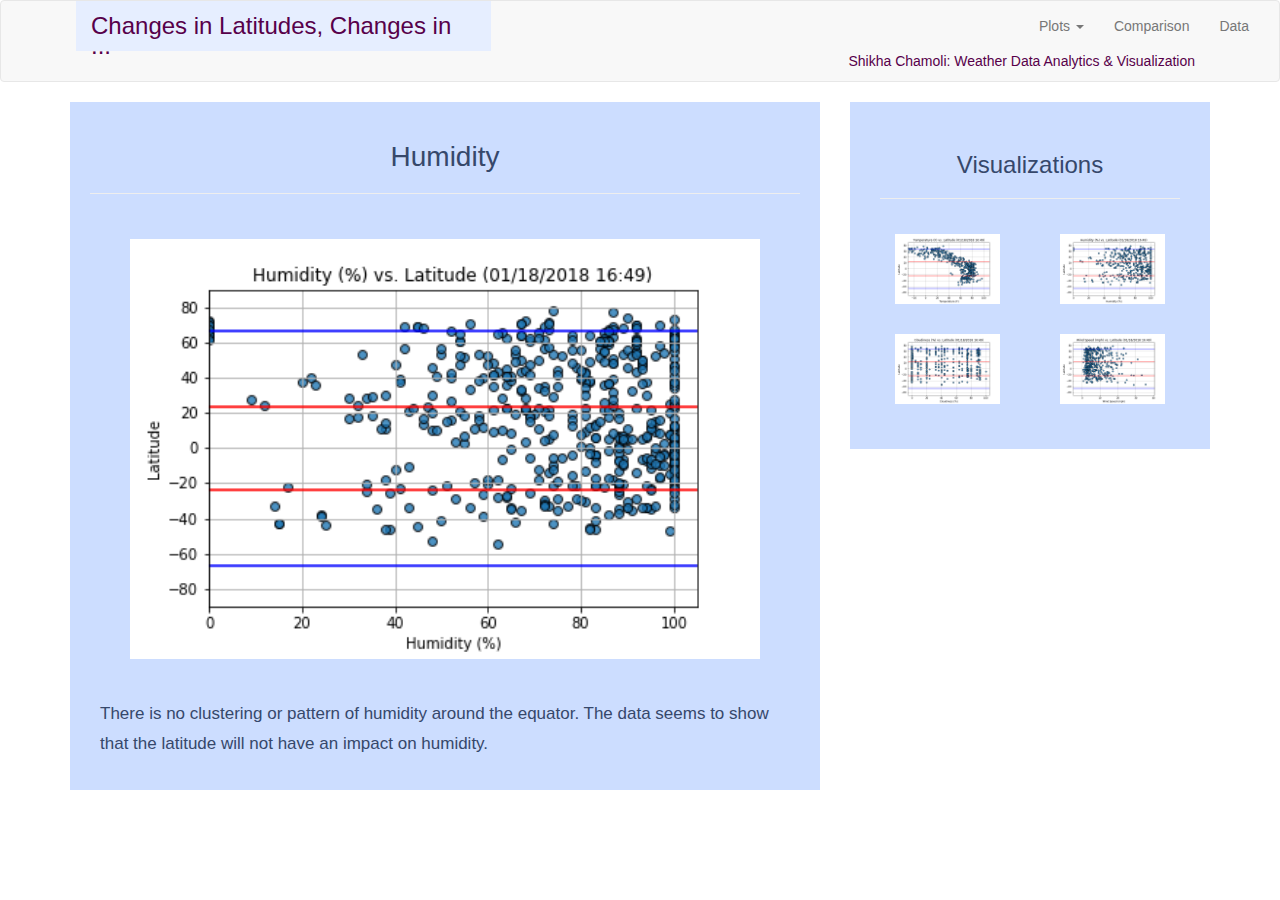
<file: humid.html>
<!DOCTYPE html>
<html lang="en">

<head>
  <meta charset="UTF-8">
  <meta name="viewport" content="width=device-width, initial-scale=1.0">
  <meta http-equiv="X-UA-Compatible" content="ie=edge"> 
  <title>Humidity</title>
  <link rel="stylesheet" href="https://maxcdn.bootstrapcdn.com/bootstrap/3.3.7/css/bootstrap.min.css" integrity="sha384-BVYiiSIFeK1dGmJRAkycuHAHRg32OmUcww7on3RYdg4Va+PmSTsz/K68vbdEjh4u" crossorigin="anonymous">
  <link rel="stylesheet" href="css/style.css">
</head>

<body>
   <nav class="navbar navbar-default">
            <div class="container-fluid">
              
              <div class="navbar-header">
                <button type="button" class="navbar-toggle collapsed" data-toggle="collapse" data-target="#bs-example-navbar-collapse-1" aria-expanded="false">
                  <span class="sr-only">Toggle navigation</span>
                  <span class="icon-bar"></span>
                  <span class="icon-bar"></span>
                  <span class="icon-bar"></span>
                </button>
                <a class="navbar-brand" href="index.html">Changes in Latitudes, Changes in ...</a>
              </div>
              <div class="collapse navbar-collapse" id="bs-example-navbar-collapse-1">
                    <ul class="nav navbar-nav navbar-right">
                        <li class="dropdown">
                            <a href="#" class="dropdown-toggle" data-toggle="dropdown" role="button" aria-haspopup="true" aria-expanded="false">Plots
                                <span class="caret"></span>
                            </a>
                            <ul class="dropdown-menu">
                                <li>
                                    <a href="temp.html">Temperature</a>
                                </li>
                                <li>
                                    <a href="humid.html">Humidity</a>
                                </li>
                                <li>
                                    <a href="cloud.html">Cloudiness</a>
                                </li>
                                <li>
                                    <a href="wind.html">Wind Speed</a>
                                </li>
                            </ul>
                        </li>
                        <li>
                            <a href="comparison.html">Comparison</a>
                        </li>
                        <li>
                            <a href="data.html">Data</a>
                        </li>
                    </ul>
                </div>
    
            </div>
            <div class="container">
                <div class="col-md-12">
                    <div class="sigline">
                        <p>
                            Shikha Chamoli: Weather Data Analytics & Visualization  
                        </p>
                    </div>
                </div>
            </div>
        </nav>

          <div class="container">
                <div class="row row-grid">
                    
                    <div class="col-md-8">
                        <div class="box box-left">
                        <section id="intro">
                            <h1>Humidity</h1>
                            <hr>
                            <figure>
                                        <a target="_blank" href="images/Humidity_Latitude.png">
                                            <img id="viz-main" src="images/Humidity_Latitude.png" alt="Latitude vs. Humidity">
                                        </a>
                            </figure>
                            
                            <section id="summary">
                            <p>There is no clustering or pattern of humidity around the equator.  
                               The data seems to show that the latitude will not have an impact on humidity.
                            </p>
                            </section>
        
                        </section>
                        </div>
                    </div>
                
                    
                    <div class="col-md-4">
                        <div class="box box-right">
                        <h2>Visualizations</h2>
                        <hr>
        
                      
                      <div class="row">
                            <div class="col-xs-6 col-sm-3 col-md-6">
                                  <figure>
                                      <a href="temp.html">
                                          <img id="landing-viz" src="images/Temp_Latitude.png" alt="Latitude vs. Temperature">
                                      </a>
                                  </figure>
                              </div>
                          
                        <div class="col-xs-6 col-sm-3 col-md-6">
                                <figure>
                                    <a href="humid.html">
                                        <img id="landing-viz" src="images/Humidity_Latitude.png" alt="Latitude vs. Humidity">
                                    </a>
                                </figure>
                            </div>
      
                        <div class="col-xs-6 col-sm-3 col-md-6">
                                <figure>
                                    <a href="cloud.html">
                                        <img id="landing-viz" src="images/Cloudiness_Latitude.png" alt="Latitude vs. Cloudiness">
                                    </a>
                                </figure>
                            </div>
      
                        <div class="col-xs-6 col-sm-3 col-md-6">
                                <figure>
                                    <a href="wind.html">
                                        <img id="landing-viz" src="images/Wind_Speed_Latitude.png" alt="Latitude vs. Wind Speed">
                                    </a>
                                </figure>
                            </div>
        
                            </div>
                        </div>
                      </div>
                          
                    </div>
                </div>
        

    <script
    src="https://code.jquery.com/jquery-3.2.1.js"
    integrity="sha256-DZAnKJ/6XZ9si04Hgrsxu/8s717jcIzLy3oi35EouyE="
    crossorigin="anonymous"></script>

    <script src="https://maxcdn.bootstrapcdn.com/bootstrap/3.3.7/js/bootstrap.min.js" integrity="sha384-Tc5IQib027qvyjSMfHjOMaLkfuWVxZxUPnCJA7l2mCWNIpG9mGCD8wGNIcPD7Txa" crossorigin="anonymous">
    </script>      
    </body>
    </html>
</file>
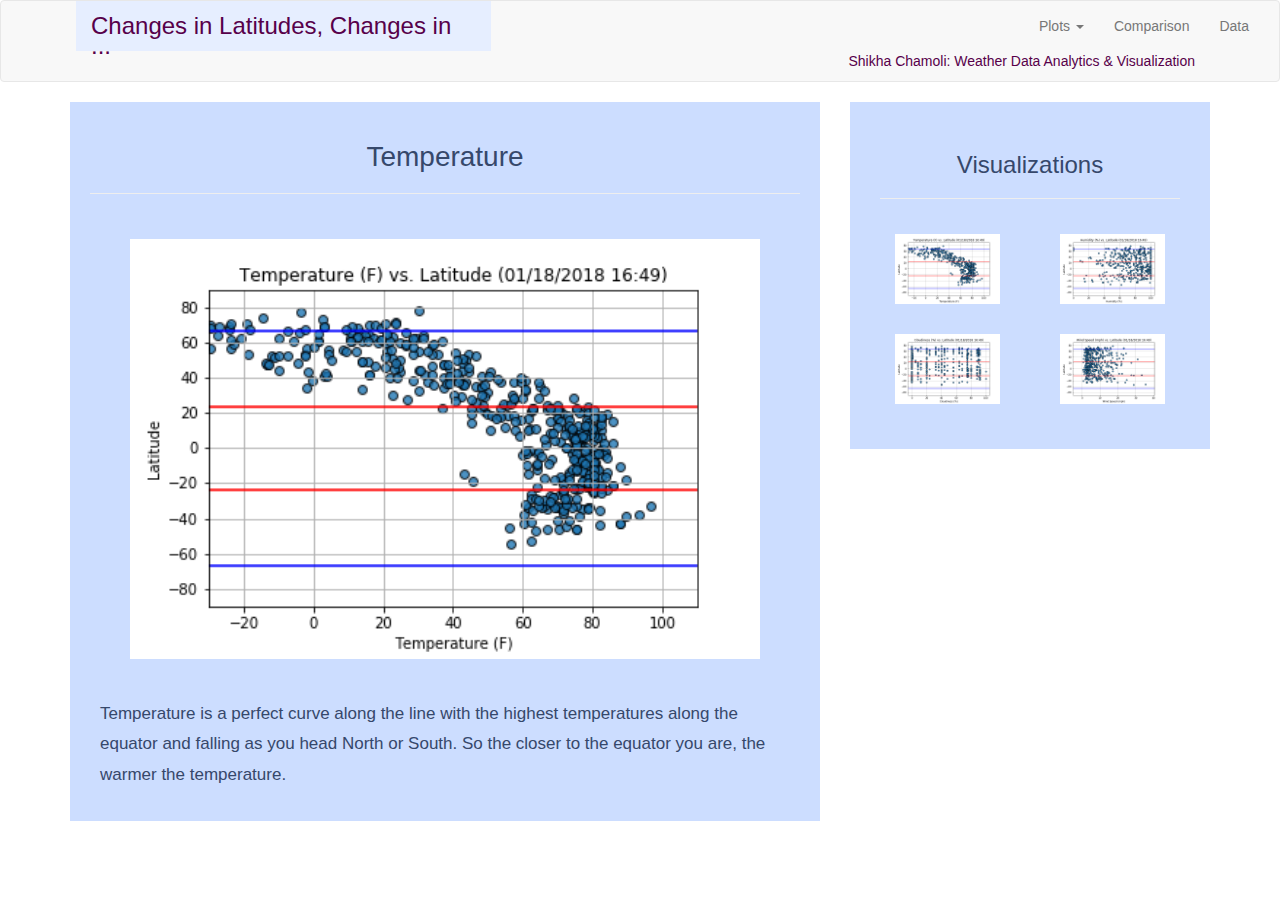
<file: temp.html>
<!DOCTYPE html>
<html lang="en">

<head>
  <meta charset="UTF-8"><meta charset="UTF-8">
  <meta name="viewport" content="width=device-width, initial-scale=1.0">
  <meta http-equiv="X-UA-Compatible" content="ie=edge"> 
  <title>Temperature</title>
  <link rel="stylesheet" href="https://maxcdn.bootstrapcdn.com/bootstrap/3.3.7/css/bootstrap.min.css" integrity="sha384-BVYiiSIFeK1dGmJRAkycuHAHRg32OmUcww7on3RYdg4Va+PmSTsz/K68vbdEjh4u" crossorigin="anonymous">
  <link rel="stylesheet" href="css/style.css">
</head>

<body>
   <nav class="navbar navbar-default">
            <div class="container-fluid">
              
              <div class="navbar-header">
                <button type="button" class="navbar-toggle collapsed" data-toggle="collapse" data-target="#bs-example-navbar-collapse-1" aria-expanded="false">
                  <span class="sr-only">Toggle navigation</span>
                  <span class="icon-bar"></span>
                  <span class="icon-bar"></span>
                  <span class="icon-bar"></span>
                </button>
                <a class="navbar-brand" href="index.html">Changes in Latitudes, Changes in ...</a>
              </div>
              <div class="collapse navbar-collapse" id="bs-example-navbar-collapse-1">
                    <ul class="nav navbar-nav navbar-right">
                        <li class="dropdown">
                            <a href="#" class="dropdown-toggle" data-toggle="dropdown" role="button" aria-haspopup="true" aria-expanded="false">Plots
                                <span class="caret"></span>
                            </a>
                            <ul class="dropdown-menu">
                                <li>
                                    <a href="temp.html">Temperature</a>
                                </li>
                                <li>
                                    <a href="humid.html">Humidity</a>
                                </li>
                                <li>
                                    <a href="cloud.html">Cloudiness</a>
                                </li>
                                <li>
                                    <a href="wind.html">Wind Speed</a>
                                </li>
                            </ul>
                        </li>
                        <li>
                            <a href="comparison.html">Comparison</a>
                        </li>
                        <li>
                            <a href="data.html">Data</a>
                        </li>
                    </ul>
                </div>
    
            </div>
            <div class="container">
                <div class="col-md-12">
                    <div class="sigline">
                        <p>
                            Shikha Chamoli: Weather Data Analytics & Visualization  
                        </p>
                    </div>
                </div>
            </div>
        </nav>

          <div class="container">
                <div class="row row-grid">
                    
                    <div class="col-md-8">
                        <div class="box box-left">
                        <section id="intro">
                            <h1>Temperature</h1>
                            <hr>
                            <figure>
                                        <a target="_blank" href="images/Temp_Latitude.png">
                                            <img id="viz-main" src="images/Temp_Latitude.png" alt="Latitude vs. Temperature">
                                        </a>
                            </figure>
                            
                            <section id="summary">
                            <p>Temperature is a perfect curve along the line with the highest temperatures along the equator 
                               and falling as you head North or South. So the closer to the equator you are, the warmer the temperature.
                            </p>
                            </section>
        
                        </section>
                        </div>
                    </div>
                
                    
                    <div class="col-md-4">
                        <div class="box box-right">
                        <h2>Visualizations</h2>
                        <hr>
        
                      
                      <div class="row">
                            <div class="col-xs-6 col-sm-3 col-md-6">
                                  <figure>
                                      <a href="temp.html">
                                          <img id="landing-viz" src="images/Temp_Latitude.png" alt="Latitude vs. Temperature">
                                      </a>
                                  </figure>
                              </div>
                          
                        <div class="col-xs-6 col-sm-3 col-md-6">
                                <figure>
                                    <a href="humid.html">
                                        <img id="landing-viz" src="images/Humidity_Latitude.png" alt="Latitude vs. Humidity">
                                    </a>
                                </figure>
                            </div>
      
                        <div class="col-xs-6 col-sm-3 col-md-6">
                                <figure>
                                    <a href="cloud.html">
                                        <img id="landing-viz" src="images/Cloudiness_Latitude.png" alt="Latitude vs. Cloudiness">
                                    </a>
                                </figure>
                            </div>
      
                        <div class="col-xs-6 col-sm-3 col-md-6">
                                <figure>
                                    <a href="wind.html">
                                        <img id="landing-viz" src="images/Wind_Speed_Latitude.png" alt="Latitude vs. Wind Speed">
                                    </a>
                                </figure>
                            </div>
        
                            </div>
                        </div>
                      </div>
                          
                    </div>
                </div>
        

    <script
    src="https://code.jquery.com/jquery-3.2.1.js"
    integrity="sha256-DZAnKJ/6XZ9si04Hgrsxu/8s717jcIzLy3oi35EouyE="
    crossorigin="anonymous"></script>

    <script src="https://maxcdn.bootstrapcdn.com/bootstrap/3.3.7/js/bootstrap.min.js" integrity="sha384-Tc5IQib027qvyjSMfHjOMaLkfuWVxZxUPnCJA7l2mCWNIpG9mGCD8wGNIcPD7Txa" crossorigin="anonymous">
    </script>      
    </body>
    </html>
</file>
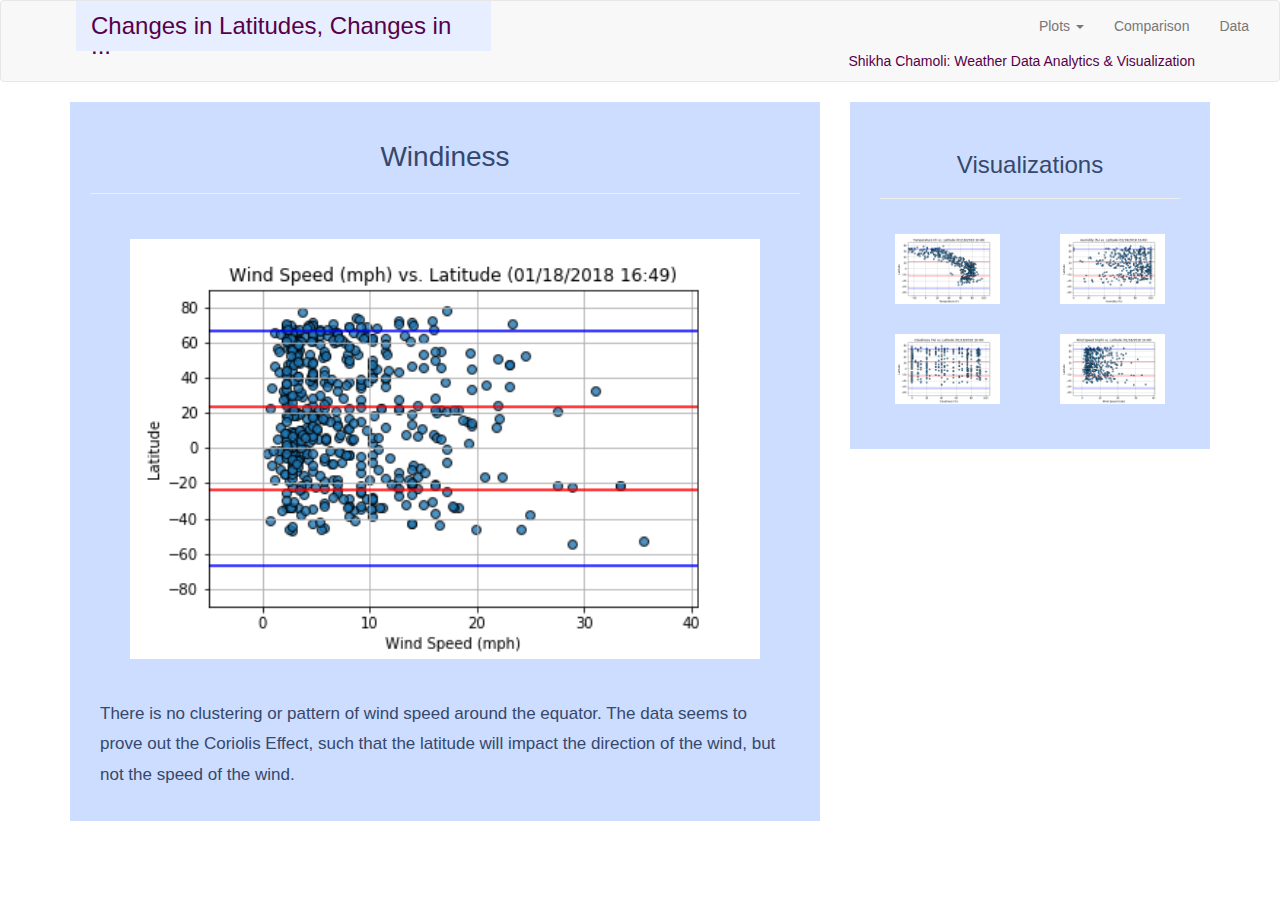
<file: wind.html>
<!DOCTYPE html>
<html lang="en">

<head>
    <meta charset="UTF-8">
    <meta name="viewport" content="width=device-width, initial-scale=1.0">
    <meta http-equiv="X-UA-Compatible" content="ie=edge"> 
    <title>Wind Speed</title>
    <link rel="stylesheet" href="https://maxcdn.bootstrapcdn.com/bootstrap/3.3.7/css/bootstrap.min.css" integrity="sha384-BVYiiSIFeK1dGmJRAkycuHAHRg32OmUcww7on3RYdg4Va+PmSTsz/K68vbdEjh4u"
        crossorigin="anonymous">
    <link rel="stylesheet" href="css/style.css">
</head>

<body>
    <nav class="navbar navbar-default">
        <div class="container-fluid">
            <div class="navbar-header">
                <button type="button" class="navbar-toggle collapsed" data-toggle="collapse" data-target="#bs-example-navbar-collapse-1"
                    aria-expanded="false">
                    <span class="sr-only">Toggle navigation</span>
                    <span class="icon-bar"></span>
                    <span class="icon-bar"></span>
                    <span class="icon-bar"></span>
                </button>
                <a class="navbar-brand" href="index.html">Changes in Latitudes, Changes in ...</a>
            </div>
            <div class="collapse navbar-collapse" id="bs-example-navbar-collapse-1">
                <ul class="nav navbar-nav navbar-right">
                    <li class="dropdown">
                        <a href="#" class="dropdown-toggle" data-toggle="dropdown" role="button" aria-haspopup="true" aria-expanded="false">Plots
                            <span class="caret"></span>
                        </a>
                        <ul class="dropdown-menu">
                            <li>
                                <a href="temp.html">Temperature</a>
                            </li>
                            <li>
                                <a href="humid.html">Humidity</a>
                            </li>
                            <li>
                                <a href="cloud.html">Cloudiness</a>
                            </li>
                            <li>
                                <a href="wind.html">Wind Speed</a>
                            </li>
                        </ul>
                    </li>
                    <li>
                        <a href="comparison.html">Comparison</a>
                    </li>
                    <li>
                        <a href="data.html">Data</a>
                    </li>
                </ul>
            </div>

        </div>
        <div class="container">
            <div class="col-md-12">
                <div class="sigline">
                    <p>
                        Shikha Chamoli: Weather Data Analytics & Visualization
                    </p>
                </div>
            </div>
        </div>
    </nav>

    <div class="container">
        <div class="row row-grid">

            <div class="col-md-8">
                <div class="box box-left">
                    <section id="intro">
                        <h1>Windiness</h1>
                        <hr>
                        <figure>
                            <a target="_blank" href="images/Wind_Speed_Latitude.png">
                                <img id="viz-main" src="images/Wind_Speed_Latitude.png" alt="Latitude vs. Wind Speed">
                            </a>
                        </figure>

                        <section id="summary">
                            <p>There is no clustering or pattern of wind speed around the equator. The data seems to prove out
                                the Coriolis Effect, such that the latitude will impact the direction of the wind, but not
                                the speed of the wind.
                            </p>
                        </section>

                    </section>
                </div>
            </div>


            <div class="col-md-4">
                <div class="box box-right">
                    <h2>Visualizations</h2>
                    <hr>


                    <div class="row">
                        <div class="col-xs-6 col-sm-3 col-md-6">
                            <figure>
                                <a href="temp.html">
                                    <img id="landing-viz" src="images/Temp_Latitude.png" alt="Latitude vs. Temperature">
                                </a>
                            </figure>
                        </div>

                        <div class="col-xs-6 col-sm-3 col-md-6">
                            <figure>
                                <a href="humid.html">
                                    <img id="landing-viz" src="images/Humidity_Latitude.png" alt="Latitude vs. Humidity">
                                </a>
                            </figure>
                        </div>

                        <div class="col-xs-6 col-sm-3 col-md-6">
                            <figure>
                                <a href="cloud.html">
                                    <img id="landing-viz" src="images/Cloudiness_Latitude.png" alt="Latitude vs. Cloudiness">
                                </a>
                            </figure>
                        </div>

                        <div class="col-xs-6 col-sm-3 col-md-6">
                            <figure>
                                <a href="wind.html">
                                    <img id="landing-viz" src="images/Wind_Speed_Latitude.png" alt="Latitude vs. Wind Speed">
                                </a>
                            </figure>
                        </div>

                    </div>
                </div>
            </div>

        </div>
    </div>


    <script src="https://code.jquery.com/jquery-3.2.1.js" integrity="sha256-DZAnKJ/6XZ9si04Hgrsxu/8s717jcIzLy3oi35EouyE=" crossorigin="anonymous"></script>

    <script src="https://maxcdn.bootstrapcdn.com/bootstrap/3.3.7/js/bootstrap.min.js" integrity="sha384-Tc5IQib027qvyjSMfHjOMaLkfuWVxZxUPnCJA7l2mCWNIpG9mGCD8wGNIcPD7Txa"
        crossorigin="anonymous">
        </script>
</body>

</html>
</file>
<file: css/style.css>
.navbar-default .navbar-brand {
    color: #57004a;
    background-color: #e6eeff;
    font-family: Impact, Haettenschweiler, 'Arial Narrow Bold', sans-serif;
    font-size: 24px;
    font-weight: 300;
}

.navbar-header{
    width:400px;
    margin-left:75px !important;
}

.sigline{
    color: #57004a;
    text-align: right;
    font-family: Arial, Helvetica, sans-serif;
    
}
.navbar-header .navbar-toggle .collapsed {
  float: right;
}

.content{
    margin-top:100px;
}

h1 {
  font-family: Impact, Haettenschweiler, 'Arial Narrow Bold', sans-serif;
	font-size: 28px;
  font-weight: 300;
  text-align: center
}

h2 {
  font-family: Impact, Haettenschweiler, 'Arial Narrow Bold', sans-serif;
	font-size: 24px;
  font-weight: 300;
  text-align: center
}

h3 {
  font-family: Impact, Haettenschweiler, 'Arial Narrow Bold', sans-serif;
  font-weight: 300;
  text-align: center;
}

.box {
  color: #36486b;
  background: #ccddff;
}

.box-left {
  padding: 20px;
}

.box-right {
  padding: 30px;
}

.box-single {
  padding: 50px;
  margin: 70px;
}

#summary {
  margin: 10px;
  font-size: 17px;
  line-height: 1.8em;
}


#city-sample {
	float: left;
	width: 200px;
	height: 200px;
	margin: 10px 20px;
}

#landing-viz {
  padding:15px 15px 15px 15px;
  width: 100%;
  height: 100%;
}

.figure:active{
  border: 5px solid #99bbff;
}

.jumbotron {
  color: #36486b;
  background: #ccddff;
  width: 100%;
  height: 100%;
  padding: 25px
}

.table {
  color:#000099;
  background: #ccddff;
  width: 100%;
  height: 100%;
  padding: 15px

}

#viz-main {
  padding: 25px 40px 30px 40px;
  width: 100%;
 }

.row.row-grid [class*="col-"] + [class*="col-"] {
    margin-top: 30px;
}

@media (min-width: 1200px) {
    .row.row-grid [class*="col-lg-"] + [class*="col-lg-"] {
        margin-top: 0;
    }
}
@media (min-width: 992px) {
    .row.row-grid [class*="col-md-"] + [class*="col-md-"] {
        margin-top: 0;
    }
}
@media (min-width: 768px) {
    .row.row-grid [class*="col-sm-"] + [class*="col-sm-"] {
        margin-top: 0;
    }
}
@media (min-width: 768px) {
  .row.row-grid [class*="col-xs-"] + [class*="col-xs-"] {
      margin-top: 0;
  }
}
</file>
